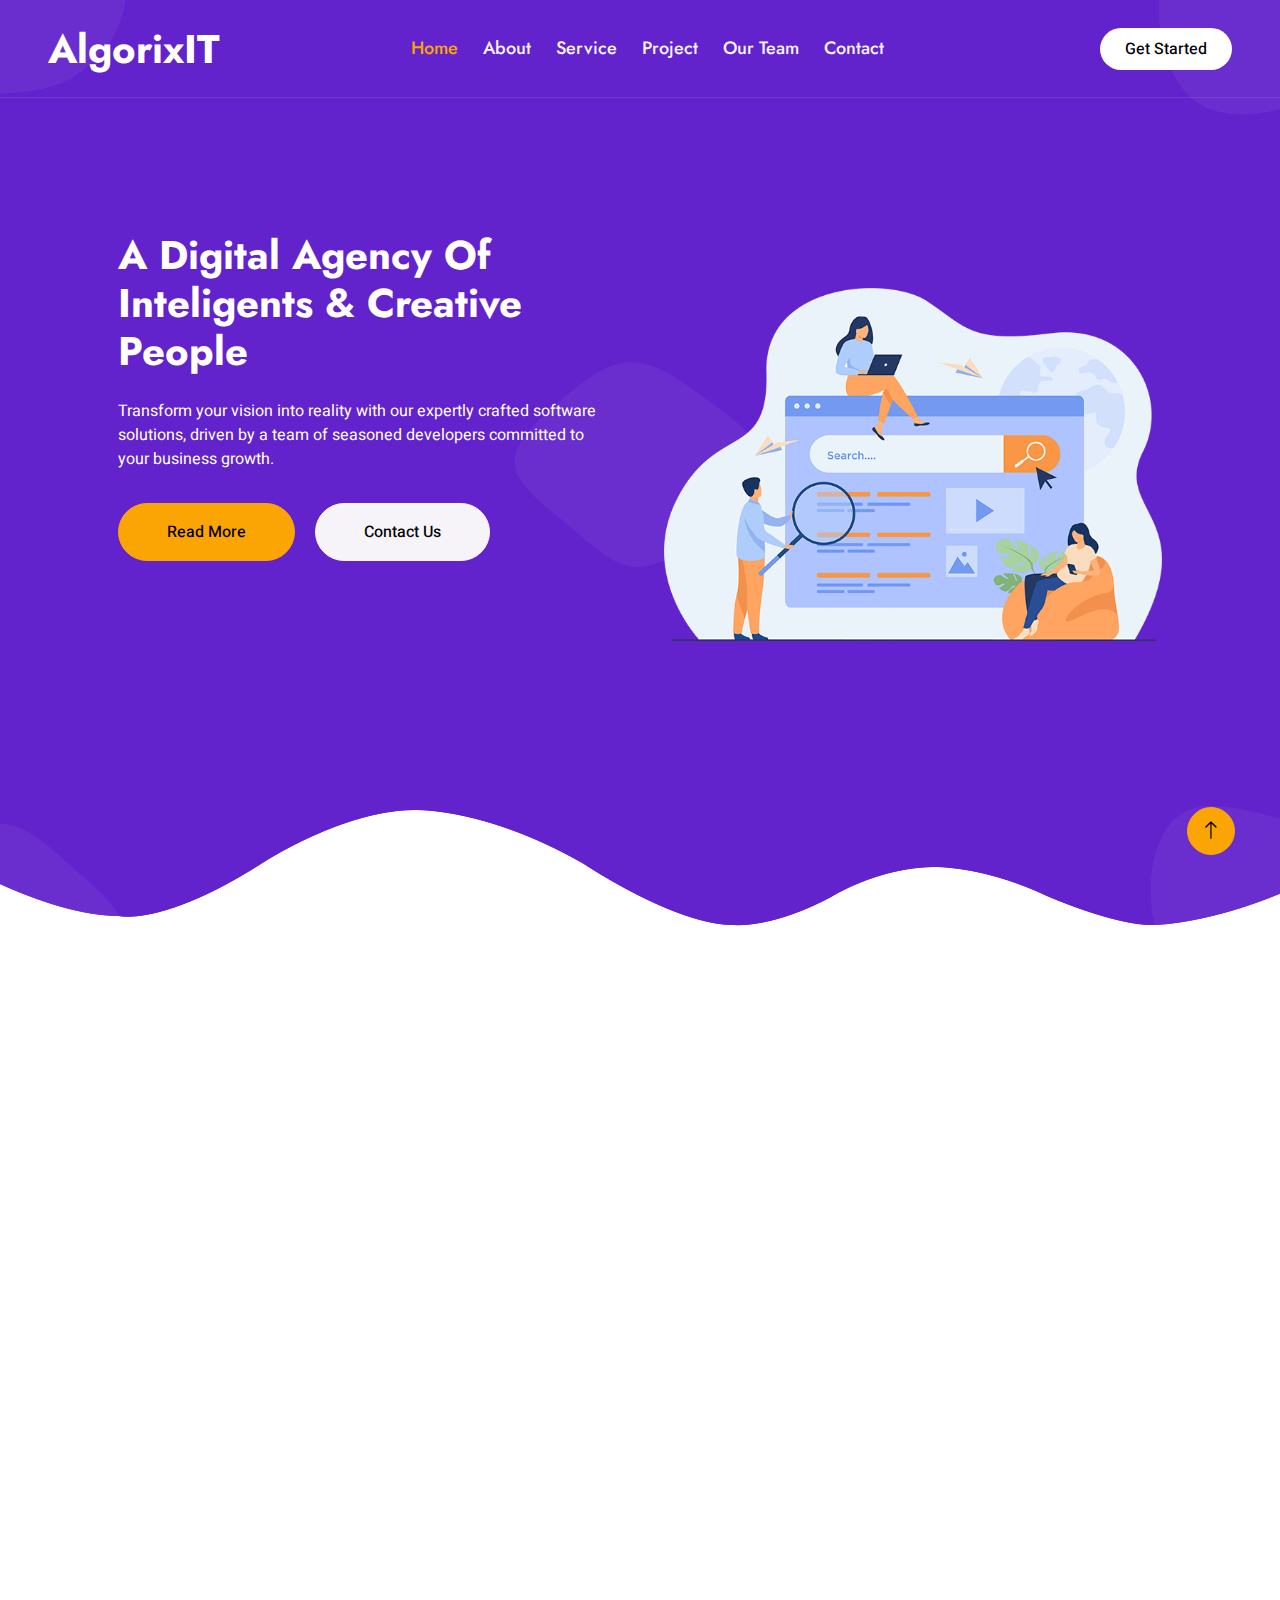
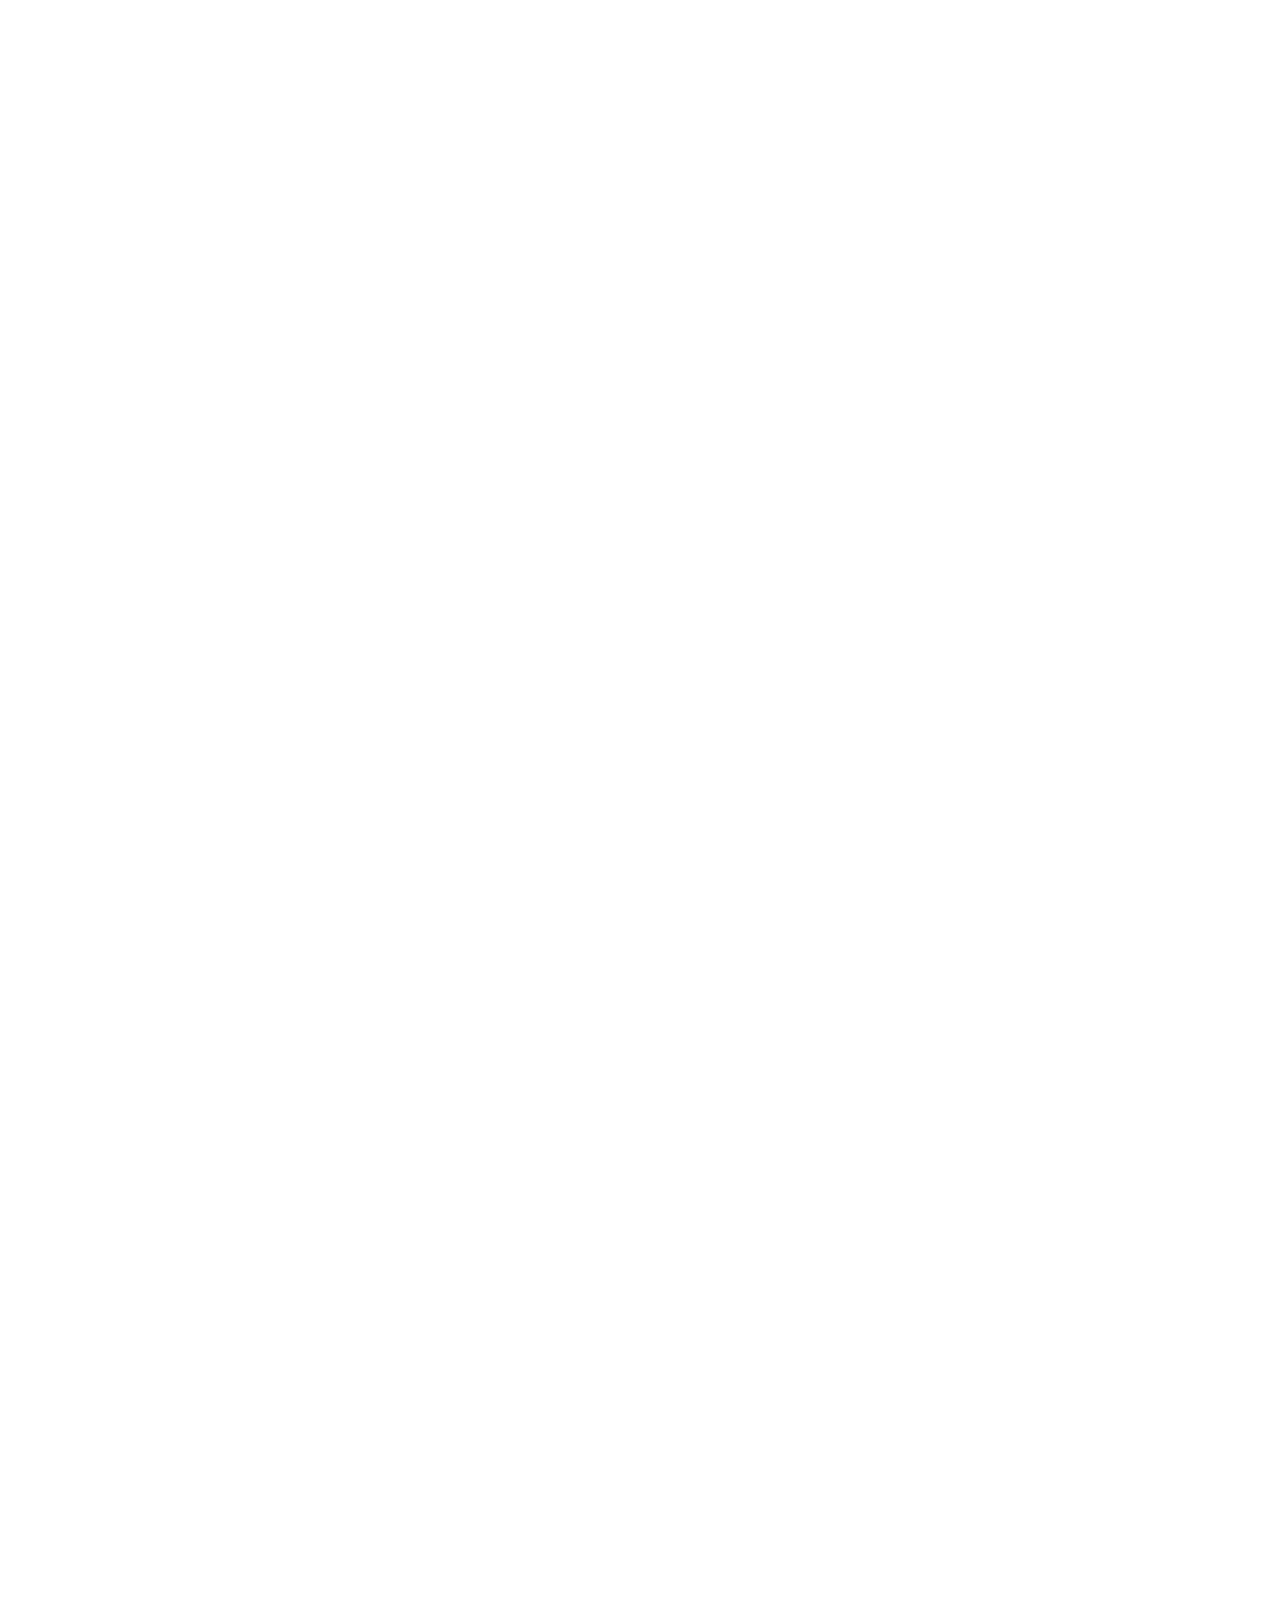
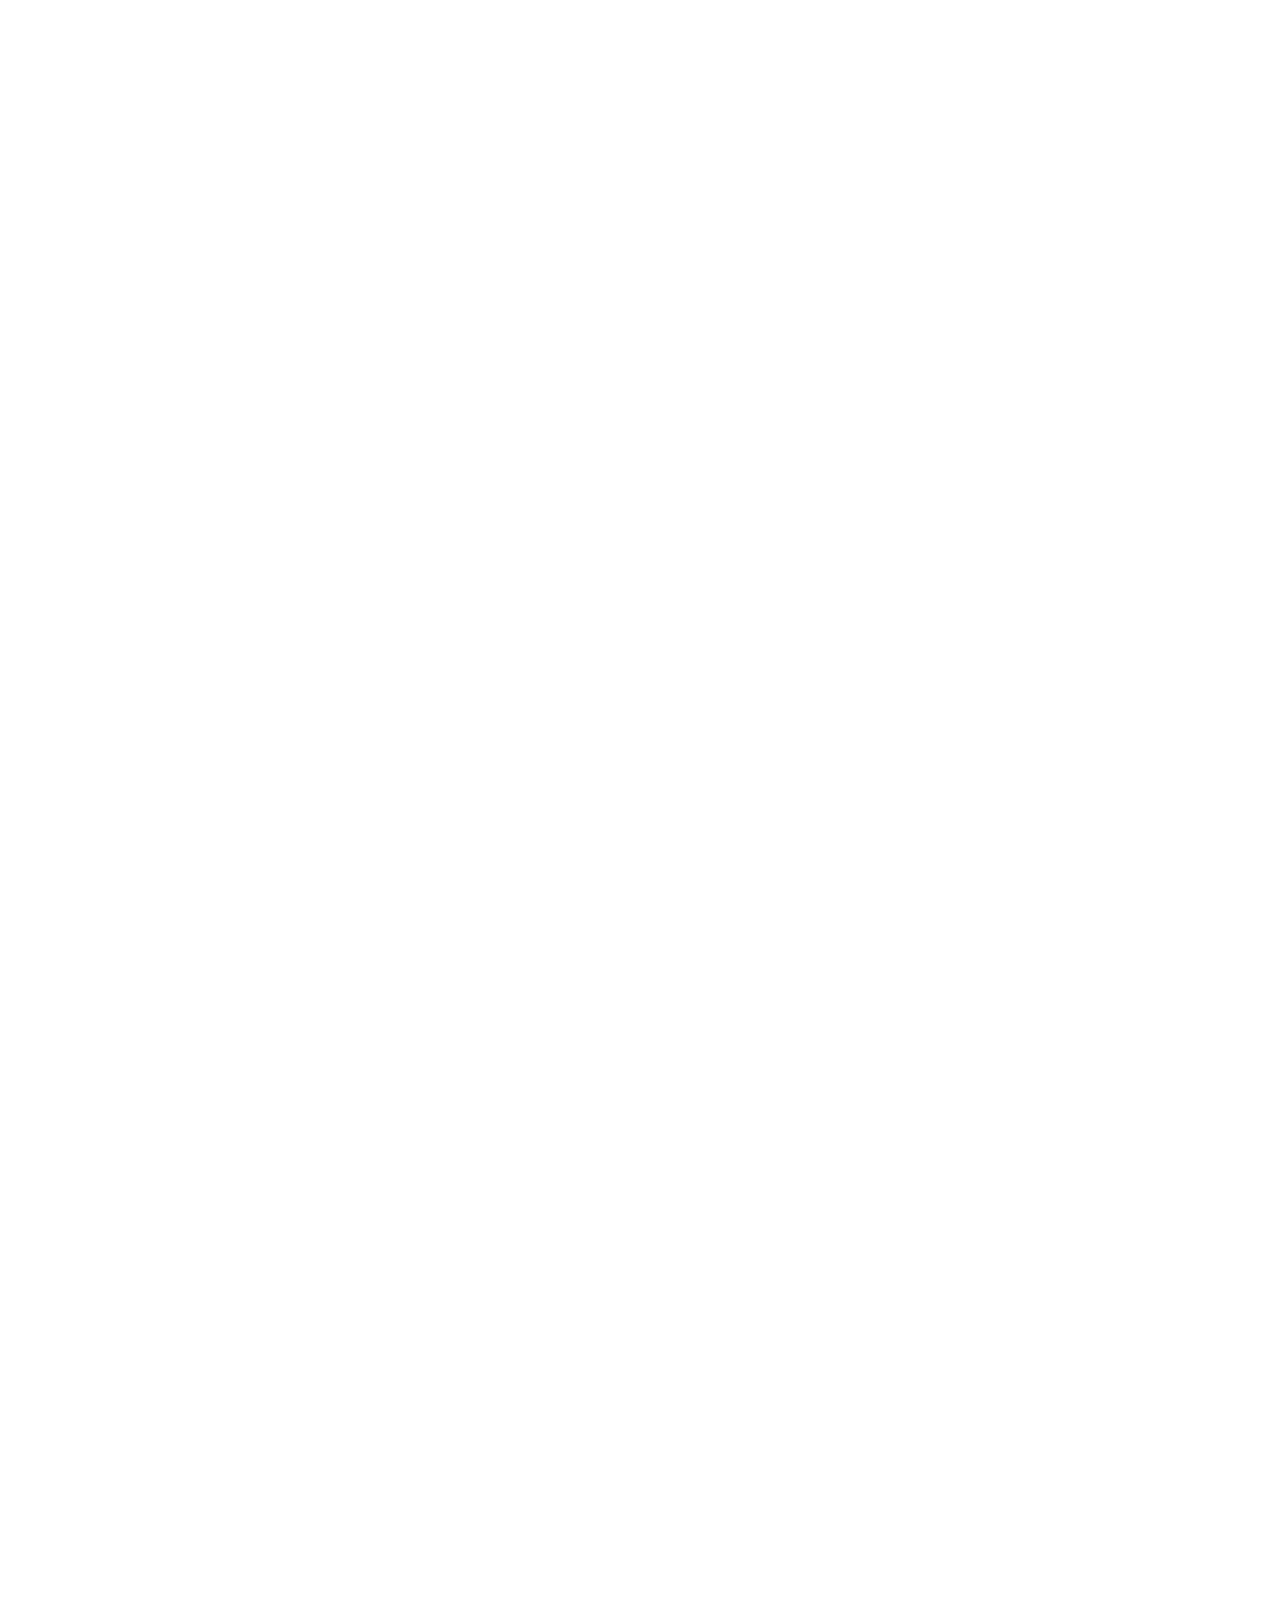
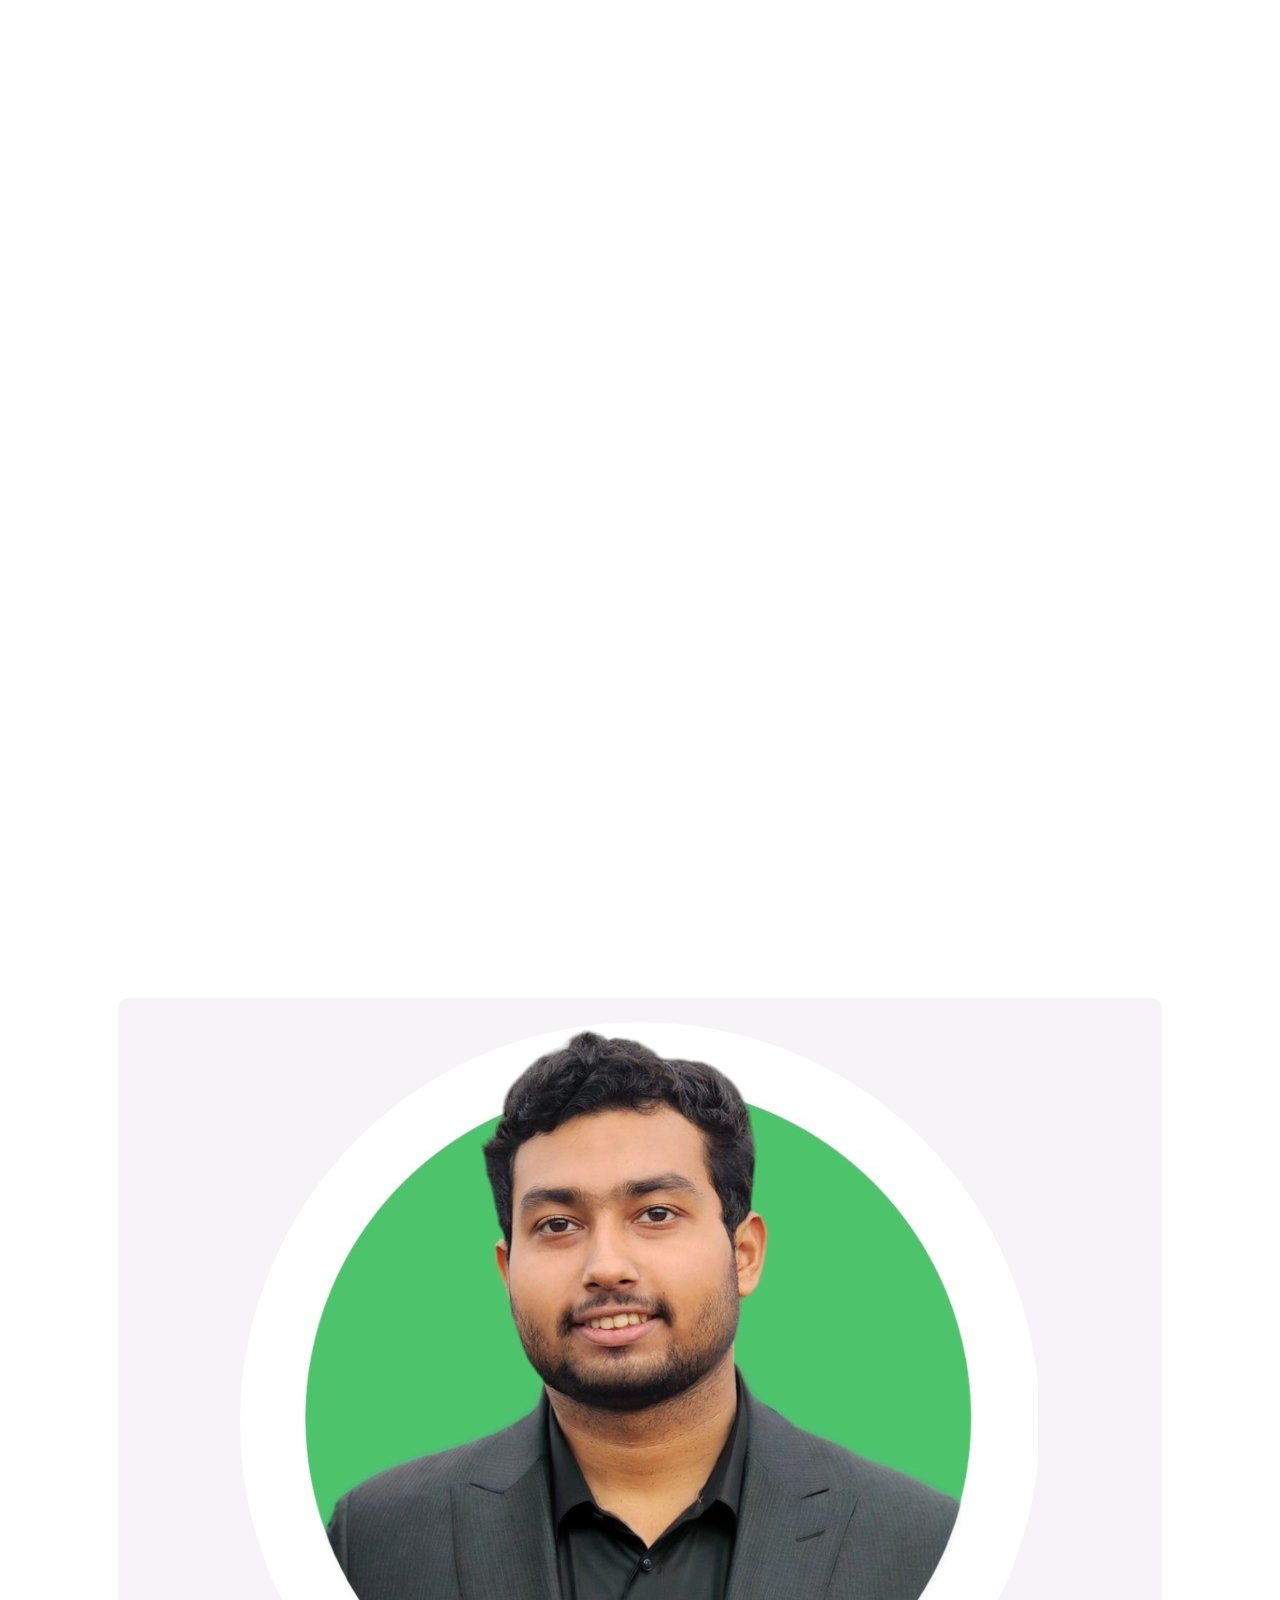
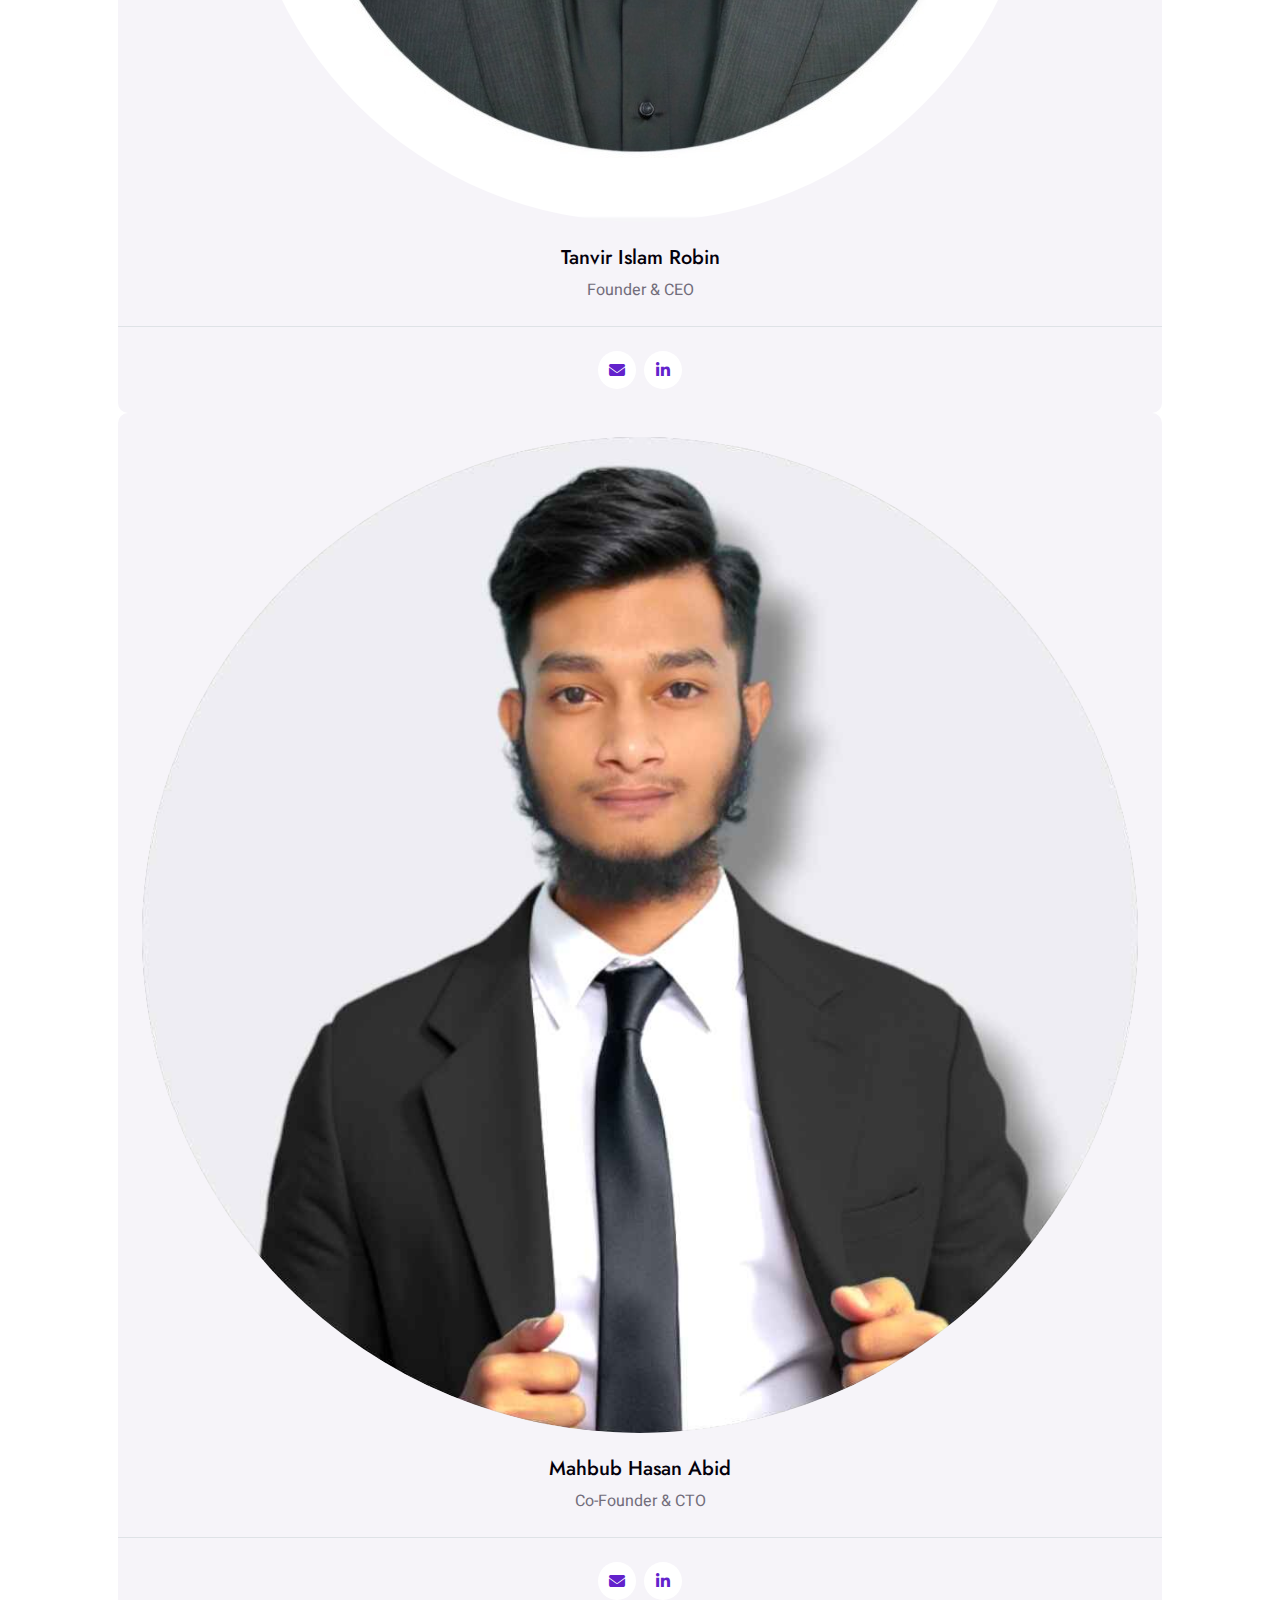
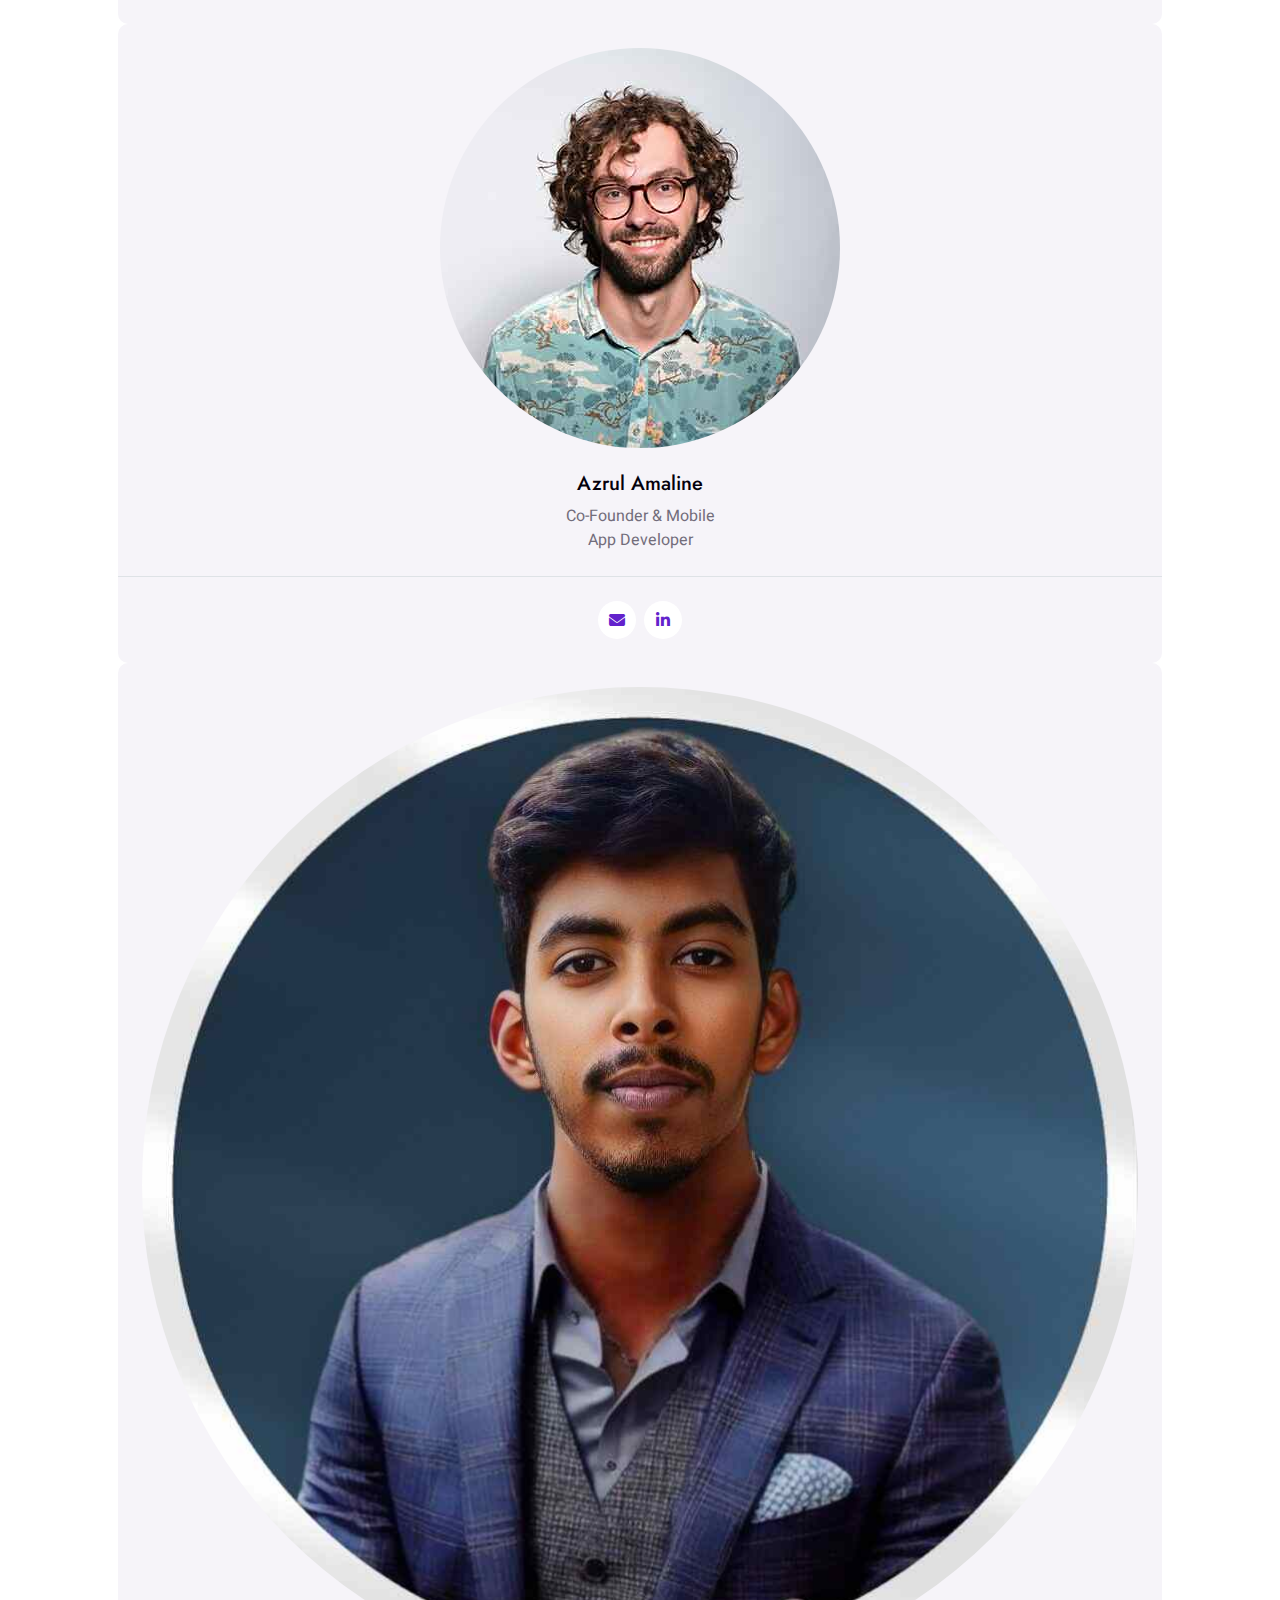
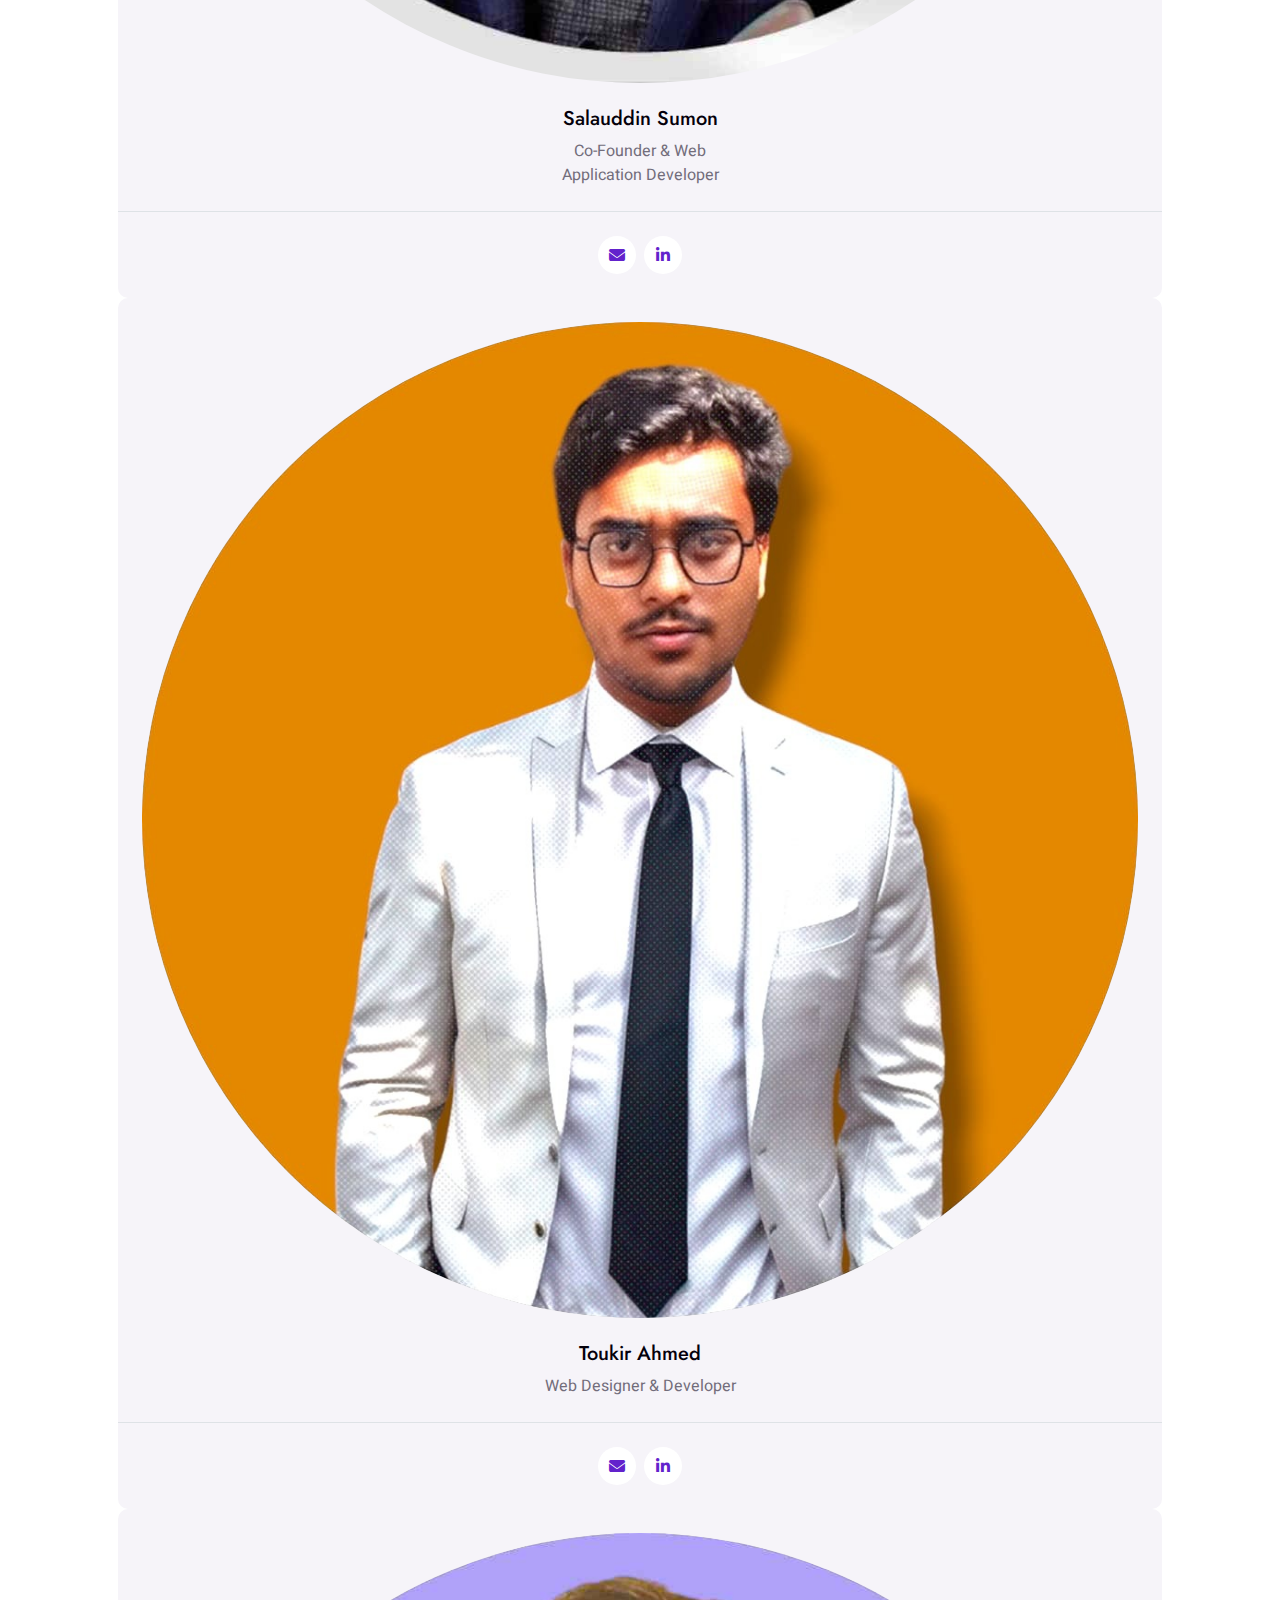
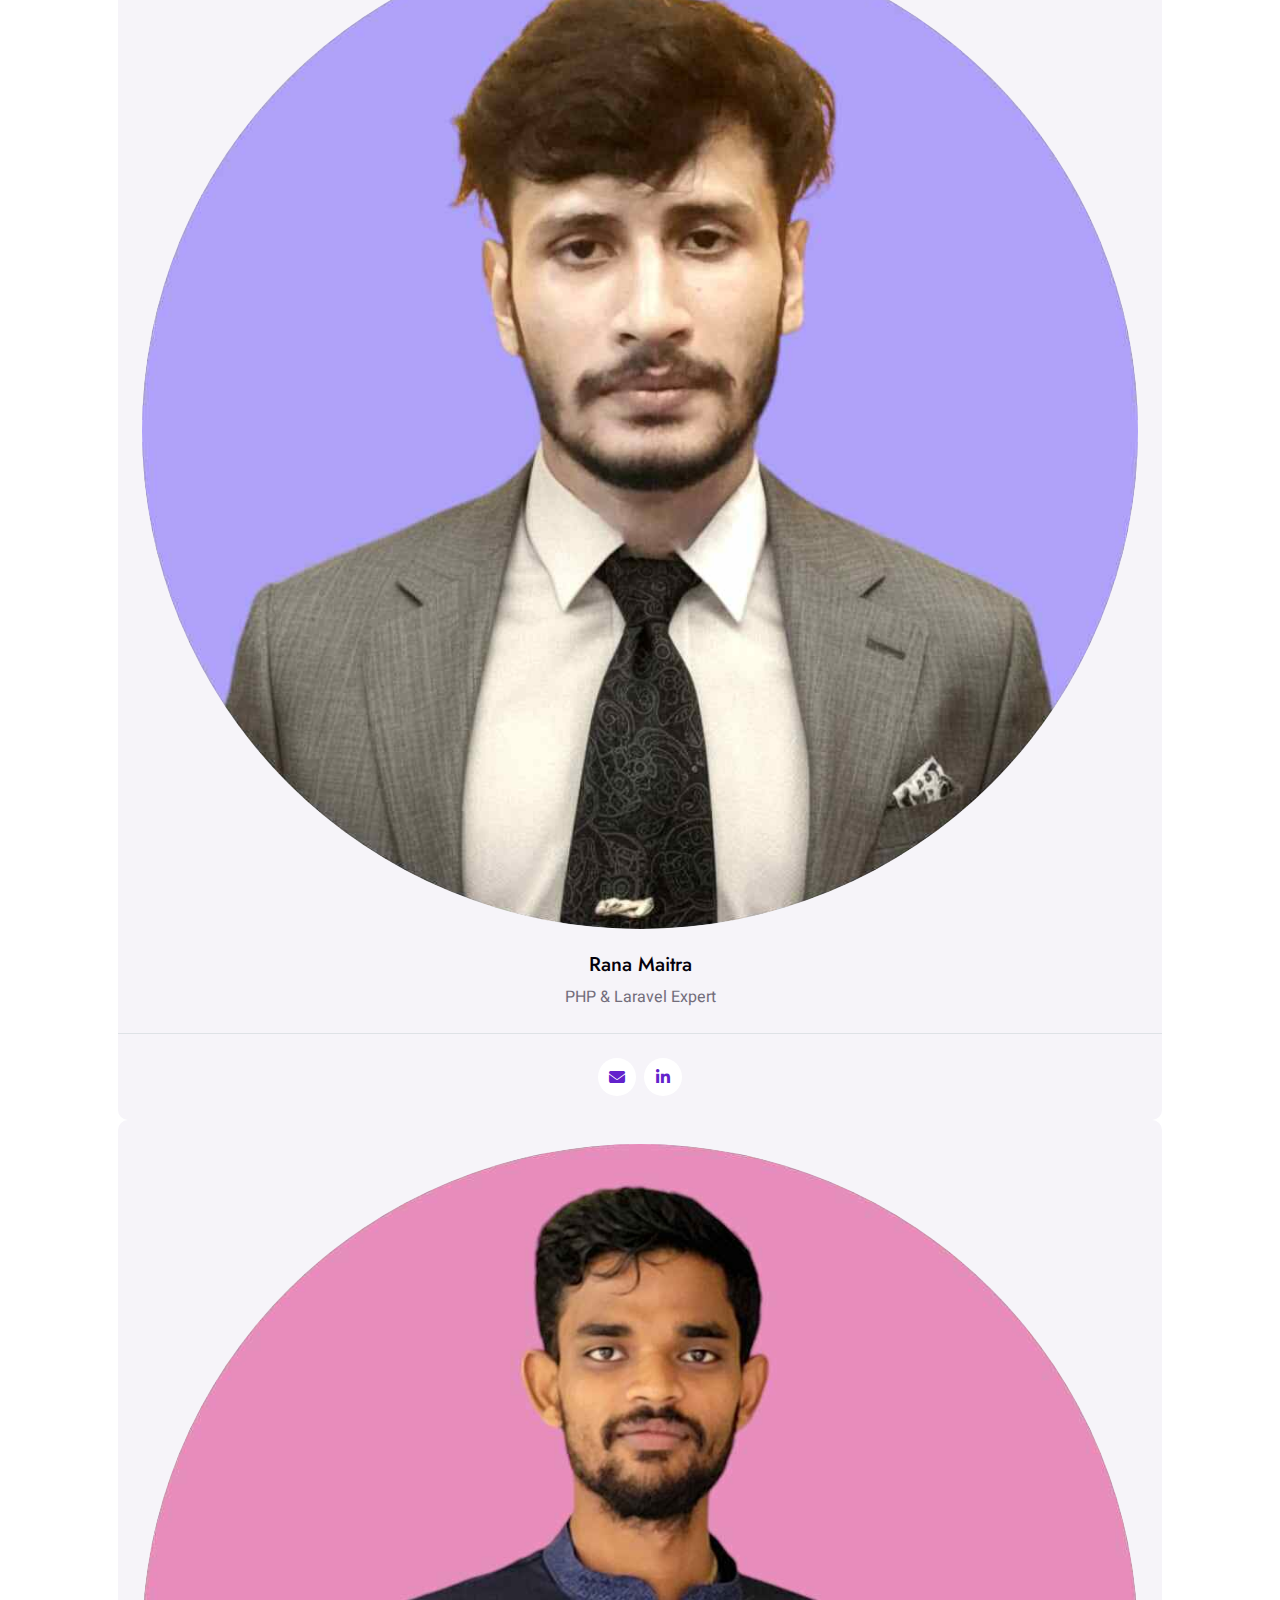
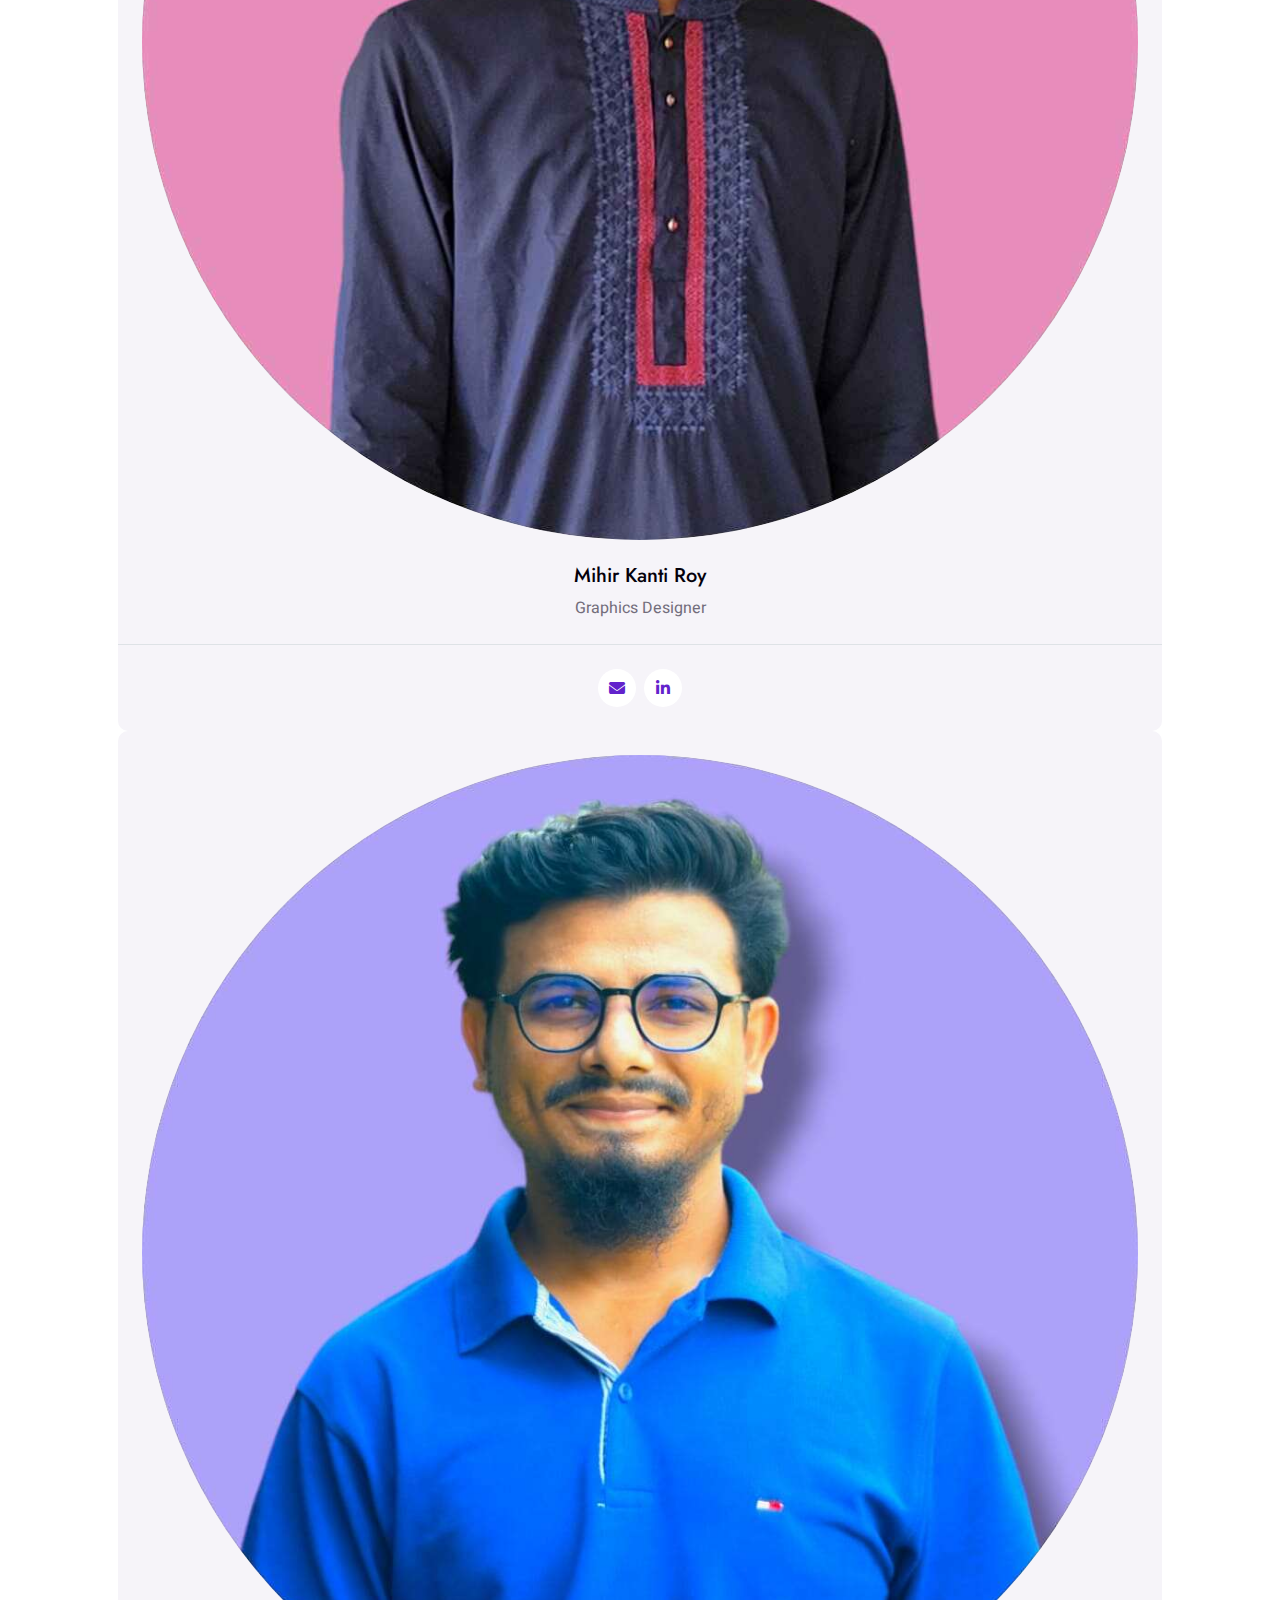
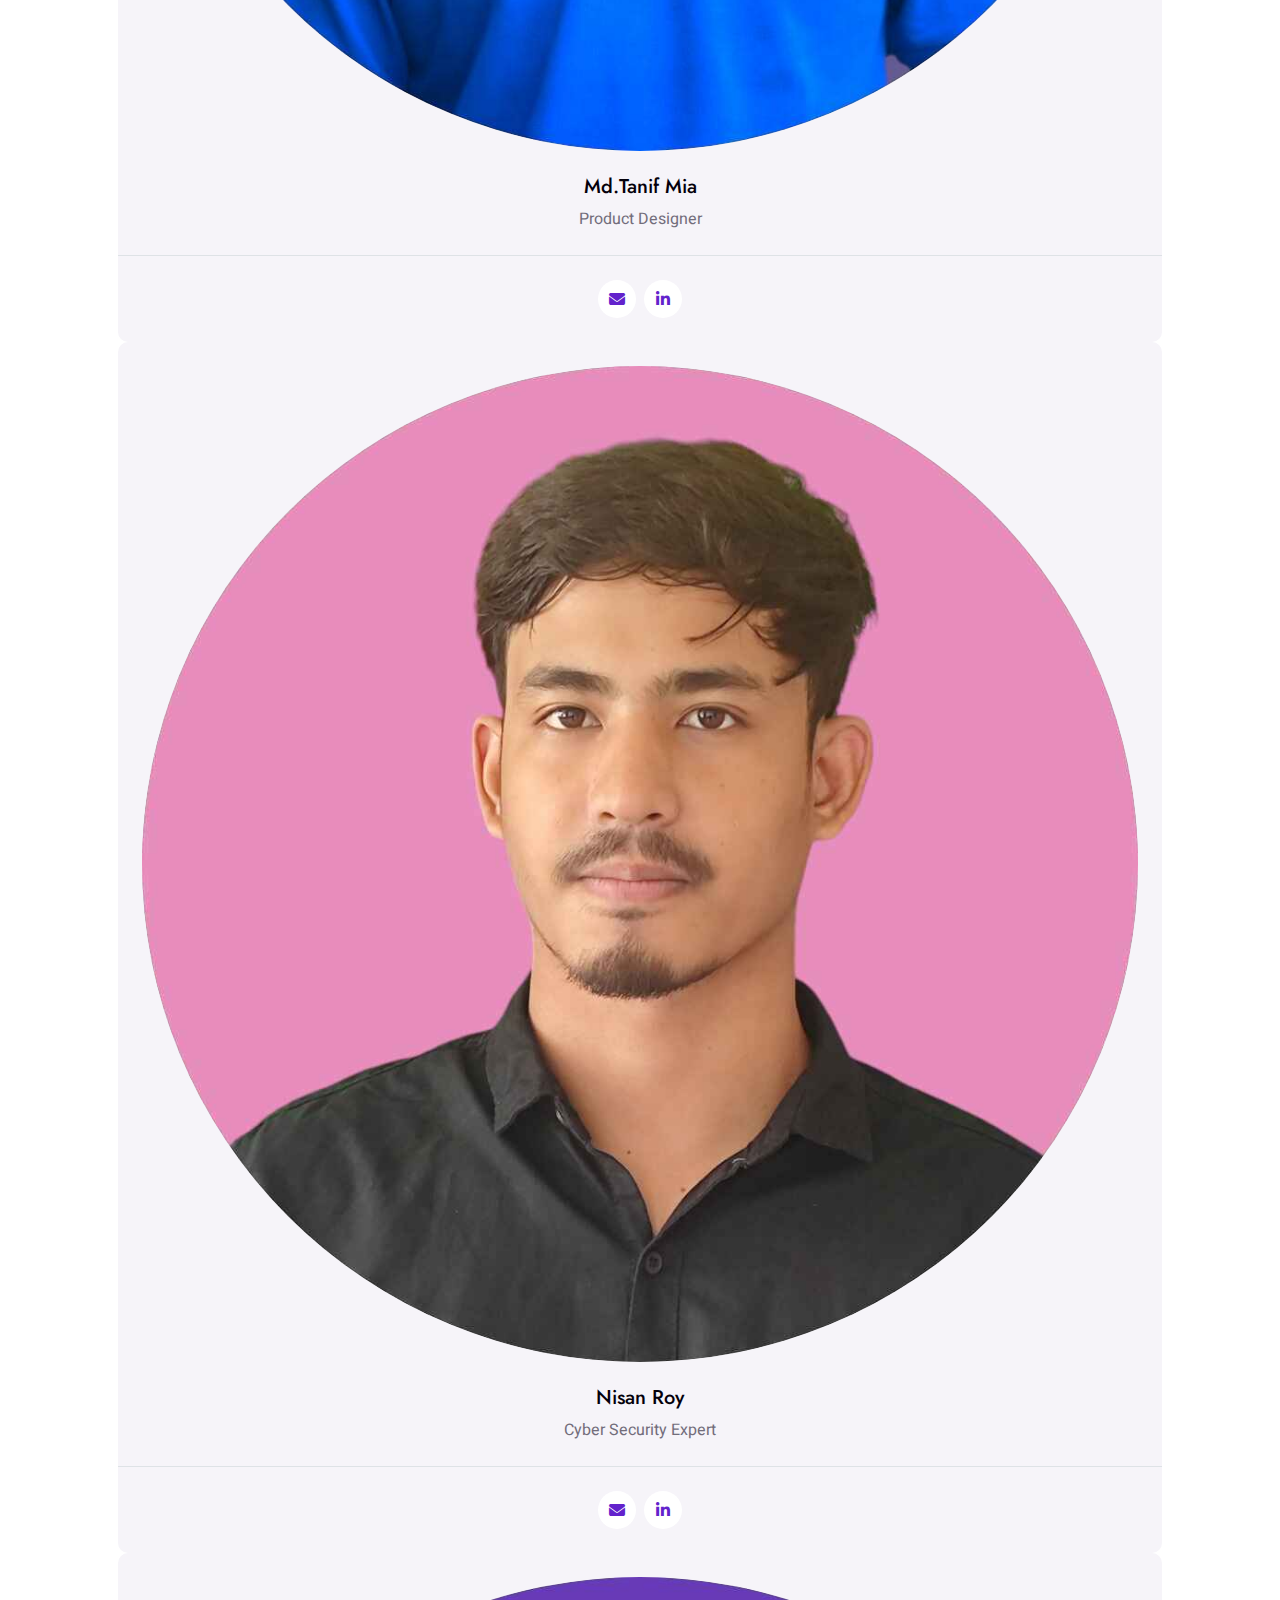
<file: index.html>
<!DOCTYPE html>
<html lang="en">

    <head>
        <meta charset="utf-8">
        <title>AlgoriXit</title>
        <meta content="width=device-width, initial-scale=1.0" name="viewport">
        <meta content name="keywords">
        <meta content name="description">

        <!-- Favicon -->
        <!-- <link href="img/favicon.png" rel="icon"> -->

        <!-- Google Web Fonts -->
        <link rel="preconnect" href="https://fonts.googleapis.com">
        <link rel="preconnect" href="https://fonts.gstatic.com" crossorigin>
        <link
            href="https://fonts.googleapis.com/css2?family=Heebo:wght@400;500&family=Jost:wght@500;600;700&display=swap"
            rel="stylesheet">

        <!-- Icon Font Stylesheet -->
        <link
            href="https://cdnjs.cloudflare.com/ajax/libs/font-awesome/5.10.0/css/all.min.css"
            rel="stylesheet">
        <link
            href="https://cdn.jsdelivr.net/npm/bootstrap-icons@1.4.1/font/bootstrap-icons.css"
            rel="stylesheet">
        <link rel="stylesheet"
            href="https://cdnjs.cloudflare.com/ajax/libs/font-awesome/6.0.0-beta3/css/all.min.css">
            <link rel="stylesheet" href="https://cdnjs.cloudflare.com/ajax/libs/font-awesome/6.6.0/css/all.min.css">

        <!-- Libraries Stylesheet -->
        <link href="lib/animate/animate.min.css" rel="stylesheet">
        <link href="lib/owlcarousel/assets/owl.carousel.min.css"
            rel="stylesheet">
        <link href="lib/lightbox/css/lightbox.min.css" rel="stylesheet">

        <!-- Customized Bootstrap Stylesheet -->
        <link href="css/bootstrap.min.css" rel="stylesheet">

        <!-- Template Stylesheet -->
        <link href="css/style.css" rel="stylesheet">
    </head>

    <body>
        <div class="container-xxl bg-white p-0">
            <!-- Spinner Start -->
            <div id="spinner"
                class="show bg-white position-fixed translate-middle w-100 vh-100 top-50 start-50 d-flex align-items-center justify-content-center">
                <div class="spinner-grow text-primary"
                    style="width: 3rem; height: 3rem;" role="status">
                    <span class="sr-only">Loading...</span>
                </div>
            </div>
            <!-- Spinner End -->

            <!-- Navbar & Hero Start -->
            <div class="container-xxl position-relative p-0">
                <nav
                    class="navbar navbar-expand-lg navbar-light px-4 px-lg-5 py-3 py-lg-0">
                    <a href class="navbar-brand p-0">
                        <h1 class="m-0">AlgorixIT</h1>
                        <!-- <img src="img/logo.png" alt="Logo"> -->
                    </a>
                    <button class="navbar-toggler" type="button"
                        data-bs-toggle="collapse"
                        data-bs-target="#navbarCollapse">
                        <span class="fa fa-bars"></span>
                    </button>
                    <div class="collapse navbar-collapse" id="navbarCollapse">
                        <div class="navbar-nav mx-auto py-0">
                            <a href="index.html"
                                class="nav-item nav-link active">Home</a>
                            <a href="about.html"
                                class="nav-item nav-link">About</a>
                            <a href="service.html"
                                class="nav-item nav-link">Service</a>
                            <a href="project.html"
                                class="nav-item nav-link">Project</a>
                            <a href="team.html"
                                class="nav-item nav-link">Our Team</a>
                            <!-- <div class="nav-item dropdown">
                                <a href="#" class="nav-link dropdown-toggle"
                                    data-bs-toggle="dropdown">Pages</a>
                                <div class="dropdown-menu m-0">
                                    <a href="team.html"
                                        class="dropdown-item">Our Team</a>
                                    <a href="testimonial.html"
                                        class="dropdown-item">Testimonial</a>
                                    
                                </div>
                            </div> -->
                            <!-- <a href="404.html" class="dropdown-item">404
                                        Page</a> -->
                            <a href="contact.html"
                                class="nav-item nav-link">Contact</a>
                        </div>
                        <a href
                            class="btn rounded-pill py-2 px-4 ms-3 d-none d-lg-block">Get
                            Started</a>
                    </div>
                </nav>

                <div class="container-xxl bg-primary hero-header">
                    <div class="container px-lg-5">
                        <div class="row g-5 align-items-end">
                            <div class="col-lg-6 text-center text-lg-start"
                                style="position: relative; top: -5rem;">
                                <h1
                                    class="text-white mb-4 animated slideInDown">A
                                    Digital Agency Of Inteligents & Creative
                                    People</h1>
                                <p
                                    class="text-white pb-3 animated slideInDown">Transform
                                    your vision into reality with our expertly
                                    crafted software solutions, driven by a team
                                    of seasoned developers committed to your
                                    business growth.</p>
                                <a href
                                    class="btn btn-secondary py-sm-3 px-sm-5 rounded-pill me-3 animated slideInLeft">Read
                                    More</a>
                                <a href
                                    class="btn btn-light py-sm-3 px-sm-5 rounded-pill animated slideInRight">Contact
                                    Us</a>
                            </div>
                            <div class="col-lg-6 text-center text-lg-start">
                                <img class="img-fluid animated zoomIn"
                                    src="img/hero.png" alt>
                            </div>
                        </div>
                    </div>
                </div>
            </div>
            <!-- Navbar & Hero End -->

            <!-- Feature Start -->
            <div class="container-xxl py-5">
                <div class="container py-5 px-lg-5">
                    <div class="row g-4">
                        <div class="col-lg-4 wow fadeInUp"
                            data-wow-delay="0.5s">
                            <div
                                class="feature-item bg-light rounded text-center p-4">
                                <!-- <i class="fa-solid fa-mobile  ></i> -->
                                <i class="fa-solid fa-mobile-screen fa-3x text-primary mb-4"></i>
                                <h5 class="mb-3">Mobile App Development
                                </h5>
                                <p class="m-0">Empowering Your Business with Cutting-Edge Mobile Apps!</p>
                            </div>
                        </div>
                        <div class="col-lg-4 wow fadeInUp"
                            data-wow-delay="0.1s">
                            <div
                                class="feature-item bg-light rounded text-center p-4">
                                <i
                                    class="fa fa-3x fa-laptop-code text-primary mb-4"></i>
                                <h5 class="mb-3">Web Design & Development</h5>
                                <p class="m-0">Create stunning, user-friendly
                                    websites that drive conversions.</p>
                            </div>
                        </div>
                        <div class="col-lg-4 wow fadeInUp"
                            data-wow-delay="0.3s">
                            <div
                                class="feature-item bg-light rounded text-center p-4">
                                
                                <i class="fa-solid fa-truck-ramp-box fa-3x text-primary mb-4"></i>
                                <!-- <i class="fa-regular fa-truck "></i> -->
                                
                                <h5 class="mb-3">On Demand Service
                                </h5>
                                <p class="m-0">Bringing Your Digital Dreams to Life with Custom Solutions!</p>
                            </div>
                        </div>
                    </div>
                </div>
            </div>
            <!-- Feature End -->

            <!-- About Start -->
            <div class="container-xxl py-5">
                <div class="container py-5 px-lg-5">
                    <div class="row g-5 align-items-center">
                        <div class="col-lg-6 wow fadeInUp"
                            data-wow-delay="0.1s">
                            <p class="section-title text-secondary">About
                                Us<span></span></p>
                            <h1 class="mb-5">#Innovating Next-Gen
                                Solutions</h1>
                            <p class="mb-4">We're dedicated to delivering
                                cutting-edge digital solutions that drive your
                                business forward.Leveraging innovative
                                strategies to reach your target audience and
                                boost brand visibility.Optimizing your website
                                for search engines to improve organic traffic
                                and rankings.Creating visually stunning and
                                user-friendly websites that captivate your
                                customers.</p>
                            <div class="skill mb-4">
                                <div class="d-flex justify-content-between">
                                    <p class="mb-2">Mobile App Development</p>
                                    <p class="mb-2"></p>
                                </div>
                                <div class="progress">
                                    <div class="progress-bar bg-primary"
                                        role="progressbar" aria-valuenow="100"
                                        aria-valuemin="0"
                                        aria-valuemax="100"></div>
                                </div>
                            </div>
                            <div class="skill mb-4">
                                <div class="d-flex justify-content-between">
                                    <p class="mb-2">On Demand Service</p>
                                    <p class="mb-2"></p>
                                </div>
                                <div class="progress">
                                    <div class="progress-bar bg-secondary"
                                        role="progressbar" aria-valuenow="100"
                                        aria-valuemin="0"
                                        aria-valuemax="100"></div>
                                </div>
                            </div>
                            <div class="skill mb-4">
                                <div class="d-flex justify-content-between">
                                    <p class="mb-2">Web Design & Development</p>
                                    <p class="mb-2"></p>
                                </div>
                                <div class="progress">
                                    <div class="progress-bar bg-dark"
                                        role="progressbar" aria-valuenow="100"
                                        aria-valuemin="0"
                                        aria-valuemax="100"></div>
                                </div>
                            </div>
                            <a href
                                class="btn btn-primary py-sm-3 px-sm-5 rounded-pill mt-3">Read
                                More</a>
                        </div>
                        <div class="col-lg-6">
                            <img class="img-fluid wow zoomIn"
                                data-wow-delay="0.5s" src="img/about.png">
                        </div>
                    </div>
                </div>
            </div>
            <!-- About End -->

            <!-- Facts Start -->
            <div class="container-xxl bg-primary fact py-5 wow fadeInUp"
                data-wow-delay="0.1s">
                <div class="container py-5 px-lg-5">
                    <div class="row g-4">
                        <div class="col-md-6 col-lg-3 text-center wow fadeIn"
                            data-wow-delay="0.1s">
                            <i
                                class="fa fa-certificate fa-3x text-secondary mb-3"></i>
                            <h1 class="text-white mb-2"
                                data-toggle="counter-up">1.5</h1>
                            <p class="text-white mb-0">Years Experience</p>
                        </div>
                        <div class="col-md-6 col-lg-3 text-center wow fadeIn"
                            data-wow-delay="0.3s">
                            <i
                                class="fa fa-users-cog fa-3x text-secondary mb-3"></i>
                            <h1 class="text-white mb-2"
                                data-toggle="counter-up">12</h1>
                            <p class="text-white mb-0">Team Members</p>
                        </div>
                        <div class="col-md-6 col-lg-3 text-center wow fadeIn"
                            data-wow-delay="0.5s">
                            <i
                                class="fa fa-users fa-3x text-secondary mb-3"></i>
                            <h1 class="text-white mb-2"
                                data-toggle="counter-up">17</h1>
                            <p class="text-white mb-0">Satisfied Clients</p>
                        </div>
                        <div class="col-md-6 col-lg-3 text-center wow fadeIn"
                            data-wow-delay="0.7s">
                            <i
                                class="fa fa-check fa-3x text-secondary mb-3"></i>
                            <h1 class="text-white mb-2"
                                data-toggle="counter-up">23</h1>
                            <p class="text-white mb-0">Compleate Projects</p>
                        </div>
                    </div>
                </div>
            </div>
            <!-- Facts End -->

            <!-- Service Start -->
            <div class="container-xxl py-5">
                <div class="container py-5 px-lg-5">
                    <div class="wow fadeInUp" data-wow-delay="0.1s">
                        <p
                            class="section-title text-secondary justify-content-center"><span></span>Our
                            Services<span></span></p>
                        <h1 class="text-center mb-5">What Solutions We
                            Provide</h1>
                    </div>
                    <div class="row g-4">
                        <div class="col-lg-4 col-md-6 wow fadeInUp"
                            data-wow-delay="0.1s">
                            <div
                                class="service-item d-flex flex-column text-center rounded">
                                <div class="service-icon flex-shrink-0">
                                    <i class="fab fa-android fa-2x"></i>
                                </div>
                                <h5 class="mb-3">Hybrid App Development</h5>
                                <p class="m-0">Create innovative mobile apps
                                    tailored to your business goals.</p>
                                <a class="btn btn-square" href><i
                                        class="fa fa-arrow-right"></i></a>
                            </div>
                        </div>
                        <div class="col-lg-4 col-md-6 wow fadeInUp"
                            data-wow-delay="0.3s">
                            <div
                                class="service-item d-flex flex-column text-center rounded">
                                <div class="service-icon flex-shrink-0">
                                    <i class="fa fa-laptop-code fa-2x"></i>
                                </div>
                                <h5 class="mb-3">Web Design and Development</h5>
                                <p class="m-0">Build stunning and functional
                                    websites that leave a lasting
                                    impression.</p>
                                <a class="btn btn-square" href><i
                                        class="fa fa-arrow-right"></i></a>
                            </div>
                        </div>
                        <div class="col-lg-4 col-md-6 wow fadeInUp"
                            data-wow-delay="0.5s">
                            <div
                                class="service-item d-flex flex-column text-center rounded">
                                <div class="service-icon flex-shrink-0">
                                    <!-- <i class="fab fa-facebook-f fa-2x"></i> -->
                                    <i class="fa-solid fa-users-gear fa-2x"></i>
                                </div>
                                <h5 class="mb-3">System Automations</h5>
                                <p class="m-0">Unlock Efficiency with Seamless System Automation Solutions!</p>
                                <a class="btn btn-square" href><i
                                        class="fa fa-arrow-right"></i></a>
                            </div>
                        </div>
                        <div class="col-lg-4 col-md-6 wow fadeInUp"
                            data-wow-delay="0.1s">
                            <div
                                class="service-item d-flex flex-column text-center rounded">
                                <div class="service-icon flex-shrink-0">
                                    <!-- <i class="fa fa-mail-bulk fa-2x"></i> -->
                                    <i class="fa-brands fa-superpowers fa-2x"></i>
                                </div>
                                <h5 class="mb-3">ERP Solutions</h5>
                                <p class="m-0">Enhance Your Business Agility with Flexible and Robust ERP Solutions!</p>
                                <a class="btn btn-square" href>
                                    <i class="fa fa-arrow-right"></i></a>
                            </div>
                        </div>
                        <div class="col-lg-4 col-md-6 wow fadeInUp"
                            data-wow-delay="0.3s">
                            <div
                                class="service-item d-flex flex-column text-center rounded">
                                <div class="service-icon flex-shrink-0">
                                    <i class="fa-brands fa-uikit fa-2x"></i>
                                </div>
                                <h5 class="mb-3">UI/UX Design</h5>
                                <p class="m-0">Deliver exceptional user
                                    experiences with intuitive and visually
                                    appealing designs.</p>
                                <a class="btn btn-square" href><i
                                        class="fa fa-arrow-right"></i></a>
                            </div>
                        </div>
                        <div class="col-lg-4 col-md-6 wow fadeInUp"
                            data-wow-delay="0.5s">
                            <div
                                class="service-item d-flex flex-column text-center rounded">
                                <div class="service-icon flex-shrink-0">
                                    <!-- <i class="fa fa-search fa-2x"></i> -->
                                    <i class="fa-solid fa-truck-ramp-box fa-2x"></i>

                                </div>
                                <h5 class="mb-3">On-Demand Services</h5>
                                <p class="m-0">Your Demand, Our Drive: Swift Solutions for a Fast-Paced World!</p>
                                <a class="btn btn-square" href><i
                                        class="fa fa-arrow-right"></i></a>
                            </div>
                        </div>
                    </div>
                </div>
            </div>
            <!-- Service End -->

            <!-- Newsletter Start -->
            <div class="container-xxl bg-primary newsletter py-5 wow fadeInUp"
                data-wow-delay="0.1s">
                <div class="container py-5 px-lg-5">
                    <div class="row justify-content-center">
                        <div class="col-lg-7 text-center">
                            <p
                                class="section-title text-white justify-content-center"><span></span>Newsletter<span></span></p>
                            <h1 class="text-center text-white mb-4">Stay Always
                                In Touch</h1>
                            <p class="text-white mb-4">Join our community and
                                stay informed about our latest projects,
                                events, and initiatives.</p>
                            <div class="position-relative w-100 mt-3">
                                <input
                                    class="form-control border-0 rounded-pill w-100 ps-4 pe-5"
                                    type="text" placeholder="Enter Your Email"
                                    style="height: 48px;">
                                <button type="button"
                                    class="btn shadow-none position-absolute top-0 end-0 mt-1 me-2"><i
                                        class="fa fa-paper-plane text-primary fs-4"></i></button>
                            </div>
                        </div>
                    </div>
                </div>
            </div>
            <!-- Newsletter End -->

            <!-- Projects Start -->
            <div class="container-xxl py-5">
                <div class="container py-5 px-lg-5">
                    <div class="wow fadeInUp" data-wow-delay="0.1s">
                        <p
                            class="section-title text-secondary justify-content-center"><span></span>Our
                            Projects<span></span></p>
                        <h1 class="text-center mb-5">Recently Completed
                            Projects</h1>
                    </div>
                    <div class="row mt-n2 wow fadeInUp" data-wow-delay="0.3s">
                        <div class="col-12 text-center">
                            <ul class="list-inline mb-5" id="portfolio-flters">
                                <li class="mx-2 active" data-filter="*">All</li>
                                <li class="mx-2" data-filter=".first">App
                                    Development</li>
                                <li class="mx-2" data-filter=".second">Web
                                    Development</li>
                            </ul>
                        </div>
                    </div>
                    <div class="row g-4 portfolio-container">
                        <div class="col-lg-4 col-md-6 portfolio-item first wow fadeInUp" data-wow-delay="0.1s">
                            <div class="rounded overflow-hidden">
                                <div class="position-relative overflow-hidden">
                                    <img class="img-fluid w-100"
                                        src="img/resturent.png" alt>
                                    <div class="portfolio-overlay">
                                        <!-- <a
                                            class="btn btn-square btn-outline-light mx-1"
                                            href="img/portfolio-1.jpg"
                                            data-lightbox="portfolio"><i
                                                class="fa fa-eye"></i></a> -->
                                        <!-- <a
                                            class="btn btn-square btn-outline-light mx-1"
                                            href><i class="fa fa-link"></i></a> -->
                                    </div>
                                </div>
                                <div class="bg-light p-4">
                                    <p class="text-primary fw-medium mb-2">Mobile Application</p>
                                    <h5 class="lh-base mb-0">Restaurant Management & Billing</a>
                                </div>
                            </div>
                        </div>
                        <div
                            class="col-lg-4 col-md-6 portfolio-item second wow fadeInUp"
                            data-wow-delay="0.3s">
                            <div class="rounded overflow-hidden">
                                <div class="position-relative overflow-hidden">
                                    <img class="img-fluid w-100"
                                        src="img/web1.jpg" alt>
                                    <div class="portfolio-overlay">
                                        <!-- <a
                                            class="btn btn-square btn-outline-light mx-1"
                                            href="img/portfolio-2.jpg"
                                            data-lightbox="portfolio"><i
                                                class="fa fa-eye"></i></a> -->
                                        <!-- <a
                                            class="btn btn-square btn-outline-light mx-1"
                                            href><i class="fa fa-link"></i></a> -->
                                    </div>
                                </div>
                                <div class="bg-light p-4">
                                    <p class="text-primary fw-medium mb-2">Web Development</p>
                                    <h5 class="lh-base mb-0">E-commerce Solution</a>
                                </div>
                            </div>
                        </div>
                        <div
                            class="col-lg-4 col-md-6 portfolio-item first wow fadeInUp"
                            data-wow-delay="0.5s">
                            <div class="rounded overflow-hidden">
                                <div class="position-relative overflow-hidden">
                                    <img class="img-fluid w-100"
                                        src="img/erp.png" alt>
                                    <div class="portfolio-overlay">
                                         <!-- <a
                                            class="btn btn-square btn-outline-light mx-1"
                                            href="img/portfolio-3.jpg"
                                            data-lightbox="portfolio"><i
                                                class="fa fa-eye"></i></a>
                                         <a
                                            class="btn btn-square btn-outline-light mx-1"
                                            href><i class="fa fa-link"></i></a>  -->
                                    </div>
                                </div>
                                <div class="bg-light p-4">
                                    <p class="text-primary fw-medium mb-2">Mobile Application</p>
                                    <h5 class="lh-base mb-0">E-Health</a>
                                </div>
                            </div>
                        </div>
                        <div
                            class="col-lg-4 col-md-6 portfolio-item second wow fadeInUp"
                            data-wow-delay="0.1s">
                            <div class="rounded overflow-hidden">
                                <div class="position-relative overflow-hidden">
                                    <img class="img-fluid w-100"
                                        src="img/check.png" alt>
                                    <div class="portfolio-overlay">
                                        <!-- <a
                                            class="btn btn-square btn-outline-light mx-1"
                                            href="img/portfolio-4.jpg"
                                            data-lightbox="portfolio"><i
                                                class="fa fa-eye"></i></a> -->
                                        <!-- <a
                                            class="btn btn-square btn-outline-light mx-1"
                                            href><i class="fa fa-link"></i></a> -->
                                    </div>
                                </div>
                                <div class="bg-light p-4">
                                    <p class="text-primary fw-medium mb-2">Web Development</p>
                                    <h5 class="lh-base mb-0">Web Based ERP Solution</a>
                                </div>
                            </div>
                        </div>
                        <div
                            class="col-lg-4 col-md-6 portfolio-item first wow fadeInUp"
                            data-wow-delay="0.3s">
                            <div class="rounded overflow-hidden">
                                <div class="position-relative overflow-hidden">
                                    <img class="img-fluid w-100"
                                        src="img/car.png" alt>
                                    <div class="portfolio-overlay">
                                        <!-- <a
                                            class="btn btn-square btn-outline-light mx-1"
                                            href="img/portfolio-5.jpg"
                                            data-lightbox="portfolio"><i
                                                class="fa fa-eye"></i></a> -->
                                        <!-- <a
                                            class="btn btn-square btn-outline-light mx-1"
                                            href><i class="fa fa-link"></i></a> -->
                                    </div>
                                </div>
                                <div class="bg-light p-4">
                                    <p class="text-primary fw-medium mb-2">Mobile Application</p>
                                    <h5 class="lh-base mb-0">Smart Transportation system</a>
                                </div>
                            </div>
                        </div>
                        <div
                            class="col-lg-4 col-md-6 portfolio-item second wow fadeInUp"
                            data-wow-delay="0.5s">
                            <div class="rounded overflow-hidden">
                                <div class="position-relative overflow-hidden">
                                    <img class="img-fluid w-100"
                                        src="img/web.jpg" alt>
                                    <div class="portfolio-overlay">
                                        <!-- <a
                                            class="btn btn-square btn-outline-light mx-1"
                                            href="img/portfolio-6.jpg"
                                            data-lightbox="portfolio"><i
                                                class="fa fa-eye"></i></a> -->
                                        <!-- <a
                                            class="btn btn-square btn-outline-light mx-1"
                                            href><i class="fa fa-link"></i></a> -->
                                    </div>
                                </div>
                                <div class="bg-light p-4">
                                    <p class="text-primary fw-medium mb-2">Web Development</p>
                                    <h5 class="lh-base mb-0">IT Company Website</a>
                                </div>
                            </div>
                        </div>
                    </div>
                </div>
            </div>
            <!-- Projects End -->

            <!-- Testimonial Start -->
            <!-- <div class="container-xxl py-5 wow fadeInUp" data-wow-delay="0.1s">
                <div class="container py-5 px-lg-5">
                    <p
                        class="section-title text-secondary justify-content-center"><span></span>Testimonial<span></span></p>
                    <h1 class="text-center mb-5">What Say Our Clients!</h1>
                    <div class="owl-carousel testimonial-carousel">
                        <div class="testimonial-item bg-light rounded my-4">
                            <p class="fs-5"><i
                                    class="fa fa-quote-left fa-4x text-primary mt-n4 me-3"></i>Working
                                with AlgoriXit was a breeze.
                                They exceeded our expectations and delivered
                                excellent results.</p>
                            <div class="d-flex align-items-center">
                                <img
                                    class="img-fluid flex-shrink-0 rounded-circle"
                                    src="img/testimonial-1.jpg"
                                    style="width: 65px; height: 65px;">
                                <div class="ps-4">
                                    <h5 class="mb-1">Angelo Joseph</h5>
                                    <span>Profession</span>
                                </div>
                            </div>
                        </div>
                        <div class="testimonial-item bg-light rounded my-4">
                            <p class="fs-5"><i
                                    class="fa fa-quote-left fa-4x text-primary mt-n4 me-3"></i>AlgoriXit
                                provided exceptional customer service and went
                                above and beyond to ensure our needs were
                                met.</p>
                            <div class="d-flex align-items-center">
                                <img
                                    class="img-fluid flex-shrink-0 rounded-circle"
                                    src="img/testimonial-2.jpg"
                                    style="width: 65px; height: 65px;">
                                <div class="ps-4">
                                    <h5 class="mb-1">Nicolo Moin</h5>
                                    <span>Profession</span>
                                </div>
                            </div>
                        </div>
                        <div class="testimonial-item bg-light rounded my-4">
                            <p class="fs-5"><i
                                    class="fa fa-quote-left fa-4x text-primary mt-n4 me-3"></i>We've
                                been incredibly impressed with the quality of
                                work and professionalism from AlgoriXit</p>
                            <div class="d-flex align-items-center">
                                <img
                                    class="img-fluid flex-shrink-0 rounded-circle"
                                    src="img/testimonial-3.jpg"
                                    style="width: 65px; height: 65px;">
                                <div class="ps-4">
                                    <h5 class="mb-1">Aarav Finch</h5>
                                    <span>Profession</span>
                                </div>
                            </div>
                        </div>
                    </div>
                </div>
            </div> -->
            <!-- Testimonial End -->

            <!-- Team Start -->
            <div class="container-xxl py-5">
                <div class="container py-5 px-lg-5">
                    <div class="wow fadeInUp" data-wow-delay="0.1s">
                        <p
                            class="section-title text-secondary justify-content-center"><span></span>Our
                            Team<span></span></p>
                        <h1 class="text-center mb-5">Our Team Members</h1>
                    </div>
                    <div class="team-container">
                        <div class="team-item bg-light rounded">
                            <div class="text-center border-bottom p-4">
                                <img class="img-fluid rounded-circle mb-4" src="img/team-1.jpg" alt>
                                <h5>Tanvir Islam Robin</h5>
                                <span>Founder & CEO</span>
                            </div>
                            <div class="d-flex justify-content-center p-4">
                                <a class="btn btn-square mx-1"
                                    href=mailto:tanvir.rrrabin@gmail.com><i
                                        class="fas fa-envelope"></i>
                                </a>

                                <a class="btn btn-square mx-1"
                                    href="https://www.linkedin.com/in/tanvir-robin/"><i
                                        class="fab fa-linkedin-in"></i></a>
                            </div>
                        </div>
                        <div class="team-item bg-light rounded">
                            <div class="text-center border-bottom p-4">
                                <img class="img-fluid rounded-circle mb-4"
                                    src="img/team-2.jpg" alt>
                                <h5>Mahbub Hasan Abid</h5>
                                <span>Co-Founder & CTO</span>
                            </div>
                            <div class="d-flex justify-content-center p-4">
                                <a class="btn btn-square mx-1"
                                    href="mailto:mahbubhasanabid00@gmail.com"><i
                                        class="fas fa-envelope"></i>
                                </a>

                                <a class="btn btn-square mx-1"
                                    href="https://www.linkedin.com/in/mahbub-hasan-abid/"><i
                                        class="fab fa-linkedin-in"></i></a>
                            </div>
                        </div>
                        <div class="team-item bg-light rounded">
                            <div class="text-center border-bottom p-4">
                                <img class="img-fluid rounded-circle mb-4"
                                    src="img/team-3.jpg" alt>
                                <h5>Azrul Amaline</h5>
                                <span>Co-Founder & Mobile <br>App Developer</span>
                            </div>
                            <div class="d-flex justify-content-center p-4">
                                <a class="btn btn-square mx-1"
                                    href="mailto:azrul.amailne16@gmail.com"><i
                                        class="fas fa-envelope"></i>
                                </a>

                                <a class="btn btn-square mx-1"
                                    href="https://www.linkedin.com/in/azrul-amaline"><i
                                        class="fab fa-linkedin-in"></i></a>
                            </div>
                        </div>
                        <div class="team-item bg-light rounded">
                            <div class="text-center border-bottom p-4">
                                <img class="img-fluid rounded-circle mb-4"
                                    src="img/team-4.jpg" alt>
                                <h5>Salauddin Sumon</h5>
                                <span>Co-Founder & Web <br> Application Developer</span>
                            </div>
                            <div class="d-flex justify-content-center p-4">
                                <a class="btn btn-square mx-1"
                                    href="mailto:sstosumon78@gmail.com"><i
                                        class="fas fa-envelope"></i>
                                </a>

                                <a class="btn btn-square mx-1"
                                    href="https://www.linkedin.com/in/salauddin-ahammed-626043278/"><i
                                        class="fab fa-linkedin-in"></i></a>
                            </div>
                        </div>
                        <div class="team-item bg-light rounded">
                            <div class="text-center border-bottom p-4">
                                <img class="img-fluid rounded-circle mb-4"
                                    src="img/team-5.jpg" alt>
                                <h5>Toukir Ahmed</h5>
                                <span>Web Designer & Developer</span>
                            </div>
                            <div class="d-flex justify-content-center p-4">
                                <a class="btn btn-square mx-1"
                                    href="mailto:toukir.jibon22gmail.com"><i
                                        class="fas fa-envelope"></i>
                                </a>

                                <a class="btn btn-square mx-1"
                                    href="https://www.linkedin.com/in/toukir-ahmed-102749275/"><i
                                        class="fab fa-linkedin-in"></i></a>
                            </div>
                        </div>
                        <div class="team-item bg-light rounded">
                            <div class="text-center border-bottom p-4">
                                <img class="img-fluid rounded-circle mb-4"
                                    src="img/team-6.jpg" alt>
                                <h5>Rana Maitra</h5>
                                <span>PHP & Laravel Expert</span>
                            </div>
                            <div class="d-flex justify-content-center p-4">
                                <a class="btn btn-square mx-1"
                                    href="mailto:ranamaitra09@gmail.com"><i
                                        class="fas fa-envelope"></i>
                                </a>

                                <a class="btn btn-square mx-1"
                                    href="https://www.linkedin.com/in/rana-maitra?utm_source=share&utm_campaign=share_via&utm_content=profile&utm_medium=android_app"><i
                                        class="fab fa-linkedin-in"></i></a>
                            </div>
                        </div>
                        <div class="team-item bg-light rounded">
                            <div class="text-center border-bottom p-4">
                                <img class="img-fluid rounded-circle mb-4"
                                    src="img/team-7.jpg" alt>
                                <h5>Mihir Kanti Roy</h5>
                                <span>Graphics Designer</span>
                            </div>
                            <div class="d-flex justify-content-center p-4">
                                <a class="btn btn-square mx-1"
                                    href="mailto:mihirkantiroy939@gmail.com"><i
                                        class="fas fa-envelope"></i>
                                </a>

                                <a class="btn btn-square mx-1"
                                    href="https://www.linkedin.com/in/mihir-kanti-roy-423074279/"><i
                                        class="fab fa-linkedin-in"></i></a>
                            </div>
                        </div>
                        <div class="team-item bg-light rounded">
                            <div class="text-center border-bottom p-4">
                                <img class="img-fluid rounded-circle mb-4"
                                    src="img/team-8.jpg" alt>
                                <h5>Md.Tanif Mia</h5>
                                <span>Product Designer</span>
                            </div>
                            <div class="d-flex justify-content-center p-4">
                                <a class="btn btn-square mx-1"
                                    href="mailto:mdtanif0091@gmail.com"><i
                                        class="fas fa-envelope"></i>
                                </a>

                                <a class="btn btn-square mx-1"
                                    href="https://www.linkedin.com/in/md-tanif-8bb1882bb/"><i
                                        class="fab fa-linkedin-in"></i></a>
                            </div>
                        </div>
                        <div class="team-item bg-light rounded">
                            <div class="text-center border-bottom p-4">
                                <img class="img-fluid rounded-circle mb-4"
                                    src="img/team-9.jpg" alt>
                                <h5>Nisan Roy</h5>
                                <span>Cyber Security Expert</span>
                            </div>
                            <div class="d-flex justify-content-center p-4">
                                <a class="btn btn-square mx-1"
                                    href="mailto:nisanray2018@gmail.com"><i
                                        class="fas fa-envelope"></i>
                                </a>

                                <a class="btn btn-square mx-1"
                                    href="http://www.linkedin.com/in/nisan-ray"><i
                                        class="fab fa-linkedin-in"></i></a>
                            </div>
                        </div>
                        <div class="team-item bg-light rounded">
                            <div class="text-center border-bottom p-4">
                                <img class="img-fluid rounded-circle mb-4"
                                    src="img/team-10.jpg" alt>
                                <h5>Maksodor Rahman</h5>
                                <span>SEO & Digital Marketing Strategist</span>
                            </div>
                            <div class="d-flex justify-content-center p-4">
                                <a class="btn btn-square mx-1"
                                    href="mailto:maksudorroman2052@gmail.com"><i
                                        class="fas fa-envelope"></i>
                                </a>

                                <a class="btn btn-square mx-1"
                                    href="https://www.linkedin.com/in/maksudorrahmanroman?utm_source=share&utm_campaign=share_via&utm_content=profile&utm_medium=android_app"><i
                                        class="fab fa-linkedin-in"></i></a>
                            </div>
                        </div>
                        <div class="team-item bg-light rounded">
                            <div class="text-center border-bottom p-4">
                                <img class="img-fluid rounded-circle mb-4"
                                    src="img/team-11.jpg" alt>
                                <h5>Tanvir Hasan</h5>
                                <span>UI/UX Designer</span>
                            </div>
                            <div class="d-flex justify-content-center p-4">
                                <a class="btn btn-square mx-1"
                                    href="mailto:tanvir16211821@gmail.com"><i
                                        class="fas fa-envelope"></i>
                                </a>

                                <a class="btn btn-square mx-1"
                                    href="https://www.linkedin.com/in/md-tanvir-hasan16"><i
                                        class="fab fa-linkedin-in"></i></a>
                            </div>
                        </div>
                        <div class="team-item bg-light rounded">
                            <div class="text-center border-bottom p-4">
                                <img class="img-fluid rounded-circle mb-4"
                                    src="img/team-12.jpg" alt>
                                <h5>Fahim Faisal Masrur</h5>
                                <span>Business System Analyst</span>
                            </div>
                            <div class="d-flex justify-content-center p-4">
                                <a class="btn btn-square mx-1"
                                    href="mailto:iamfahimfaisal39@gmail.com"><i
                                        class="fas fa-envelope"></i></a>
                                <a class="btn btn-square mx-1"
                                    href="https://www.linkedin.com/in/fahim-faisal-masrur-083722297?utm_source=share&utm_campaign=share_via&utm_content=profile&utm_medium=android_app"><i
                                        class="fab fa-linkedin-in"></i></a>
                            </div>
                        </div>
                        <!-- Add more team items here -->
                    </div>
                </div>
            </div>
            <!-- <div class="container-xxl py-5">
            <div class="container py-5 px-lg-5">
                <div class="wow fadeInUp" data-wow-delay="0.1s">
                    <p class="section-title text-secondary justify-content-center"><span></span>Our Team<span></span></p>
                    <h1 class="text-center mb-5">Our Team Members</h1>
                </div>
                <div class="row g-4">
                    <div class="col-lg-4 col-md-6 wow fadeInUp" data-wow-delay="0.1s">
                        <div class="team-item bg-light rounded">
                            <div class="text-center border-bottom p-4">
                                <img class="img-fluid rounded-circle mb-4" src="img/team-1.jpg" alt="">
                                <h5>John Doe</h5>
                                <span>CEO & Founder</span>
                            </div>
                            <div class="d-flex justify-content-center p-4">
                                <a class="btn btn-square mx-1" href=""><i class="fas fa-envelope"></i>
</a>
                                <a class="btn btn-square mx-1" href=""><i class="fab fa-twitter"></i></a>
                                <a class="btn btn-square mx-1" href=""><i class="fab fa-instagram"></i></a>
                                <a class="btn btn-square mx-1" href=""><i class="fab fa-linkedin-in"></i></a>
                            </div>
                        </div>
                    </div>
                    <div class="col-lg-4 col-md-6 wow fadeInUp" data-wow-delay="0.3s">
                        <div class="team-item bg-light rounded">
                            <div class="text-center border-bottom p-4">
                                <img class="img-fluid rounded-circle mb-4" src="img/team-2.jpg" alt="">
                                <h5>Jessica Brown</h5>
                                <span>Web Designer</span>
                            </div>
                            <div class="d-flex justify-content-center p-4">
                                <a class="btn btn-square mx-1" href=""><i class="fas fa-envelope"></i>
</a>
                                <a class="btn btn-square mx-1" href=""><i class="fab fa-twitter"></i></a>
                                <a class="btn btn-square mx-1" href=""><i class="fab fa-instagram"></i></a>
                                <a class="btn btn-square mx-1" href=""><i class="fab fa-linkedin-in"></i></a>
                            </div>
                        </div>
                    </div>
                    <div class="col-lg-4 col-md-6 wow fadeInUp" data-wow-delay="0.5s">
                        <div class="team-item bg-light rounded">
                            <div class="text-center border-bottom p-4">
                                <img class="img-fluid rounded-circle mb-4" src="img/team-3.jpg" alt="">
                                <h5>Tony Johnson</h5>
                                <span>SEO Expert</span>
                            </div>
                            <div class="d-flex justify-content-center p-4">
                                <a class="btn btn-square mx-1" href=""><i class="fas fa-envelope"></i>
</a>
                                <a class="btn btn-square mx-1" href=""><i class="fab fa-twitter"></i></a>
                                <a class="btn btn-square mx-1" href=""><i class="fab fa-instagram"></i></a>
                                <a class="btn btn-square mx-1" href=""><i class="fab fa-linkedin-in"></i></a>
                            </div>
                        </div>
                    </div>
                    
                </div>
                <br>
                <div class="row g-4">
                    <div class="col-lg-4 col-md-6 wow fadeInUp" data-wow-delay="0.1s">
                        <div class="team-item bg-light rounded">
                            <div class="text-center border-bottom p-4">
                                <img class="img-fluid rounded-circle mb-4" src="img/team-1.jpg" alt="">
                                <h5>John Doe</h5>
                                <span>CEO & Founder</span>
                            </div>
                            <div class="d-flex justify-content-center p-4">
                                <a class="btn btn-square mx-1" href=""><i class="fas fa-envelope"></i>
</a>
                                <a class="btn btn-square mx-1" href=""><i class="fab fa-twitter"></i></a>
                                <a class="btn btn-square mx-1" href=""><i class="fab fa-instagram"></i></a>
                                <a class="btn btn-square mx-1" href=""><i class="fab fa-linkedin-in"></i></a>
                            </div>
                        </div>
                    </div>
                    <div class="col-lg-4 col-md-6 wow fadeInUp" data-wow-delay="0.3s">
                        <div class="team-item bg-light rounded">
                            <div class="text-center border-bottom p-4">
                                <img class="img-fluid rounded-circle mb-4" src="img/team-2.jpg" alt="">
                                <h5>Jessica Brown</h5>
                                <span>Web Designer</span>
                            </div>
                            <div class="d-flex justify-content-center p-4">
                                <a class="btn btn-square mx-1" href=""><i class="fas fa-envelope"></i>
</a>
                                <a class="btn btn-square mx-1" href=""><i class="fab fa-twitter"></i></a>
                                <a class="btn btn-square mx-1" href=""><i class="fab fa-instagram"></i></a>
                                <a class="btn btn-square mx-1" href=""><i class="fab fa-linkedin-in"></i></a>
                            </div>
                        </div>
                    </div>
                    <div class="col-lg-4 col-md-6 wow fadeInUp" data-wow-delay="0.5s">
                        <div class="team-item bg-light rounded">
                            <div class="text-center border-bottom p-4">
                                <img class="img-fluid rounded-circle mb-4" src="img/team-3.jpg" alt="">
                                <h5>Tony Johnson</h5>
                                <span>SEO Expert</span>
                            </div>
                            <div class="d-flex justify-content-center p-4">
                                <a class="btn btn-square mx-1" href=""><i class="fas fa-envelope"></i>
</a>
                                <a class="btn btn-square mx-1" href=""><i class="fab fa-twitter"></i></a>
                                <a class="btn btn-square mx-1" href=""><i class="fab fa-instagram"></i></a>
                                <a class="btn btn-square mx-1" href=""><i class="fab fa-linkedin-in"></i></a>
                            </div>
                        </div>
                    </div>
                    
                </div>
                
            </div>
        </div> -->
            <!-- Team End -->

            <!-- Footer Start -->
            <div class="container-fluid bg-primary text-light footer wow fadeIn"
                data-wow-delay="0.1s">
                <div class="container py-5 px-lg-5">
                    <div class="row g-5">
                        <div class="col-md-6 col-lg-3">
                            <p
                                class="section-title text-white h5 mb-4">Address<span></span></p>
                            <p><i class="fa fa-map-marker-alt me-3"></i>7/A, Dhanmondi, Dhaka-1209, Bangladesh</p>
                            <p><i
                                    class="fa fa-phone-alt me-3"></i>+8801845861764
                            </p>
                            <p><i
                                class="fa fa-phone-alt me-3"></i>+8801897708395
                            </p>
                            
                            <p><i
                                    class="fa fa-envelope me-3"></i>support@algorixit.com</p>
                            <div class="d-flex pt-2">
                                <a class="btn btn-outline-light btn-social"
                                    href><i class="fab fa-twitter"></i></a>
                                <a class="btn btn-outline-light btn-social"
                                    href><i class="fab fa-facebook-f"></i></a>
                                <a class="btn btn-outline-light btn-social"
                                    href><i class="fab fa-instagram"></i></a>
                                <a class="btn btn-outline-light btn-social"
                                    href><i class="fab fa-linkedin-in"></i></a>
                            </div>
                        </div>
                        <div class="col-md-6 col-lg-3">
                            <p class="section-title text-white h5 mb-4">Quick
                                Link<span></span></p>
                            <a class="btn btn-link" href="about.html">About Us</a>
                            <a class="btn btn-link" href="contact.html">Contact Us</a>
                            <a class="btn btn-link" href=>Privacy Policy</a>
                            <a class="btn btn-link" href>Terms & Condition</a>
                            <a class="btn btn-link" href>Career</a>
                        </div>
                        <div class="col-md-6 col-lg-3">
                            <p
                                class="section-title text-white h5 mb-4">Gallery<span></span></p>
                            <div class="row g-2">
                                <div class="col-4">
                                    <img class="img-fluid"
                                        src="img/car.png" alt="Image">
                                </div>
                                <div class="col-4">
                                    <img class="img-fluid"
                                        src="img/resturent.png" alt="Image">
                                </div>
                                <div class="col-4">
                                    <img class="img-fluid"
                                        src="img/web.jpg" alt="Image">
                                </div>
                                <div class="col-4">
                                    <img class="img-fluid"
                                        src="img/web1.jpg" alt="Image">
                                </div>
                                <div class="col-4">
                                    <img class="img-fluid"
                                        src="img/erp.png" alt="Image">
                                </div>
                                <div class="col-4">
                                    <img class="img-fluid"
                                        src="img/check.png" alt="Image">
                                </div>
                            </div>
                        </div>
                        <div class="col-md-6 col-lg-3">
                            <p
                                class="section-title text-white h5 mb-4">Newsletter<span></span></p>
                            <p>Join our community and stay informed about our
                                latest projects, events, and initiatives.</p>
                            <div class="position-relative w-100 mt-3">
                                <input
                                    class="form-control border-0 rounded-pill w-100 ps-4 pe-5"
                                    type="text" placeholder="Your Email"
                                    style="height: 48px;">
                                <button type="button"
                                    class="btn shadow-none position-absolute top-0 end-0 mt-1 me-2"><i
                                        class="fa fa-paper-plane text-primary fs-4"></i></button>
                            </div>
                        </div>
                    </div>
                </div>
                <div class="container px-lg-5">
                    <div class="copyright">
                        <div class="row">
                            <div
                                class="col-md-6 text-center text-md-start mb-3 mb-md-0">
                                &copy; <a class="border-bottom"
                                    href="#">AlgoriXit - 2024</a>, All Right Reserved.

                                <!--/*** This template is free as long as you keep the footer author’s credit link/attribution link/backlink. If you'd like to use the template without the footer author’s credit link/attribution link/backlink, you can purchase the Credit Removal License from "https://algorixit.com/credit-removal". Thank you for your support. ***/-->
                                Designed By <a class="border-bottom"
                                    href="https://algorixit.com">AlgoriXit</a>
                            </div>
                            <div class="col-md-6 text-center text-md-end">
                                <div class="footer-menu">
                                    <a href="#">Home</a>
                                    <a href>Cookies</a>
                                    <a href>Help</a>
                                    <a href>FQAs</a>
                                </div>
                            </div>
                        </div>
                    </div>
                </div>
            </div>
            <!-- Footer End -->

            <!-- Back to Top -->
            <a href="#"
                class="btn btn-lg btn-secondary btn-lg-square back-to-top"><i
                    class="bi bi-arrow-up"></i></a>
        </div>

        <!-- JavaScript Libraries -->
        <script src="https://code.jquery.com/jquery-3.4.1.min.js"></script>
        <script
            src="https://cdn.jsdelivr.net/npm/bootstrap@5.0.0/dist/js/bootstrap.bundle.min.js"></script>
        <script src="lib/wow/wow.min.js"></script>
        <script src="lib/easing/easing.min.js"></script>
        <script src="lib/waypoints/waypoints.min.js"></script>
        <script src="lib/counterup/counterup.min.js"></script>
        <script src="lib/owlcarousel/owl.carousel.min.js"></script>
        <script src="lib/isotope/isotope.pkgd.min.js"></script>
        <script src="lib/lightbox/js/lightbox.min.js"></script>

        <!-- Template Javascript -->
        <script src="js/main.js"></script>
    </body>

</html>
</file>
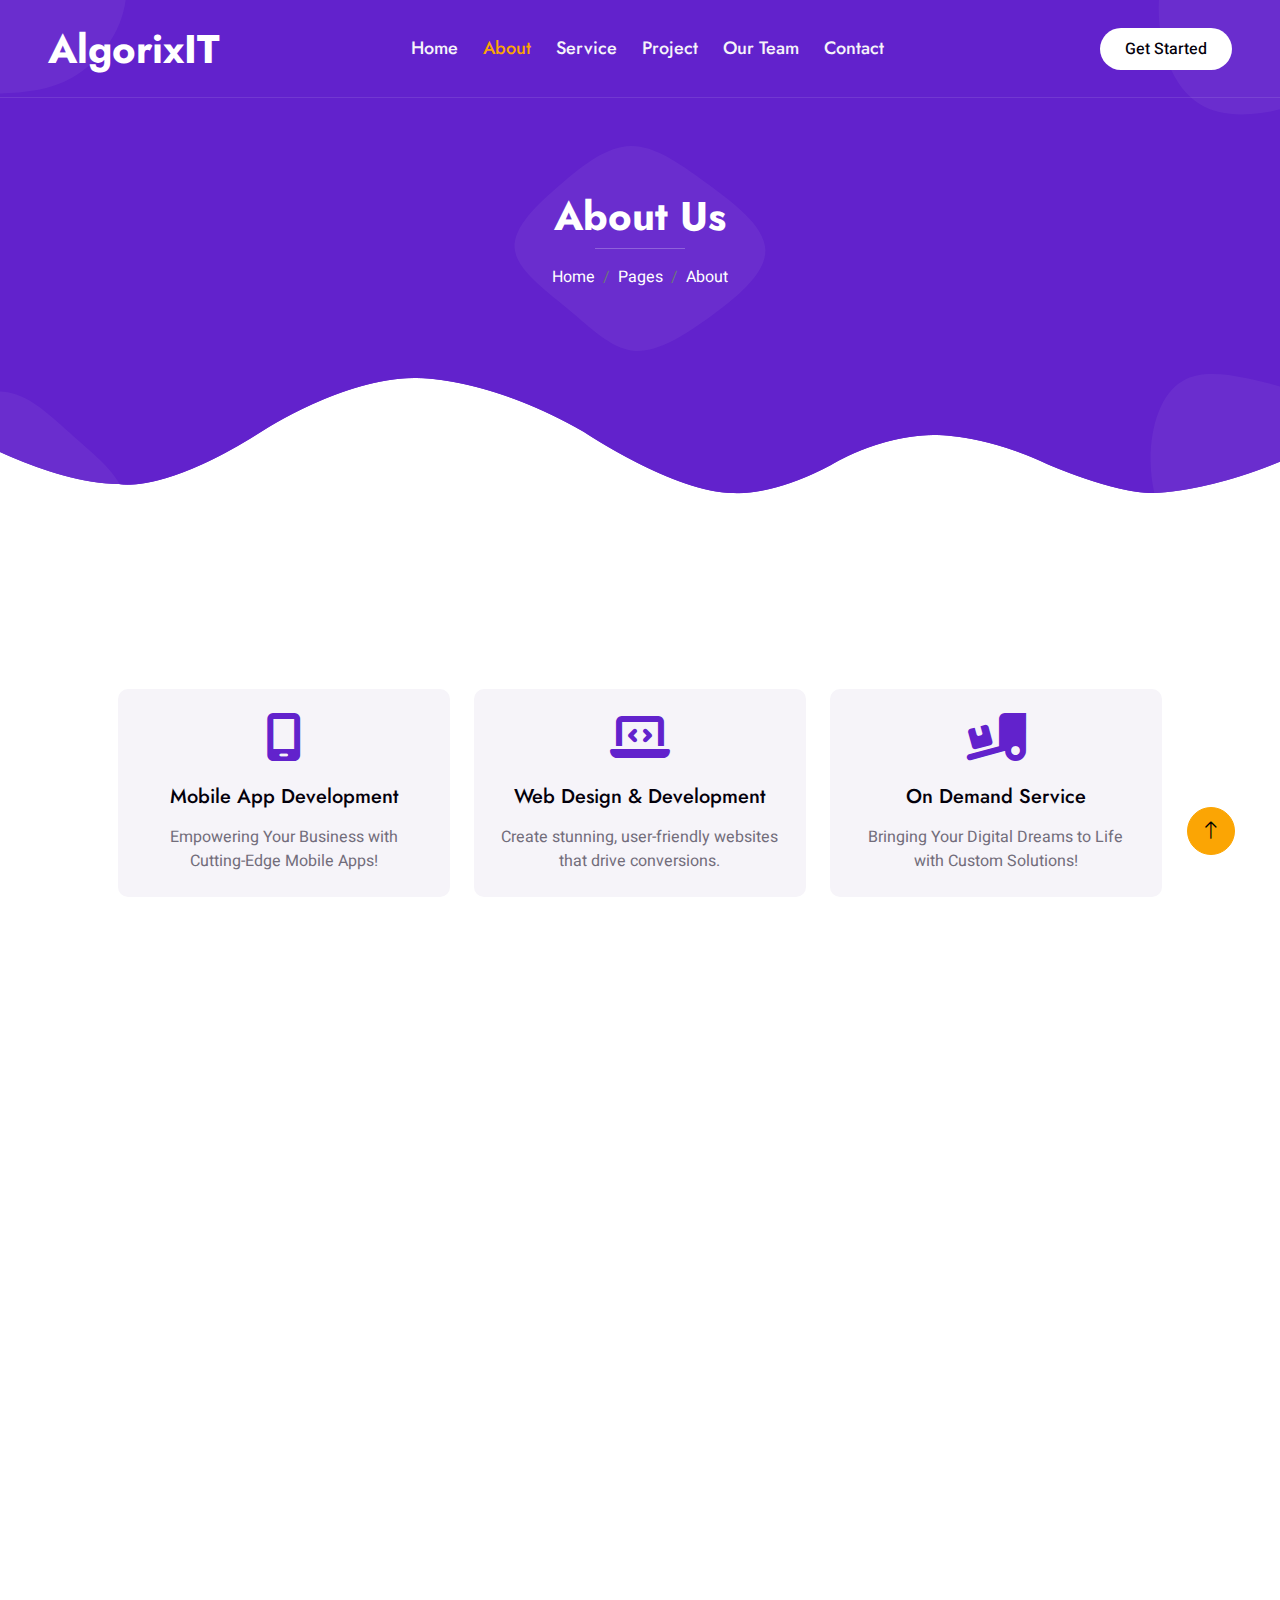
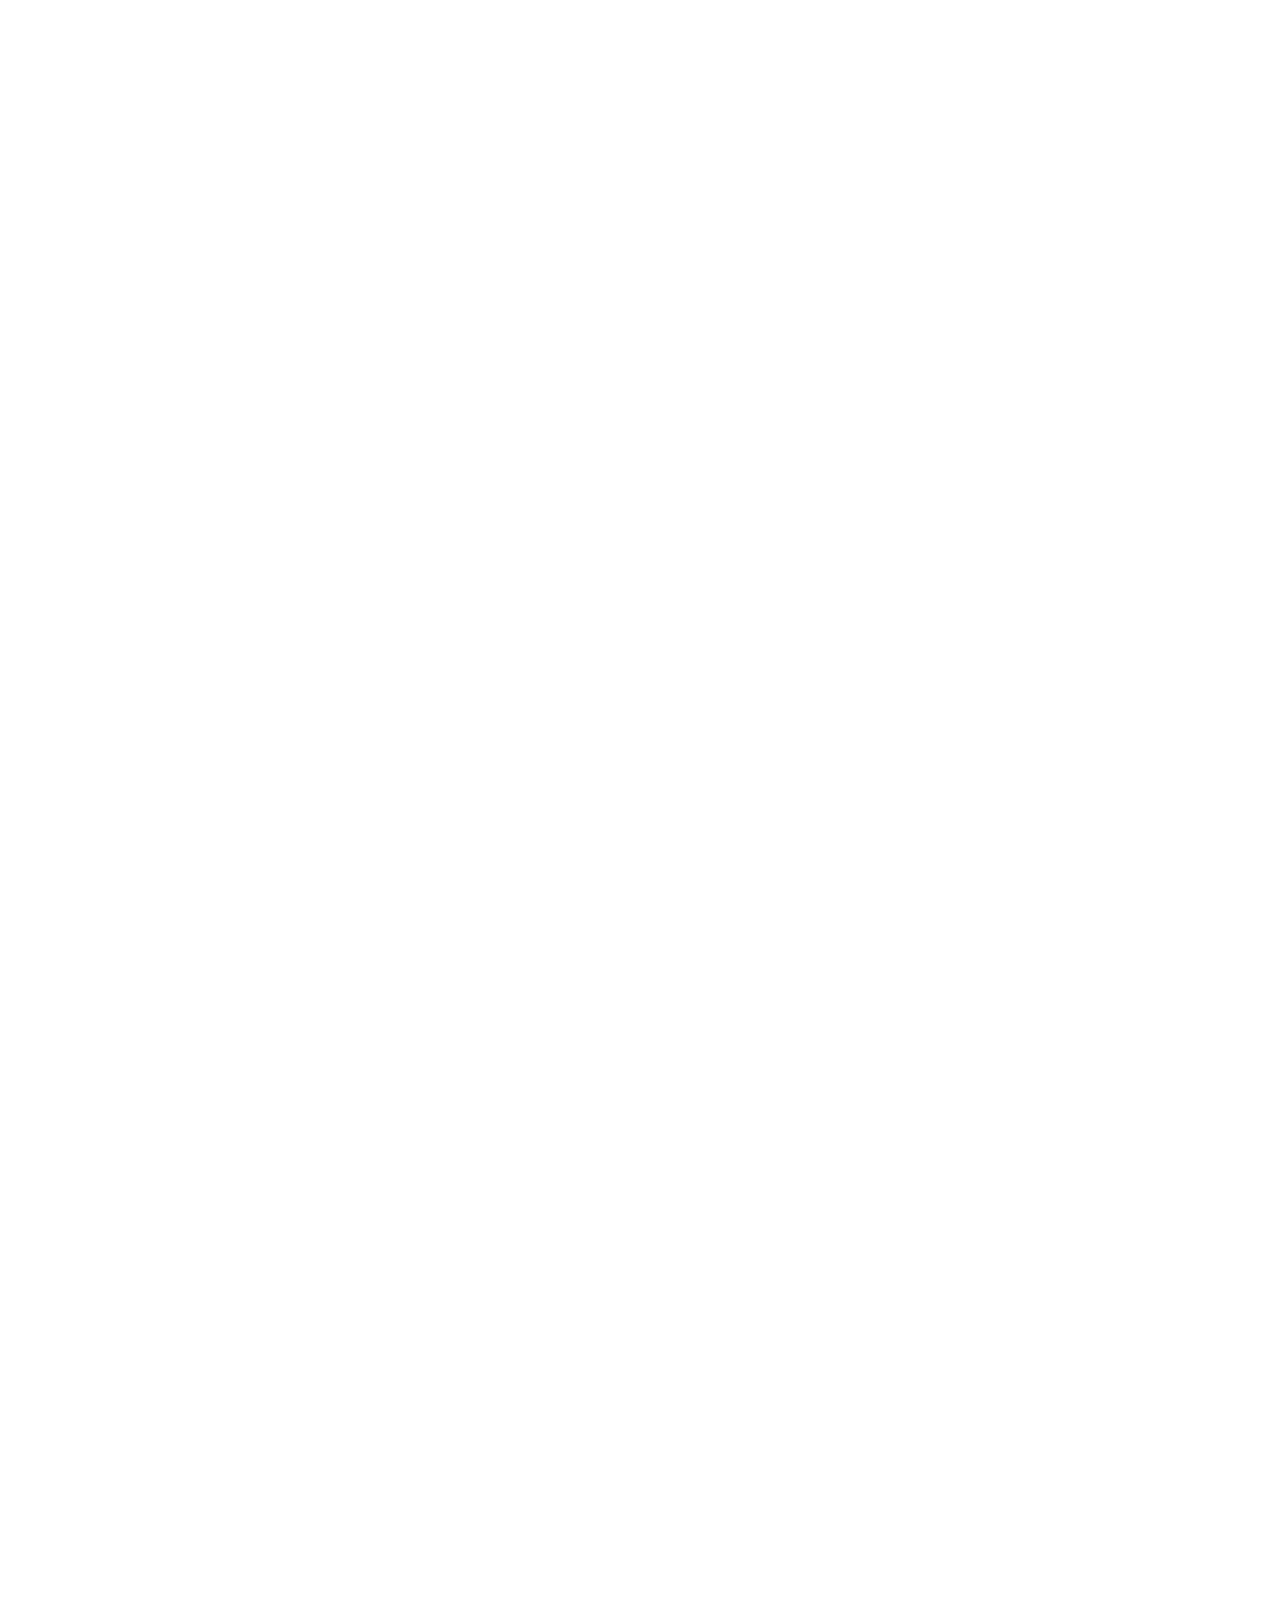
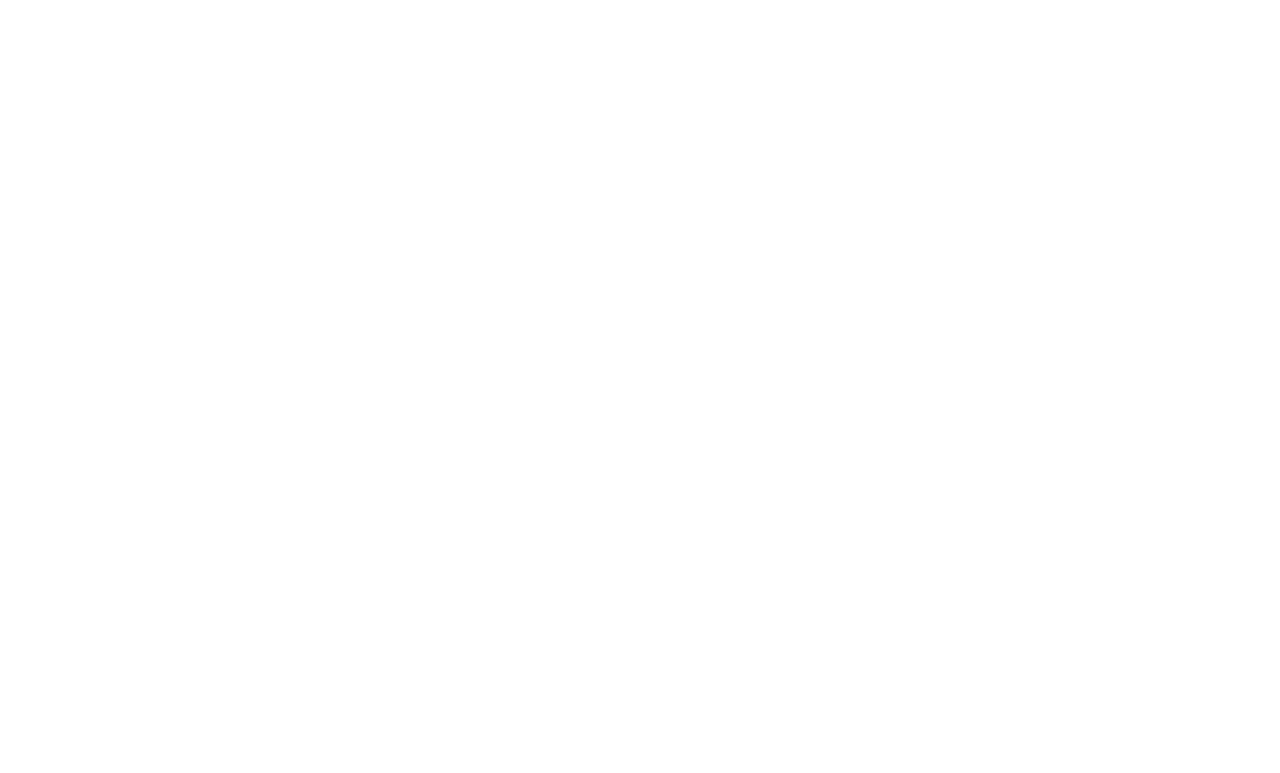
<file: about.html>
<!DOCTYPE html>
<html lang="en">

<head>
    <meta charset="utf-8">
    <title>AlgoriXit</title>
    <meta content="width=device-width, initial-scale=1.0" name="viewport">
    <meta content="" name="keywords">
    <meta content="" name="description">

    <!-- Favicon -->
    <link href="img/favicon.ico" rel="icon">

    <!-- Google Web Fonts -->
    <link rel="preconnect" href="https://fonts.googleapis.com">
    <link rel="preconnect" href="https://fonts.gstatic.com" crossorigin>
    <link href="https://fonts.googleapis.com/css2?family=Heebo:wght@400;500&family=Jost:wght@500;600;700&display=swap" rel="stylesheet"> 

    <!-- Icon Font Stylesheet -->
    <link href="https://cdnjs.cloudflare.com/ajax/libs/font-awesome/5.10.0/css/all.min.css" rel="stylesheet">
    <link rel="stylesheet" href="https://cdnjs.cloudflare.com/ajax/libs/font-awesome/6.6.0/css/all.min.css">

    <link href="https://cdn.jsdelivr.net/npm/bootstrap-icons@1.4.1/font/bootstrap-icons.css" rel="stylesheet">

    <!-- Libraries Stylesheet -->
    <link href="lib/animate/animate.min.css" rel="stylesheet">
    <link href="lib/owlcarousel/assets/owl.carousel.min.css" rel="stylesheet">
    <link href="lib/lightbox/css/lightbox.min.css" rel="stylesheet">

    <!-- Customized Bootstrap Stylesheet -->
    <link href="css/bootstrap.min.css" rel="stylesheet">

    <!-- Template Stylesheet -->
    <link href="css/style.css" rel="stylesheet">
</head>

<body>
    <div class="container-xxl bg-white p-0">
        <!-- Spinner Start -->
        <div id="spinner" class="show bg-white position-fixed translate-middle w-100 vh-100 top-50 start-50 d-flex align-items-center justify-content-center">
            <div class="spinner-grow text-primary" style="width: 3rem; height: 3rem;" role="status">
                <span class="sr-only">Loading...</span>
            </div>
        </div>
        <!-- Spinner End -->


        <!-- Navbar & Hero Start -->
        <div class="container-xxl position-relative p-0">
            <nav class="navbar navbar-expand-lg navbar-light px-4 px-lg-5 py-3 py-lg-0">
                <a href="" class="navbar-brand p-0">
                    <h1 class="m-0">AlgorixIT</h1>
                    <!-- <img src="img/logo.png" alt="Logo"> -->
                </a>
                <button class="navbar-toggler" type="button" data-bs-toggle="collapse" data-bs-target="#navbarCollapse">
                    <span class="fa fa-bars"></span>
                </button>
                <div class="collapse navbar-collapse" id="navbarCollapse">
                    <div class="navbar-nav mx-auto py-0">
                        <a href="index.html" class="nav-item nav-link">Home</a>
                        <a href="about.html" class="nav-item nav-link active">About</a>
                        <a href="service.html" class="nav-item nav-link">Service</a>
                        <a href="project.html" class="nav-item nav-link">Project</a>
                        <a href="team.html" class="nav-item nav-link">Our Team</a>
                        <a href="contact.html" class="nav-item nav-link">Contact</a>
                    </div>
                    <a href="" class="btn rounded-pill py-2 px-4 ms-3 d-none d-lg-block">Get Started</a>
                </div>
            </nav>

            <div class="container-xxl py-5 bg-primary hero-header">
                <div class="container my-5 py-5 px-lg-5">
                    <div class="row g-5 py-5">
                        <div class="col-12 text-center">
                            <h1 class="text-white animated slideInDown">About Us</h1>
                            <hr class="bg-white mx-auto mt-0" style="width: 90px;">
                            <nav aria-label="breadcrumb">
                                <ol class="breadcrumb justify-content-center">
                                    <li class="breadcrumb-item"><a class="text-white" href="#">Home</a></li>
                                    <li class="breadcrumb-item"><a class="text-white" href="#">Pages</a></li>
                                    <li class="breadcrumb-item text-white active" aria-current="page">About</li>
                                </ol>
                            </nav>
                        </div>
                    </div>
                </div>
            </div>
        </div>
        <!-- Navbar & Hero End -->


        <!-- Feature Start -->
        <div class="container-xxl py-5">
            <div class="container py-5 px-lg-5">
                <div class="row g-4">
                    <div class="col-lg-4 wow fadeInUp"
                            data-wow-delay="0.5s">
                            <div
                                class="feature-item bg-light rounded text-center p-4">
                                <!-- <i class="fa-solid fa-mobile  ></i> -->
                                <i class="fa-solid fa-mobile-screen fa-3x text-primary mb-4"></i>
                                <h5 class="mb-3">Mobile App Development
                                </h5>
                                <p class="m-0">Empowering Your Business with Cutting-Edge Mobile Apps!</p>
                            </div>
                        </div>
                    <div class="col-lg-4 wow fadeInUp"
                            data-wow-delay="0.1s">
                            <div
                                class="feature-item bg-light rounded text-center p-4">
                                <i
                                    class="fa fa-3x fa-laptop-code text-primary mb-4"></i>
                                <h5 class="mb-3">Web Design & Development</h5>
                                <p class="m-0">Create stunning, user-friendly
                                    websites that drive conversions.</p>
                            </div>
                        </div>
                        <div class="col-lg-4 wow fadeInUp"
                        data-wow-delay="0.3s">
                        <div
                            class="feature-item bg-light rounded text-center p-4">
                            
                            <i class="fa-solid fa-truck-ramp-box fa-3x text-primary mb-4"></i>
                            <!-- <i class="fa-regular fa-truck "></i> -->
                            
                            <h5 class="mb-3">On Demand Service
                            </h5>
                            <p class="m-0">Bringing Your Digital Dreams to Life with Custom Solutions!</p>
                        </div>
                    </div>
                </div>
            </div>
        </div>
        <!-- Feature End -->


        <!-- About Start -->
        <div class="container-xxl py-5">
            <div class="container py-5 px-lg-5">
                <div class="row g-5 align-items-center">
                    <div class="col-lg-4 col-md-6 wow fadeInUp" data-wow-delay="0.1s">
                        <div class="team-item bg-light rounded">
                            <div class="text-center border-bottom p-4">
                                <img class="img-fluid rounded-circle mb-4" src="img/team-1.jpg" alt="">
                                <h5>Tanvir Islam Robin</h5>
                                <span>Founder & CEO</span>
                            </div>
                            <div class="d-flex justify-content-center p-4">
                                <a class="btn btn-square mx-1" href="mailto:tanvir.rrrabin@gmail.com"><i class="fas fa-envelope"></i></a>
                                <a class="btn btn-square mx-1" href="https://www.linkedin.com/in/tanvir-robin/"><i class="fab fa-linkedin-in"></i></a>
                            </div>
                        </div>
                    </div>
                    <div class="col-lg-4 col-md-6 wow fadeInUp" data-wow-delay="0.1s">
                        <div class="team-item bg-light rounded">
                            <div class="text-center border-bottom p-4">
                                <img class="img-fluid rounded-circle mb-4" src="img/team-2.jpg" alt="">
                                <h5>Mahbub Hasan Abid</h5>
                                <span>Co-Founder & CTO</span>
                            </div>
                            <div class="d-flex justify-content-center p-4">
                                <a class="btn btn-square mx-1" href="mailto:mahbubhasanabid00@gmail.com"><i class="fas fa-envelope"></i></a>
                                <a class="btn btn-square mx-1" href="https://www.linkedin.com/in/mahbub-hasan-abid/"><i class="fab fa-linkedin-in"></i></a>
                            </div>
                        </div>
                    </div>
                    <div class="col-lg-4 col-md-6 wow fadeInUp" data-wow-delay="0.1s">
                        <div class="team-item bg-light rounded">
                            <div class="text-center border-bottom p-4">
                                <img class="img-fluid rounded-circle mb-4" src="img/team-3.jpg" alt="">
                                <h5>Azrul Amaline</h5>
                                <span>Co-Founder & Mobile App Developer</span>
                            </div>
                            <div class="d-flex justify-content-center p-4">
                                <a class="btn btn-square mx-1" href="mailto:azrul.amailne16@gmail.com"><i class="fas fa-envelope"></i></a>
                                <a class="btn btn-square mx-1" href="https://www.linkedin.com/in/azrul-amaline"><i class="fab fa-linkedin-in"></i></a>
                            </div>
                        </div>
                    </div>
                    <div class="col-lg-4 col-md-6 wow fadeInUp" data-wow-delay="0.1s">
                        <div class="team-item bg-light rounded">
                            <div class="text-center border-bottom p-4">
                                <img class="img-fluid rounded-circle mb-4" src="img/team-4.jpg" alt="">
                                <h5>Salauddin Sumon</h5>
                                <span>Co-Founder & Web Application Developer</span>
                            </div>
                            <div class="d-flex justify-content-center p-4">
                                <a class="btn btn-square mx-1" href="mailto:sstosumon78@gmail.com"><i class="fas fa-envelope"></i></a>
                                <a class="btn btn-square mx-1" href="https://www.linkedin.com/in/salauddin-ahammed-626043278/"><i class="fab fa-linkedin-in"></i></a>
                            </div>
                        </div>
                    </div>
                    <div class="col-lg-4 col-md-6 wow fadeInUp" data-wow-delay="0.1s">
                        <div class="team-item bg-light rounded">
                            <div class="text-center border-bottom p-4">
                                <img class="img-fluid rounded-circle mb-4" src="img/team-5.jpg" alt="">
                                <h5>Toukir Ahmed</h5>
                                <span>Web Designer & Developer</span>
                            </div>
                            <div class="d-flex justify-content-center p-4">
                                <a class="btn btn-square mx-1" href="mailto:toukir.jibon22gmail.com"><i class="fas fa-envelope"></i></a>
                                <a class="btn btn-square mx-1" href="https://www.linkedin.com/in/toukir-ahmed-102749275/"><i class="fab fa-linkedin-in"></i></a>
                            </div>
                        </div>
                    </div>
                    <div class="col-lg-4 col-md-6 wow fadeInUp" data-wow-delay="0.1s">
                        <div class="team-item bg-light rounded">
                            <div class="text-center border-bottom p-4">
                                <img class="img-fluid rounded-circle mb-4" src="img/team-6.jpg" alt="">
                                <h5>Rana Maitra</h5>
                                <span>PHP & Laravel Expert</span>
                            </div>
                            <div class="d-flex justify-content-center p-4">
                                <a class="btn btn-square mx-1" href="mailto:ranamaitra09@gmail.com"><i class="fas fa-envelope"></i></a>
                                <a class="btn btn-square mx-1" href="https://www.linkedin.com/in/rana-maitra?utm_source=share&utm_campaign=share_via&utm_content=profile&utm_medium=android_app"><i class="fab fa-linkedin-in"></i></a>
                            </div>
                        </div>
                    </div>
                    <div class="col-lg-4 col-md-6 wow fadeInUp" data-wow-delay="0.1s">
                        <div class="team-item bg-light rounded">
                            <div class="text-center border-bottom p-4">
                                <img class="img-fluid rounded-circle mb-4" src="img/team-7.jpg" alt="">
                                <h5>Mihir Kanti Roy</h5>
                                <span>Graphics Designer</span>
                            </div>
                            <div class="d-flex justify-content-center p-4">
                                <a class="btn btn-square mx-1" href="mailto:mihirkantiroy939@gmail.com"><i class="fas fa-envelope"></i></a>
                                <a class="btn btn-square mx-1" href="https://www.linkedin.com/in/mihir-kanti-roy-423074279/"><i class="fab fa-linkedin-in"></i></a>
                            </div>
                        </div>
                    </div>
                    <div class="col-lg-4 col-md-6 wow fadeInUp" data-wow-delay="0.1s">
                        <div class="team-item bg-light rounded">
                            <div class="text-center border-bottom p-4">
                                <img class="img-fluid rounded-circle mb-4" src="img/team-8.jpg" alt="">
                                <h5>Md.Tanif Mia</h5>
                                <span>Product Designer</span>
                            </div>
                            <div class="d-flex justify-content-center p-4">
                                <a class="btn btn-square mx-1" href="mailto:mdtanif0091@gmail.com"><i class="fas fa-envelope"></i></a>
                                <a class="btn btn-square mx-1" href="https://www.linkedin.com/in/md-tanif-8bb1882bb/"><i class="fab fa-linkedin-in"></i></a>
                            </div>
                        </div>
                    </div>
                    <div class="col-lg-4 col-md-6 wow fadeInUp" data-wow-delay="0.1s">
                        <div class="team-item bg-light rounded">
                            <div class="text-center border-bottom p-4">
                                <img class="img-fluid rounded-circle mb-4" src="img/team-9.jpg" alt="">
                                <h5>Nisan Roy</h5>
                                <span>Cyber Security Expert</span>
                            </div>
                            <div class="d-flex justify-content-center p-4">
                                <a class="btn btn-square mx-1" href="mailto:nisanray2018@gmail.com"><i class="fas fa-envelope"></i></a>
                                <a class="btn btn-square mx-1" href="http://www.linkedin.com/in/nisan-ray"><i class="fab fa-linkedin-in"></i></a>
                            </div>
                        </div>
                    </div>
                    <div class="col-lg-4 col-md-6 wow fadeInUp" data-wow-delay="0.1s">
                        <div class="team-item bg-light rounded">
                            <div class="text-center border-bottom p-4">
                                <img class="img-fluid rounded-circle mb-4" src="img/team-10.jpg" alt="">
                                <h5>Maksodor Rahman</h5>
                                <span>SEO & Digital Marketing Strategist</span>
                            </div>
                            <div class="d-flex justify-content-center p-4">
                                <a class="btn btn-square mx-1"
                                    href="mailto:maksudorroman2052@gmail.com"><i
                                        class="fas fa-envelope"></i>
                                </a>
                                <a class="btn btn-square mx-1"
                                href="https://www.linkedin.com/in/maksudorrahmanroman?utm_source=share&utm_campaign=share_via&utm_content=profile&utm_medium=android_app"><i
                                    class="fab fa-linkedin-in"></i></a>                            </div>
                        </div>
                    </div>
                    <div class="col-lg-4 col-md-6 wow fadeInUp" data-wow-delay="0.1s">
                        <div class="team-item bg-light rounded">
                            <div class="text-center border-bottom p-4">
                                <img class="img-fluid rounded-circle mb-4" src="img/team-11.jpg" alt="">
                                <h5>Tanvir Hasan</h5>
                                <span>UI/UX Designer</span>
                            </div>
                            <div class="d-flex justify-content-center p-4">
                                <a class="btn btn-square mx-1"
                                href="mailto:tanvir16211821@gmail.com"><i
                                    class="fas fa-envelope"></i> </a> 
                                 <a class="btn btn-square mx-1" href="https://www.linkedin.com/in/md-tanvir-hasan16"><i class="fab fa-linkedin-in"></i></a>
                            </div>
                        </div>
                    </div>
                    <div class="col-lg-4 col-md-6 wow fadeInUp" data-wow-delay="0.1s">
                        <div class="team-item bg-light rounded">
                            <div class="text-center border-bottom p-4">
                                <img class="img-fluid rounded-circle mb-4" src="img/team-12.jpg" alt="">
                                <h5>Fahim Faisal Masrur</h5>
                                <span>Business System Analyst</span>
                            </div>
                            <div class="d-flex justify-content-center p-4">
                                <a class="btn btn-square mx-1"
                                href="mailto:iamfahimfaisal39@gmail.com"><i
                                    class="fas fa-envelope"></i></a>
                                    <a class="btn btn-square mx-1"
                                    href="https://www.linkedin.com/in/fahim-faisal-masrur-083722297?utm_source=share&utm_campaign=share_via&utm_content=profile&utm_medium=android_app"><i
                                        class="fab fa-linkedin-in"></i></a>
                            </div>
                        </div>
                    </div>
                </div>
            </div>
        </div>
        <!-- Team End -->
        

        <!-- Footer Start -->
        <div class="container-fluid bg-primary text-light footer wow fadeIn" data-wow-delay="0.1s">
            <div class="container py-5 px-lg-5">
                <div class="row g-5">
                    <div class="col-md-6 col-lg-3">
                        <p class="section-title text-white h5 mb-4">Address<span></span></p>
                        <p><i class="fa fa-map-marker-alt me-3"></i>7/A, Dhanmondi, Dhaka-1209, Bangladesh</p>
                        <p><i
                                    class="fa fa-phone-alt me-3"></i>+8801845861764</p>
                                    <p><i
                                        class="fa fa-phone-alt me-3"></i>+8801897708395
                                    </p>
                        <p><i class="fa fa-envelope me-3"></i>support@algorixit.com</p>
                        <div class="d-flex pt-2">
                            <a class="btn btn-outline-light btn-social" href=""><i class="fab fa-twitter"></i></a>
                            <a class="btn btn-outline-light btn-social" href=""><i class="fab fa-facebook-f"></i></a>
                            <a class="btn btn-outline-light btn-social" href=""><i class="fab fa-instagram"></i></a>
                            <a class="btn btn-outline-light btn-social" href=""><i class="fab fa-linkedin-in"></i></a>
                        </div>
                    </div>
                    <div class="col-md-6 col-lg-3">
                        <p class="section-title text-white h5 mb-4">Quick Link<span></span></p>
                        <a class="btn btn-link" href="about.html">About Us</a>
                        <a class="btn btn-link" href="contact.html">Contact Us</a>
                        <a class="btn btn-link" href="">Privacy Policy</a>
                        <a class="btn btn-link" href="">Terms & Condition</a>
                        <a class="btn btn-link" href="">Career</a>
                    </div>
                    <!-- footer gallary start-->
                    <div class="col-md-6 col-lg-3">
                            <p
                                class="section-title text-white h5 mb-4">Gallery<span></span></p>
                            <div class="row g-2">
                                <div class="col-4">
                                    <img class="img-fluid"
                                        src="img/car.png" alt="Image">
                                </div>
                                <div class="col-4">
                                    <img class="img-fluid"
                                        src="img/resturent.png" alt="Image">
                                </div>
                                <div class="col-4">
                                    <img class="img-fluid"
                                        src="img/web.jpg" alt="Image">
                                </div>
                                <div class="col-4">
                                    <img class="img-fluid"
                                        src="img/web1.jpg" alt="Image">
                                </div>
                                <div class="col-4">
                                    <img class="img-fluid"
                                        src="img/erp.png" alt="Image">
                                </div>
                                <div class="col-4">
                                    <img class="img-fluid"
                                        src="img/check.png" alt="Image">
                                </div>
                            </div>
                        </div>
                    <!-- end of gallary footer -->
                    <div class="col-md-6 col-lg-3">
                        <p class="section-title text-white h5 mb-4">Newsletter<span></span></p>
                        <p>Join our community and stay informed about our latest projects, events, and initiatives.</p>
                        <div class="position-relative w-100 mt-3">
                            <input class="form-control border-0 rounded-pill w-100 ps-4 pe-5" type="text" placeholder="Your Email" style="height: 48px;">
                            <button type="button" class="btn shadow-none position-absolute top-0 end-0 mt-1 me-2"><i class="fa fa-paper-plane text-primary fs-4"></i></button>
                        </div>
                    </div>
                </div>
            </div>
            <div class="container px-lg-5">
                <div class="copyright">
                    <div class="row">
                        <div class="col-md-6 text-center text-md-start mb-3 mb-md-0">
                            &copy; <a class="border-bottom" href="#">AlgoriXit - 2024</a>, All Right Reserved. 
							
							<!--/*** This template is free as long as you keep the footer author’s credit link/attribution link/backlink. If you'd like to use the template without the footer author’s credit link/attribution link/backlink, you can purchase the Credit Removal License from "https://algorixit.com/credit-removal". Thank you for your support. ***/-->
							Designed By <a class="border-bottom" href="https://algorixit.com">AlgoriXit</a>
                        </div>
                        <div class="col-md-6 text-center text-md-end">
                            <div class="footer-menu">
                                <a href="index.html">Home</a>
                                <a href="">Cookies</a>
                                <a href="">Help</a>
                                <a href="">FQAs</a>
                            </div>
                        </div>
                    </div>
                </div>
            </div>
        </div>
        <!-- Footer End -->


        <!-- Back to Top -->
        <a href="#" class="btn btn-lg btn-secondary btn-lg-square back-to-top"><i class="bi bi-arrow-up"></i></a>
    </div>

    <!-- JavaScript Libraries -->
    <script src="https://code.jquery.com/jquery-3.4.1.min.js"></script>
    <script src="https://cdn.jsdelivr.net/npm/bootstrap@5.0.0/dist/js/bootstrap.bundle.min.js"></script>
    <script src="lib/wow/wow.min.js"></script>
    <script src="lib/easing/easing.min.js"></script>
    <script src="lib/waypoints/waypoints.min.js"></script>
    <script src="lib/counterup/counterup.min.js"></script>
    <script src="lib/owlcarousel/owl.carousel.min.js"></script>
    <script src="lib/isotope/isotope.pkgd.min.js"></script>
    <script src="lib/lightbox/js/lightbox.min.js"></script>

    <!-- Template Javascript -->
    <script src="js/main.js"></script>
</body>

</html>
</file>
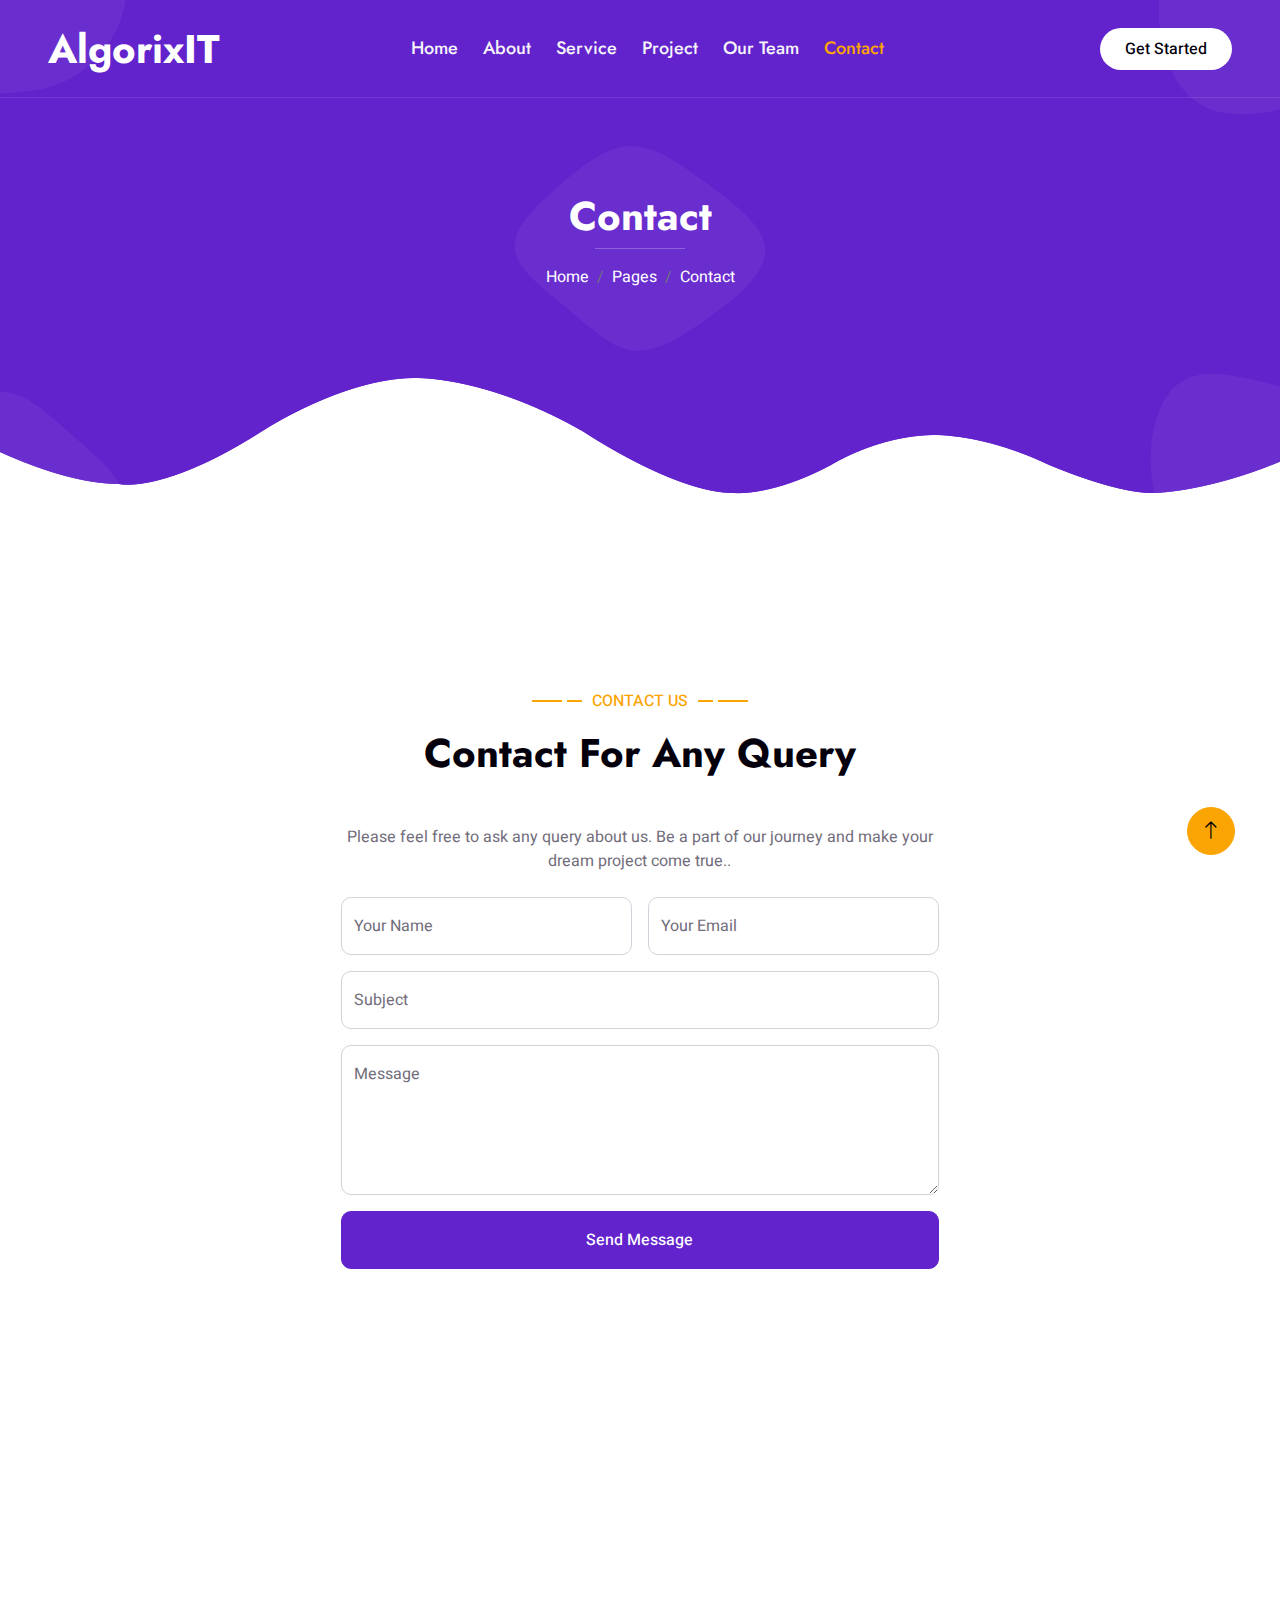
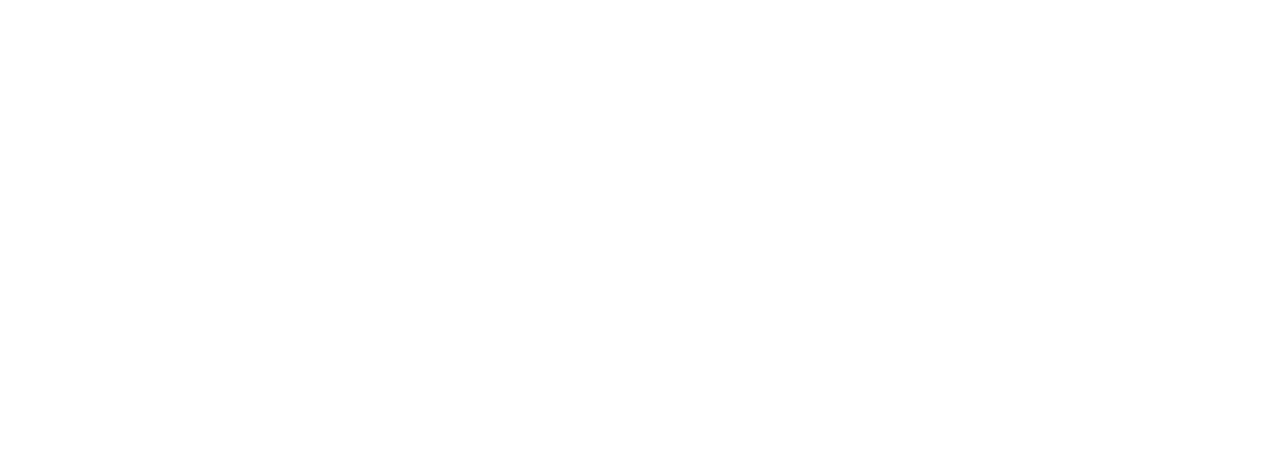
<file: contact.html>
<!DOCTYPE html>
<html lang="en">

<head>
    <meta charset="utf-8">
    <title>AlgoriXit</title>
    <meta content="width=device-width, initial-scale=1.0" name="viewport">
    <meta content="" name="keywords">
    <meta content="" name="description">

    <!-- Favicon -->
    <link href="img/favicon.ico" rel="icon">

    <!-- Google Web Fonts -->
    <link rel="preconnect" href="https://fonts.googleapis.com">
    <link rel="preconnect" href="https://fonts.gstatic.com" crossorigin>
    <link href="https://fonts.googleapis.com/css2?family=Heebo:wght@400;500&family=Jost:wght@500;600;700&display=swap" rel="stylesheet"> 

    <!-- Icon Font Stylesheet -->
    <link href="https://cdnjs.cloudflare.com/ajax/libs/font-awesome/5.10.0/css/all.min.css" rel="stylesheet">
    <link href="https://cdn.jsdelivr.net/npm/bootstrap-icons@1.4.1/font/bootstrap-icons.css" rel="stylesheet">

    <!-- Libraries Stylesheet -->
    <link href="lib/animate/animate.min.css" rel="stylesheet">
    <link href="lib/owlcarousel/assets/owl.carousel.min.css" rel="stylesheet">
    <link href="lib/lightbox/css/lightbox.min.css" rel="stylesheet">

    <!-- Customized Bootstrap Stylesheet -->
    <link href="css/bootstrap.min.css" rel="stylesheet">

    <!-- Template Stylesheet -->
    <link href="css/style.css" rel="stylesheet">
</head>

<body>
    <div class="container-xxl bg-white p-0">
        <!-- Spinner Start -->
        <div id="spinner" class="show bg-white position-fixed translate-middle w-100 vh-100 top-50 start-50 d-flex align-items-center justify-content-center">
            <div class="spinner-grow text-primary" style="width: 3rem; height: 3rem;" role="status">
                <span class="sr-only">Loading...</span>
            </div>
        </div>
        <!-- Spinner End -->


        <!-- Navbar & Hero Start -->
        <div class="container-xxl position-relative p-0">
            <nav class="navbar navbar-expand-lg navbar-light px-4 px-lg-5 py-3 py-lg-0">
                <a href="" class="navbar-brand p-0">
                    <h1 class="m-0">AlgorixIT</h1>
                    <!-- <img src="img/logo.png" alt="Logo"> -->
                </a>
                <button class="navbar-toggler" type="button" data-bs-toggle="collapse" data-bs-target="#navbarCollapse">
                    <span class="fa fa-bars"></span>
                </button>
                <div class="collapse navbar-collapse" id="navbarCollapse">
                    <div class="navbar-nav mx-auto py-0">
                        <a href="index.html" class="nav-item nav-link">Home</a>
                        <a href="about.html" class="nav-item nav-link">About</a>
                        <a href="service.html" class="nav-item nav-link">Service</a>
                        <a href="project.html" class="nav-item nav-link">Project</a>
                        <a href="team.html" class="nav-item nav-link">Our Team</a>
                        <a href="contact.html" class="nav-item nav-link active">Contact</a>
                    </div>
                    <a href="" class="btn rounded-pill py-2 px-4 ms-3 d-none d-lg-block">Get Started</a>
                </div>
            </nav>

            <div class="container-xxl py-5 bg-primary hero-header">
                <div class="container my-5 py-5 px-lg-5">
                    <div class="row g-5 py-5">
                        <div class="col-12 text-center">
                            <h1 class="text-white animated slideInDown">Contact</h1>
                            <hr class="bg-white mx-auto mt-0" style="width: 90px;">
                            <nav aria-label="breadcrumb">
                                <ol class="breadcrumb justify-content-center">
                                    <li class="breadcrumb-item"><a class="text-white" href="#">Home</a></li>
                                    <li class="breadcrumb-item"><a class="text-white" href="#">Pages</a></li>
                                    <li class="breadcrumb-item text-white active" aria-current="page">Contact</li>
                                </ol>
                            </nav>
                        </div>
                    </div>
                </div>
            </div>
        </div>
        <!-- Navbar & Hero End -->


        <!-- Contact Start -->
        <div class="container-xxl py-5">
            <div class="container py-5 px-lg-5">
                <div class="wow fadeInUp" data-wow-delay="0.1s">
                    <p class="section-title text-secondary justify-content-center"><span></span>Contact Us<span></span></p>
                    <h1 class="text-center mb-5">Contact For Any Query</h1>
                </div>
                <div class="row justify-content-center">
                    <div class="col-lg-7">
                        <div class="wow fadeInUp" data-wow-delay="0.3s">
                            <p class="text-center mb-4">Please feel free to ask any query about us. Be a part of our journey and make your dream project come true..</p>
                            <form>
                                <div class="row g-3">
                                    <div class="col-md-6">
                                        <div class="form-floating">
                                            <input type="text" class="form-control" id="name" placeholder="Your Name">
                                            <label for="name">Your Name</label>
                                        </div>
                                    </div>
                                    <div class="col-md-6">
                                        <div class="form-floating">
                                            <input type="email" class="form-control" id="email" placeholder="Your Email">
                                            <label for="email">Your Email</label>
                                        </div>
                                    </div>
                                    <div class="col-12">
                                        <div class="form-floating">
                                            <input type="text" class="form-control" id="subject" placeholder="Subject">
                                            <label for="subject">Subject</label>
                                        </div>
                                    </div>
                                    <div class="col-12">
                                        <div class="form-floating">
                                            <textarea class="form-control" placeholder="Leave a message here" id="message" style="height: 150px"></textarea>
                                            <label for="message">Message</label>
                                        </div>
                                    </div>
                                    <div class="col-12">
                                        <button class="btn btn-primary w-100 py-3" type="submit">Send Message</button>
                                    </div>
                                </div>
                            </form>
                        </div>
                    </div>
                </div>
            </div>
        </div>
        <!-- Contact End -->
        

        <!-- Footer Start -->
        <div class="container-fluid bg-primary text-light footer wow fadeIn" data-wow-delay="0.1s">
            <div class="container py-5 px-lg-5">
                <div class="row g-5">
                    <div class="col-md-6 col-lg-3">
                        <p class="section-title text-white h5 mb-4">Address<span></span></p>
                        <p><i class="fa fa-map-marker-alt me-3"></i>7/A, Dhanmondi, Dhaka-1209, Bangladesh</p>
                        <p><i class="fa fa-phone-alt me-3"></i>+8801845861764</p>
                        <p><i
                            class="fa fa-phone-alt me-3"></i>+8801897708395
                        </p>
                        <p><i class="fa fa-envelope me-3"></i>support@algorixit.com</p>
                        <div class="d-flex pt-2">
                            <a class="btn btn-outline-light btn-social" href=""><i class="fab fa-twitter"></i></a>
                            <a class="btn btn-outline-light btn-social" href=""><i class="fab fa-facebook-f"></i></a>
                            <a class="btn btn-outline-light btn-social" href=""><i class="fab fa-instagram"></i></a>
                            <a class="btn btn-outline-light btn-social" href=""><i class="fab fa-linkedin-in"></i></a>
                        </div>
                    </div>
                    <div class="col-md-6 col-lg-3">
                        <p class="section-title text-white h5 mb-4">Quick Link<span></span></p>
                        <a class="btn btn-link" href="about.html">About Us</a>
                        <a class="btn btn-link" href="contact.html">Contact Us</a>
                        <a class="btn btn-link" href="">Privacy Policy</a>
                        <a class="btn btn-link" href="">Terms & Condition</a>
                        <a class="btn btn-link" href="">Career</a>
                    </div>
                    <div class="col-md-6 col-lg-3">
                            <p
                                class="section-title text-white h5 mb-4">Gallery<span></span></p>
                            <div class="row g-2">
                                <div class="col-4">
                                    <img class="img-fluid"
                                        src="img/car.png" alt="Image">
                                </div>
                                <div class="col-4">
                                    <img class="img-fluid"
                                        src="img/resturent.png" alt="Image">
                                </div>
                                <div class="col-4">
                                    <img class="img-fluid"
                                        src="img/web.jpg" alt="Image">
                                </div>
                                <div class="col-4">
                                    <img class="img-fluid"
                                        src="img/web1.jpg" alt="Image">
                                </div>
                                <div class="col-4">
                                    <img class="img-fluid"
                                        src="img/erp.png" alt="Image">
                                </div>
                                <div class="col-4">
                                    <img class="img-fluid"
                                        src="img/check.png" alt="Image">
                                </div>
                            </div>
                        </div>
                    <div class="col-md-6 col-lg-3">
                        <p class="section-title text-white h5 mb-4">Newsletter<span></span></p>
                        <p>Join our community and stay informed about our latest projects, events, and initiatives.</p>
                        <div class="position-relative w-100 mt-3">
                            <input class="form-control border-0 rounded-pill w-100 ps-4 pe-5" type="text" placeholder="Your Email" style="height: 48px;">
                            <button type="button" class="btn shadow-none position-absolute top-0 end-0 mt-1 me-2"><i class="fa fa-paper-plane text-primary fs-4"></i></button>
                        </div>
                    </div>
                </div>
            </div>
            <div class="container px-lg-5">
                <div class="copyright">
                    <div class="row">
                        <div class="col-md-6 text-center text-md-start mb-3 mb-md-0">
                            &copy; <a class="border-bottom" href="#">AlgoriXit - 2024</a>, All Right Reserved. 
							
							<!--/*** This template is free as long as you keep the footer author’s credit link/attribution link/backlink. If you'd like to use the template without the footer author’s credit link/attribution link/backlink, you can purchase the Credit Removal License from "https://algorixit.com/credit-removal". Thank you for your support. ***/-->
							Designed By <a class="border-bottom" href="https://algorixit.com">AlgoriXit</a>
                        </div>
                        <div class="col-md-6 text-center text-md-end">
                            <div class="footer-menu">
                                <a href="index.html">Home</a>
                                <a href="">Cookies</a>
                                <a href="">Help</a>
                                <a href="">FQAs</a>
                            </div>
                        </div>
                    </div>
                </div>
            </div>
        </div>
        <!-- Footer End -->


        <!-- Back to Top -->
        <a href="#" class="btn btn-lg btn-secondary btn-lg-square back-to-top"><i class="bi bi-arrow-up"></i></a>
    </div>

    <!-- JavaScript Libraries -->
    <script src="https://code.jquery.com/jquery-3.4.1.min.js"></script>
    <script src="https://cdn.jsdelivr.net/npm/bootstrap@5.0.0/dist/js/bootstrap.bundle.min.js"></script>
    <script src="lib/wow/wow.min.js"></script>
    <script src="lib/easing/easing.min.js"></script>
    <script src="lib/waypoints/waypoints.min.js"></script>
    <script src="lib/counterup/counterup.min.js"></script>
    <script src="lib/owlcarousel/owl.carousel.min.js"></script>
    <script src="lib/isotope/isotope.pkgd.min.js"></script>
    <script src="lib/lightbox/js/lightbox.min.js"></script>

    <!-- Template Javascript -->
    <script src="js/main.js"></script>
</body>

</html>
</file>
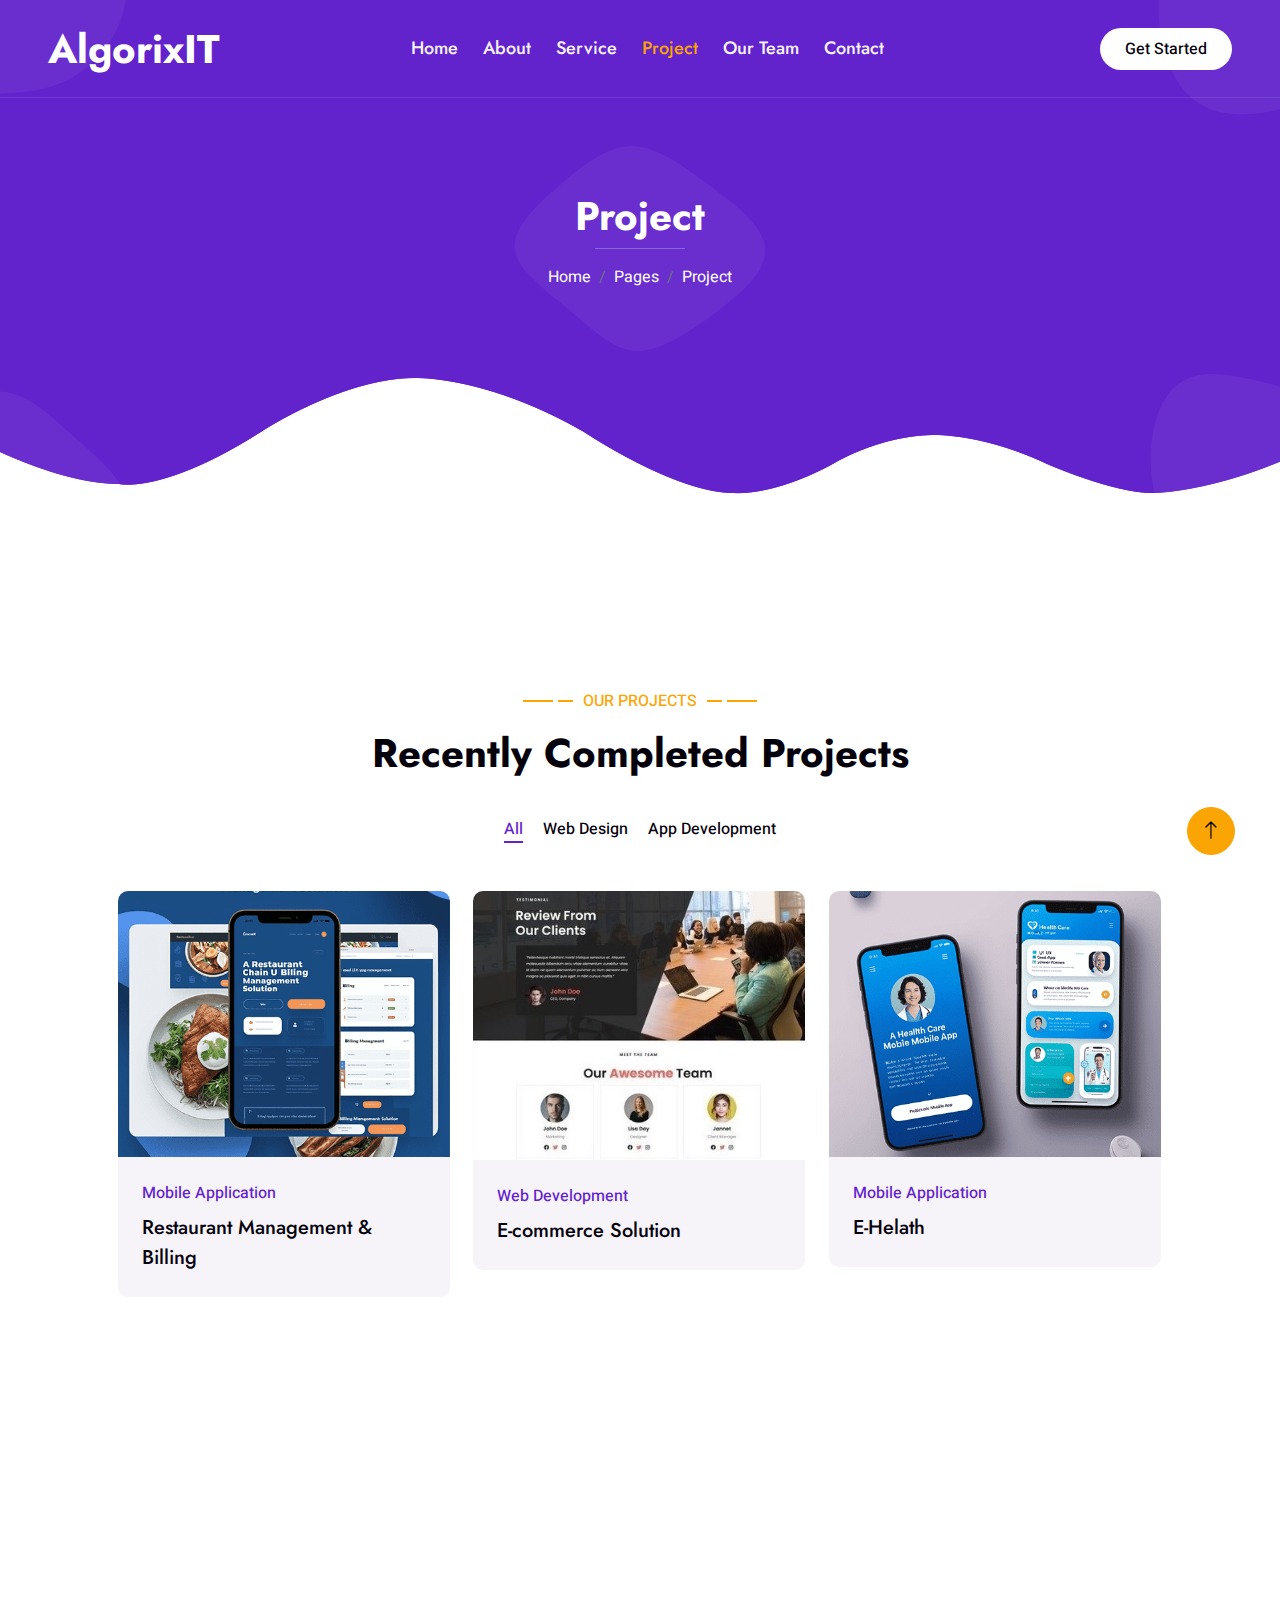
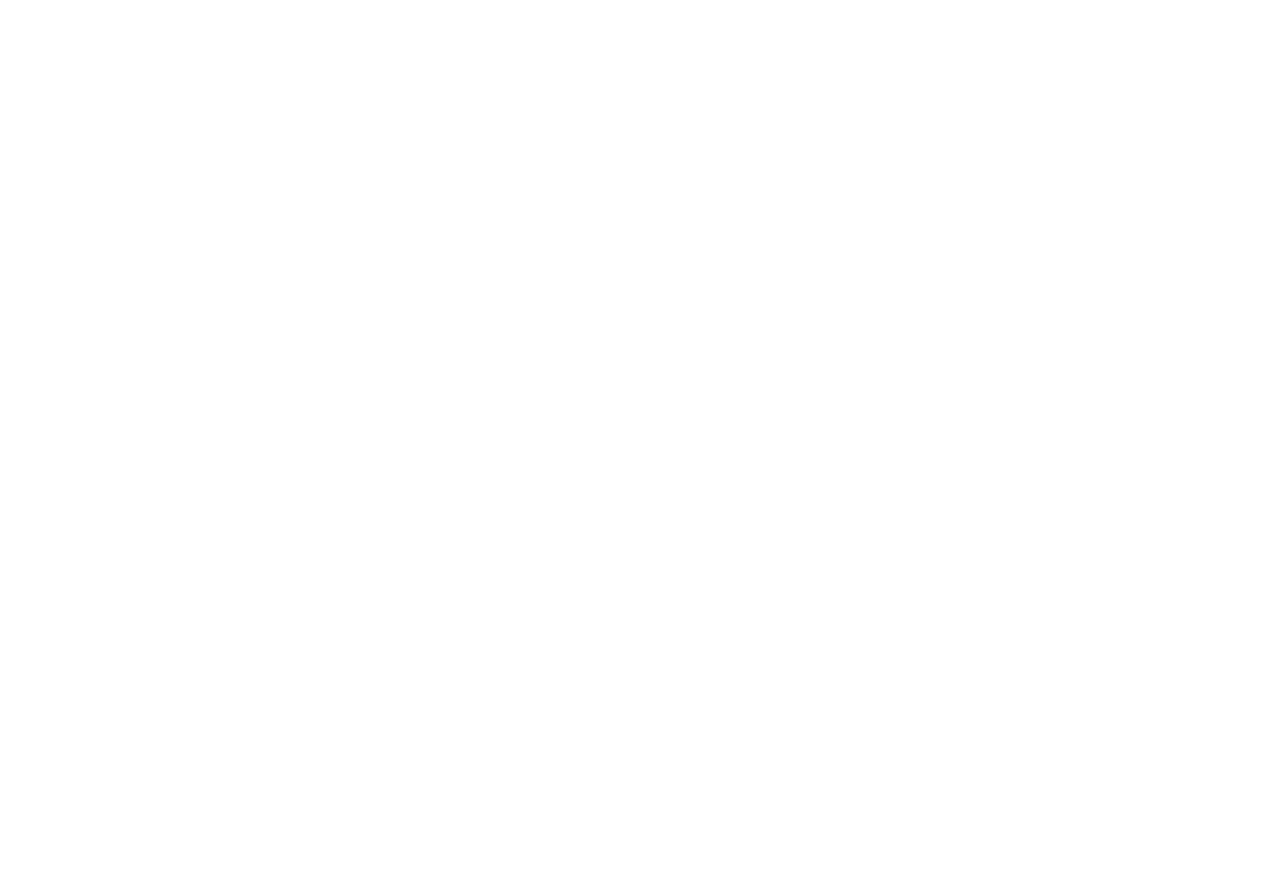
<file: project.html>
<!DOCTYPE html>
<html lang="en">

<head>
    <meta charset="utf-8">
    <title>AlgoriXit</title>
    <meta content="width=device-width, initial-scale=1.0" name="viewport">
    <meta content="" name="keywords">
    <meta content="" name="description">

    <!-- Favicon -->
    <link href="img/favicon.ico" rel="icon">

    <!-- Google Web Fonts -->
    <link rel="preconnect" href="https://fonts.googleapis.com">
    <link rel="preconnect" href="https://fonts.gstatic.com" crossorigin>
    <link href="https://fonts.googleapis.com/css2?family=Heebo:wght@400;500&family=Jost:wght@500;600;700&display=swap" rel="stylesheet"> 

    <!-- Icon Font Stylesheet -->
    <link href="https://cdnjs.cloudflare.com/ajax/libs/font-awesome/5.10.0/css/all.min.css" rel="stylesheet">
    <link href="https://cdn.jsdelivr.net/npm/bootstrap-icons@1.4.1/font/bootstrap-icons.css" rel="stylesheet">

    <!-- Libraries Stylesheet -->
    <link href="lib/animate/animate.min.css" rel="stylesheet">
    <link href="lib/owlcarousel/assets/owl.carousel.min.css" rel="stylesheet">
    <link href="lib/lightbox/css/lightbox.min.css" rel="stylesheet">

    <!-- Customized Bootstrap Stylesheet -->
    <link href="css/bootstrap.min.css" rel="stylesheet">

    <!-- Template Stylesheet -->
    <link href="css/style.css" rel="stylesheet">
</head>

<body>
    <div class="container-xxl bg-white p-0">
        <!-- Spinner Start -->
        <div id="spinner" class="show bg-white position-fixed translate-middle w-100 vh-100 top-50 start-50 d-flex align-items-center justify-content-center">
            <div class="spinner-grow text-primary" style="width: 3rem; height: 3rem;" role="status">
                <span class="sr-only">Loading...</span>
            </div>
        </div>
        <!-- Spinner End -->


        <!-- Navbar & Hero Start -->
        <div class="container-xxl position-relative p-0">
            <nav class="navbar navbar-expand-lg navbar-light px-4 px-lg-5 py-3 py-lg-0">
                <a href="" class="navbar-brand p-0">
                    <h1 class="m-0">AlgorixIT</h1>
                    <!-- <img src="img/logo.png" alt="Logo"> -->
                </a>
                <button class="navbar-toggler" type="button" data-bs-toggle="collapse" data-bs-target="#navbarCollapse">
                    <span class="fa fa-bars"></span>
                </button>
                <div class="collapse navbar-collapse" id="navbarCollapse">
                    <div class="navbar-nav mx-auto py-0">
                        <a href="index.html" class="nav-item nav-link">Home</a>
                        <a href="about.html" class="nav-item nav-link">About</a>
                        <a href="service.html" class="nav-item nav-link">Service</a>
                        <a href="project.html" class="nav-item nav-link active">Project</a>
                        <a href="team.html" class="nav-item nav-link">Our Team</a>
                        <a href="contact.html" class="nav-item nav-link">Contact</a>
                    </div>
                    <a href="" class="btn rounded-pill py-2 px-4 ms-3 d-none d-lg-block">Get Started</a>
                </div>
            </nav>

            <div class="container-xxl py-5 bg-primary hero-header">
                <div class="container my-5 py-5 px-lg-5">
                    <div class="row g-5 py-5">
                        <div class="col-12 text-center">
                            <h1 class="text-white animated slideInDown">Project</h1>
                            <hr class="bg-white mx-auto mt-0" style="width: 90px;">
                            <nav aria-label="breadcrumb">
                                <ol class="breadcrumb justify-content-center">
                                    <li class="breadcrumb-item"><a class="text-white" href="#">Home</a></li>
                                    <li class="breadcrumb-item"><a class="text-white" href="#">Pages</a></li>
                                    <li class="breadcrumb-item text-white active" aria-current="page">Project</li>
                                </ol>
                            </nav>
                        </div>
                    </div>
                </div>
            </div>
        </div>
        <!-- Navbar & Hero End -->


        <!-- Projects Start -->
        <div class="container-xxl py-5">
            <div class="container py-5 px-lg-5">
                <div class="wow fadeInUp" data-wow-delay="0.1s">
                    <p class="section-title text-secondary justify-content-center"><span></span>Our Projects<span></span></p>
                    <h1 class="text-center mb-5">Recently Completed Projects</h1>
                </div>
                <div class="row mt-n2 wow fadeInUp" data-wow-delay="0.3s">
                    <div class="col-12 text-center">
                        <ul class="list-inline mb-5" id="portfolio-flters">
                            <li class="mx-2 active" data-filter="*">All</li>
                            <li class="mx-2" data-filter=".first">Web Design</li>
                            <li class="mx-2" data-filter=".second">App Development</li>
                        </ul>
                    </div>
                </div>
                <div class="row g-4 portfolio-container">
                    <div class="col-lg-4 col-md-6 portfolio-item first wow fadeInUp" data-wow-delay="0.1s">
                        <div class="rounded overflow-hidden">
                            <div class="position-relative overflow-hidden">
                                <img class="img-fluid w-100" src="img/resturent.png" alt="">
                                <div class="portfolio-overlay">
                                    <!-- <a class="btn btn-square btn-outline-light mx-1" href="img/portfolio-1.jpg" data-lightbox="portfolio"><i class="fa fa-eye"></i></a>
                                    <a class="btn btn-square btn-outline-light mx-1" href=""><i class="fa fa-link"></i></a> -->
                                </div>
                            </div>
                            <div class="bg-light p-4">
                                <p class="text-primary fw-medium mb-2">Mobile Application</p>
                                <h5 class="lh-base mb-0">Restaurant Management & Billing</a>
                            </div>
                        </div>
                    </div>
                    <div class="col-lg-4 col-md-6 portfolio-item second wow fadeInUp" data-wow-delay="0.3s">
                        <div class="rounded overflow-hidden">
                            <div class="position-relative overflow-hidden">
                                <img class="img-fluid w-100" src="img/web1.jpg" alt="">
                                <div class="portfolio-overlay">
                                    <!-- <a class="btn btn-square btn-outline-light mx-1" href="img/portfolio-2.jpg" data-lightbox="portfolio"><i class="fa fa-eye"></i></a>
                                    <a class="btn btn-square btn-outline-light mx-1" href=""><i class="fa fa-link"></i></a> -->
                                </div>
                            </div>
                            <div class="bg-light p-4">
                                <p class="text-primary fw-medium mb-2">Web Development</p>
                                <h5 class="lh-base mb-0">E-commerce Solution</a>
                            </div>
                        </div>
                    </div>
                    <div class="col-lg-4 col-md-6 portfolio-item first wow fadeInUp" data-wow-delay="0.5s">
                        <div class="rounded overflow-hidden">
                            <div class="position-relative overflow-hidden">
                                <img class="img-fluid w-100" src="img/erp.png" alt="">
                                <div class="portfolio-overlay">
                                    <!-- <a class="btn btn-square btn-outline-light mx-1" href="img/portfolio-3.jpg" data-lightbox="portfolio"><i class="fa fa-eye"></i></a>
                                    <a class="btn btn-square btn-outline-light mx-1" href=""><i class="fa fa-link"></i></a> -->
                                </div>
                            </div>
                            <div class="bg-light p-4">
                                <p class="text-primary fw-medium mb-2">Mobile Application</p>
                                <h5 class="lh-base mb-0">E-Helath</a>
                            </div>
                        </div>
                    </div>
                    <div class="col-lg-4 col-md-6 portfolio-item second wow fadeInUp" data-wow-delay="0.1s">
                        <div class="rounded overflow-hidden">
                            <div class="position-relative overflow-hidden">
                                <img class="img-fluid w-100" src="img/check.png" alt="">
                                <div class="portfolio-overlay">
                                    <!-- <a class="btn btn-square btn-outline-light mx-1" href="img/portfolio-4.jpg" data-lightbox="portfolio"><i class="fa fa-eye"></i></a>
                                    <a class="btn btn-square btn-outline-light mx-1" href=""><i class="fa fa-link"></i></a> -->
                                </div>
                            </div>
                            <div class="bg-light p-4">
                                <p class="text-primary fw-medium mb-2">Web Development</p>
                                <h5 class="lh-base mb-0">Web Based ERP Solution</a>
                            </div>
                        </div>
                    </div>
                    <div class="col-lg-4 col-md-6 portfolio-item first wow fadeInUp" data-wow-delay="0.3s">
                        <div class="rounded overflow-hidden">
                            <div class="position-relative overflow-hidden">
                                <img class="img-fluid w-100" src="img/car.png" alt="">
                                <div class="portfolio-overlay">
                                    <!-- <a class="btn btn-square btn-outline-light mx-1" href="img/portfolio-5.jpg" data-lightbox="portfolio"><i class="fa fa-eye"></i></a>
                                    <a class="btn btn-square btn-outline-light mx-1" href=""><i class="fa fa-link"></i></a> -->
                                </div>
                            </div>
                            <div class="bg-light p-4">
                                <p class="text-primary fw-medium mb-2">Mobile Application</p>
                                <h5 class="lh-base mb-0">Smart Transportation system</a>
                            </div>
                        </div>
                    </div>
                    <div class="col-lg-4 col-md-6 portfolio-item second wow fadeInUp" data-wow-delay="0.5s">
                        <div class="rounded overflow-hidden">
                            <div class="position-relative overflow-hidden">
                                <img class="img-fluid w-100" src="img/web.jpg" alt="">
                                <div class="portfolio-overlay">
                                    <!-- <a class="btn btn-square btn-outline-light mx-1" href="img/portfolio-6.jpg" data-lightbox="portfolio"><i class="fa fa-eye"></i></a>
                                    <a class="btn btn-square btn-outline-light mx-1" href=""><i class="fa fa-link"></i></a> -->
                                </div>
                            </div>
                            <div class="bg-light p-4">
                                <p class="text-primary fw-medium mb-2">Web Development</p>
                                <h5 class="lh-base mb-0">IT Company Website</a>
                            </div>
                        </div>
                    </div>
                </div>
            </div>
        </div>
        <!-- Projects End -->
        

        <!-- Footer Start -->
        <div class="container-fluid bg-primary text-light footer wow fadeIn" data-wow-delay="0.1s">
            <div class="container py-5 px-lg-5">
                <div class="row g-5">
                    <div class="col-md-6 col-lg-3">
                        <p class="section-title text-white h5 mb-4">Address<span></span></p>
                        <p><i class="fa fa-map-marker-alt me-3"></i>7/A, Dhanmondi, Dhaka-1209, Bangladesh</p>
                        <p><i class="fa fa-phone-alt me-3"></i>+8801845861764</p>
                        <p><i
                            class="fa fa-phone-alt me-3"></i>+8801897708395
                        </p>
                        <p><i class="fa fa-envelope me-3"></i>support@algorixit.com</p>
                        <div class="d-flex pt-2">
                            <a class="btn btn-outline-light btn-social" href=""><i class="fab fa-twitter"></i></a>
                            <a class="btn btn-outline-light btn-social" href=""><i class="fab fa-facebook-f"></i></a>
                            <a class="btn btn-outline-light btn-social" href=""><i class="fab fa-instagram"></i></a>
                            <a class="btn btn-outline-light btn-social" href=""><i class="fab fa-linkedin-in"></i></a>
                        </div>
                    </div>
                    <div class="col-md-6 col-lg-3">
                        <p class="section-title text-white h5 mb-4">Quick Link<span></span></p>
                        <a class="btn btn-link" href="about.html">About Us</a>
                        <a class="btn btn-link" href="contact.html">Contact Us</a>
                        <a class="btn btn-link" href="">Privacy Policy</a>
                        <a class="btn btn-link" href="">Terms & Condition</a>
                        <a class="btn btn-link" href="">Career</a>
                    </div>
                    <div class="col-md-6 col-lg-3">
                            <p
                                class="section-title text-white h5 mb-4">Gallery<span></span></p>
                            <div class="row g-2">
                                <div class="col-4">
                                    <img class="img-fluid"
                                        src="img/car.png" alt="Image">
                                </div>
                                <div class="col-4">
                                    <img class="img-fluid"
                                        src="img/resturent.png" alt="Image">
                                </div>
                                <div class="col-4">
                                    <img class="img-fluid"
                                        src="img/web.jpg" alt="Image">
                                </div>
                                <div class="col-4">
                                    <img class="img-fluid"
                                        src="img/web1.jpg" alt="Image">
                                </div>
                                <div class="col-4">
                                    <img class="img-fluid"
                                        src="img/erp.png" alt="Image">
                                </div>
                                <div class="col-4">
                                    <img class="img-fluid"
                                        src="img/check.png" alt="Image">
                                </div>
                            </div>
                        </div>
                    <div class="col-md-6 col-lg-3">
                        <p class="section-title text-white h5 mb-4">Newsletter<span></span></p>
                        <p>Join our community and stay informed about our latest projects, events, and initiatives.</p>
                        <div class="position-relative w-100 mt-3">
                            <input class="form-control border-0 rounded-pill w-100 ps-4 pe-5" type="text" placeholder="Your Email" style="height: 48px;">
                            <button type="button" class="btn shadow-none position-absolute top-0 end-0 mt-1 me-2"><i class="fa fa-paper-plane text-primary fs-4"></i></button>
                        </div>
                    </div>
                </div>
            </div>
            <div class="container px-lg-5">
                <div class="copyright">
                    <div class="row">
                        <div class="col-md-6 text-center text-md-start mb-3 mb-md-0">
                            &copy; <a class="border-bottom" href="#">AlgoriXit - 2024</a>, All Right Reserved. 
							
							<!--/*** This template is free as long as you keep the footer author’s credit link/attribution link/backlink. If you'd like to use the template without the footer author’s credit link/attribution link/backlink, you can purchase the Credit Removal License from "https://algorixit.com/credit-removal". Thank you for your support. ***/-->
							Designed By <a class="border-bottom" href="https://algorixit.com">AlgoriXit</a>
                        </div>
                        <div class="col-md-6 text-center text-md-end">
                            <div class="footer-menu">
                                <a href="index.html">Home</a>
                                <a href="">Cookies</a>
                                <a href="">Help</a>
                                <a href="">FQAs</a>
                            </div>
                        </div>
                    </div>
                </div>
            </div>
        </div>
        <!-- Footer End -->


        <!-- Back to Top -->
        <a href="#" class="btn btn-lg btn-secondary btn-lg-square back-to-top"><i class="bi bi-arrow-up"></i></a>
    </div>

    <!-- JavaScript Libraries -->
    <script src="https://code.jquery.com/jquery-3.4.1.min.js"></script>
    <script src="https://cdn.jsdelivr.net/npm/bootstrap@5.0.0/dist/js/bootstrap.bundle.min.js"></script>
    <script src="lib/wow/wow.min.js"></script>
    <script src="lib/easing/easing.min.js"></script>
    <script src="lib/waypoints/waypoints.min.js"></script>
    <script src="lib/counterup/counterup.min.js"></script>
    <script src="lib/owlcarousel/owl.carousel.min.js"></script>
    <script src="lib/isotope/isotope.pkgd.min.js"></script>
    <script src="lib/lightbox/js/lightbox.min.js"></script>

    <!-- Template Javascript -->
    <script src="js/main.js"></script>
</body>

</html>
</file>
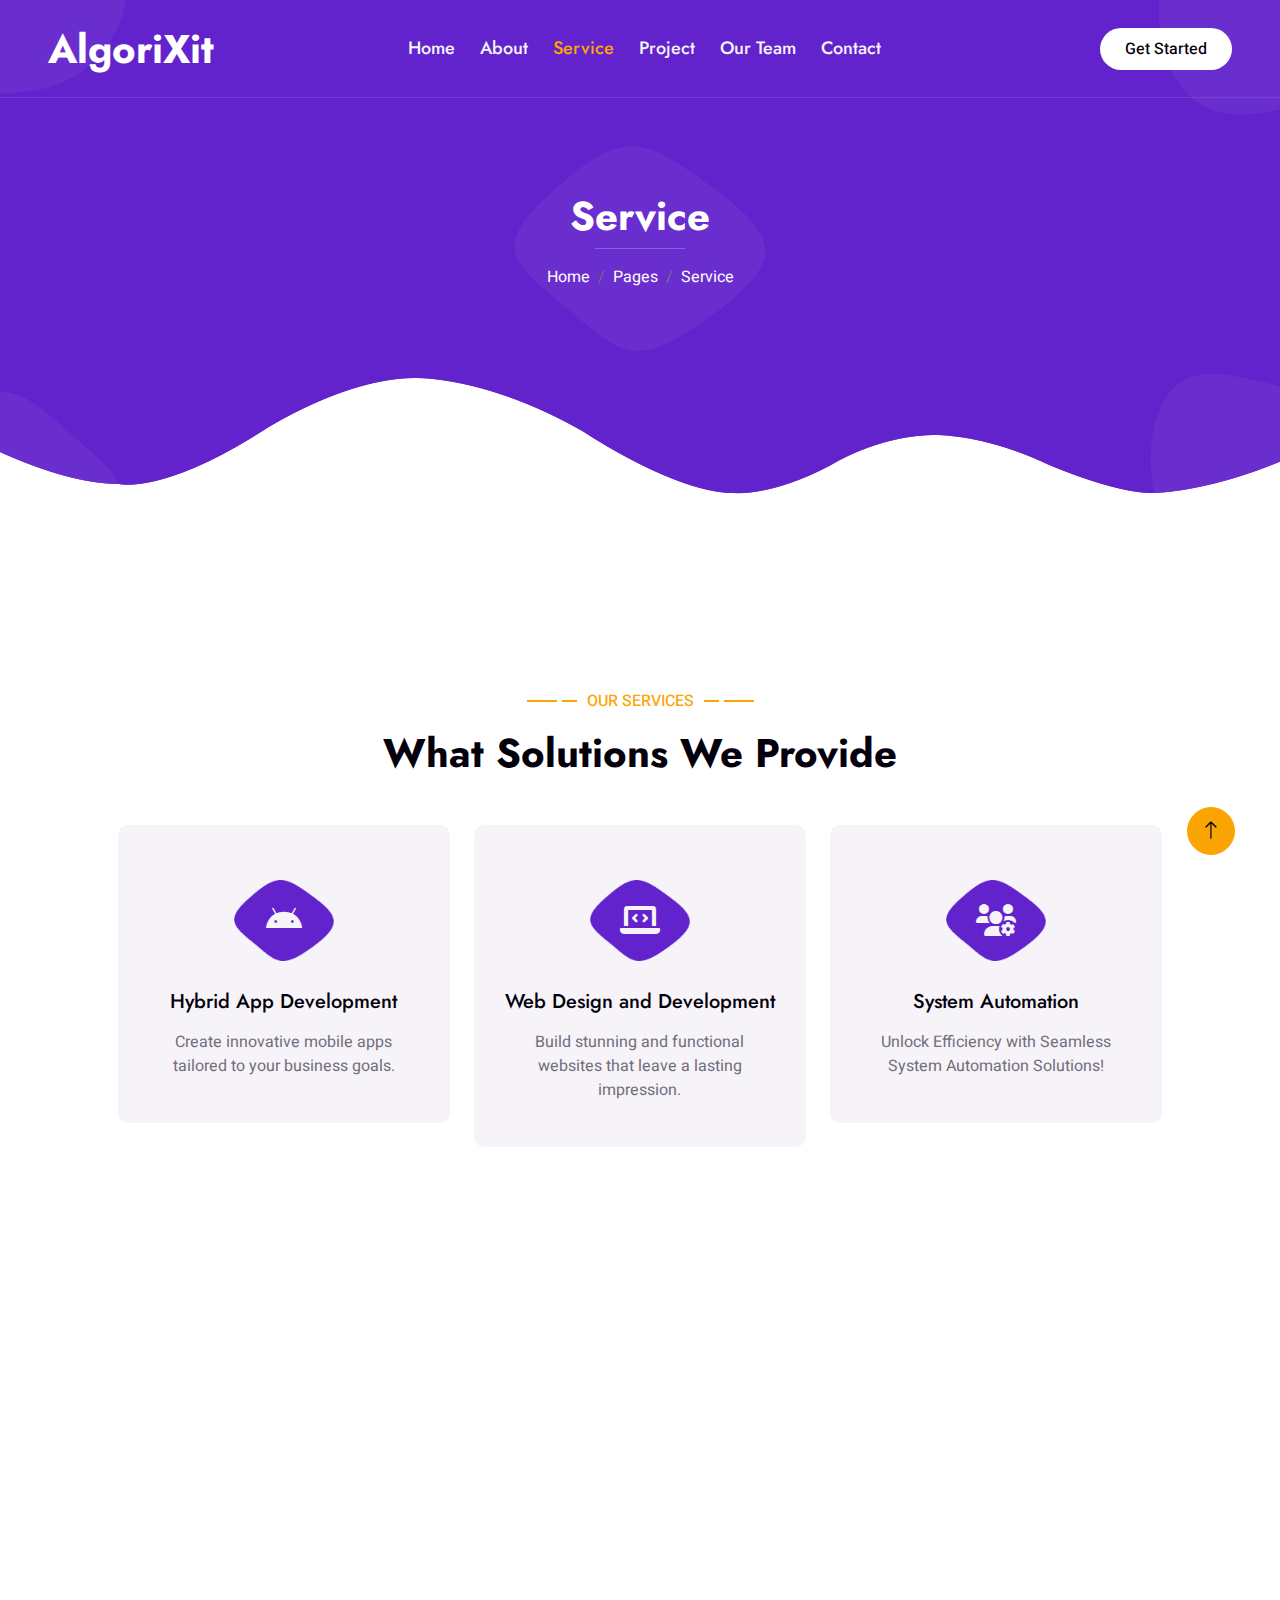
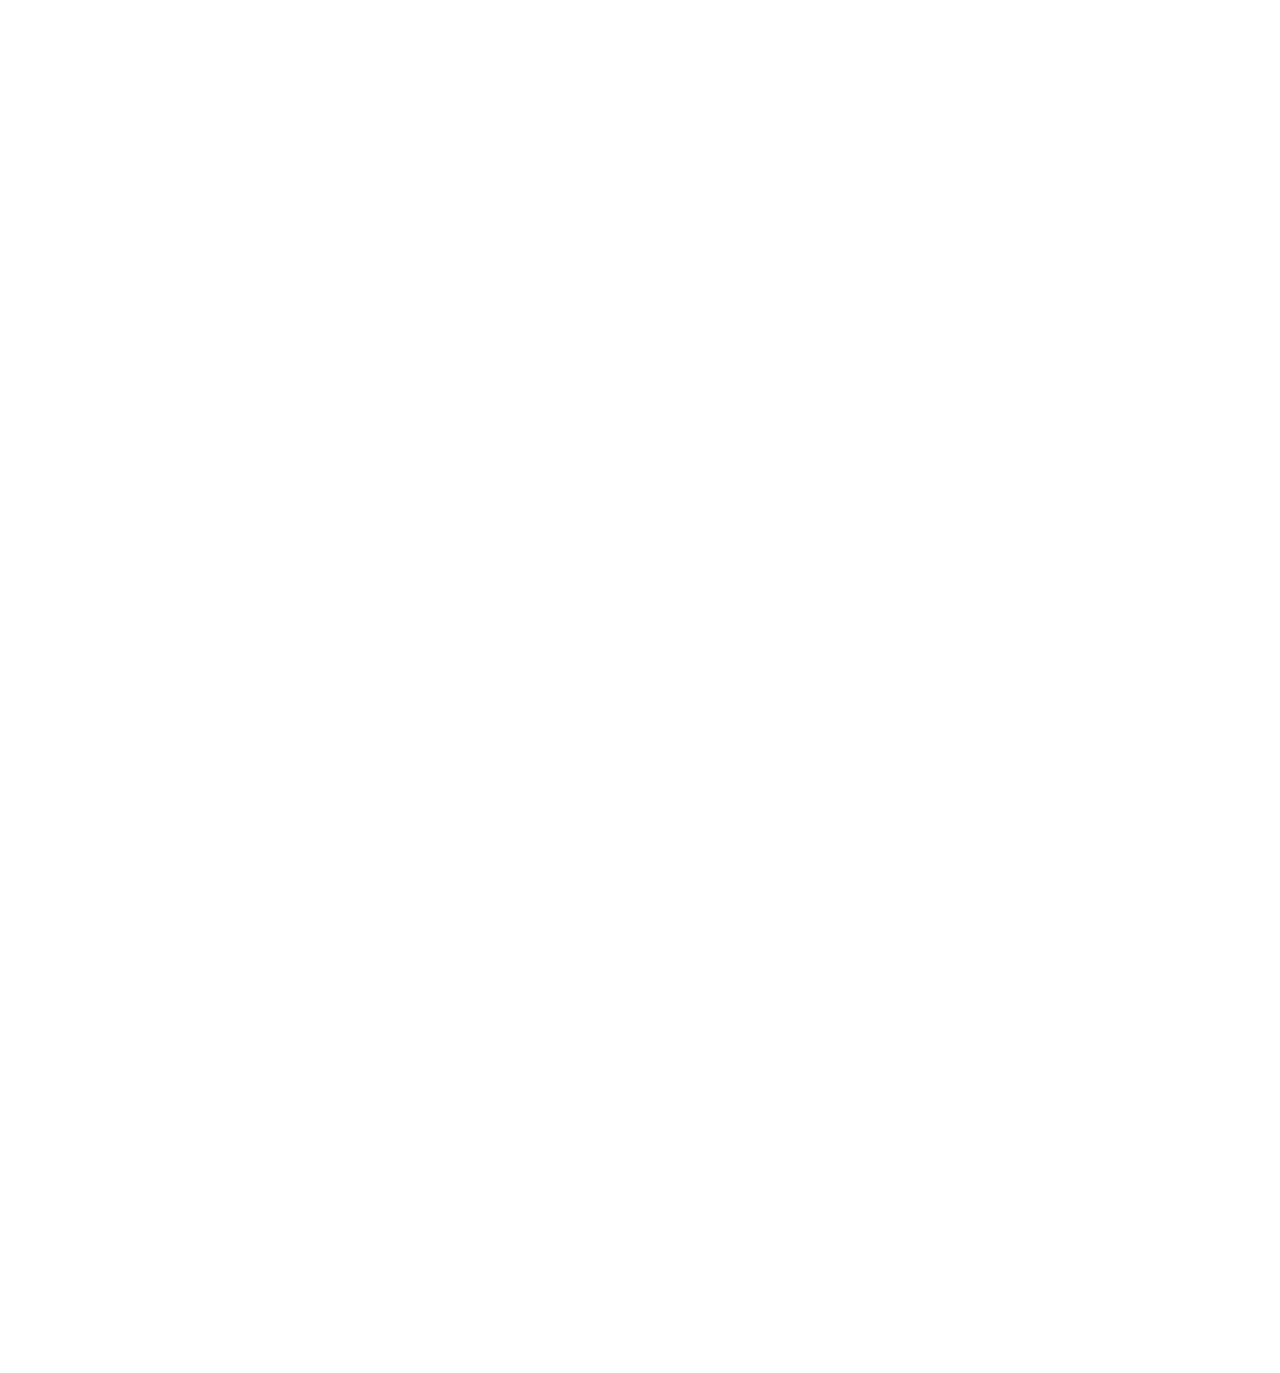
<file: service.html>
<!DOCTYPE html>
<html lang="en">

<head>
    <meta charset="utf-8">
    <title>AlgoriXit</title>
    <meta content="width=device-width, initial-scale=1.0" name="viewport">
    <meta content="" name="keywords">
    <meta content="" name="description">

    <!-- Favicon -->
    <link href="img/favicon.ico" rel="icon">

    <!-- Google Web Fonts -->
    <link rel="preconnect" href="https://fonts.googleapis.com">
    <link rel="preconnect" href="https://fonts.gstatic.com" crossorigin>
    <link href="https://fonts.googleapis.com/css2?family=Heebo:wght@400;500&family=Jost:wght@500;600;700&display=swap" rel="stylesheet"> 

    <!-- Icon Font Stylesheet -->
    <link href="https://cdnjs.cloudflare.com/ajax/libs/font-awesome/5.10.0/css/all.min.css" rel="stylesheet">
    <link href="https://cdn.jsdelivr.net/npm/bootstrap-icons@1.4.1/font/bootstrap-icons.css" rel="stylesheet">
    <link rel="stylesheet" href="https://cdnjs.cloudflare.com/ajax/libs/font-awesome/6.0.0-beta3/css/all.min.css">


    <!-- Libraries Stylesheet -->
    <link href="lib/animate/animate.min.css" rel="stylesheet">
    <link href="lib/owlcarousel/assets/owl.carousel.min.css" rel="stylesheet">
    <link href="lib/lightbox/css/lightbox.min.css" rel="stylesheet">

    <!-- Customized Bootstrap Stylesheet -->
    <link href="css/bootstrap.min.css" rel="stylesheet">

    <!-- Template Stylesheet -->
    <link href="css/style.css" rel="stylesheet">
</head>

<body>
    <div class="container-xxl bg-white p-0">
        <!-- Spinner Start -->
        <div id="spinner" class="show bg-white position-fixed translate-middle w-100 vh-100 top-50 start-50 d-flex align-items-center justify-content-center">
            <div class="spinner-grow text-primary" style="width: 3rem; height: 3rem;" role="status">
                <span class="sr-only">Loading...</span>
            </div>
        </div>
        <!-- Spinner End -->


        <!-- Navbar & Hero Start -->
        <div class="container-xxl position-relative p-0">
            <nav class="navbar navbar-expand-lg navbar-light px-4 px-lg-5 py-3 py-lg-0">
                <a href="" class="navbar-brand p-0">
                    <h1 class="m-0">AlgoriXit</h1>
                    <!-- <img src="img/logo.png" alt="Logo"> -->
                </a>
                <button class="navbar-toggler" type="button" data-bs-toggle="collapse" data-bs-target="#navbarCollapse">
                    <span class="fa fa-bars"></span>
                </button>
                <div class="collapse navbar-collapse" id="navbarCollapse">
                    <div class="navbar-nav mx-auto py-0">
                        <a href="index.html" class="nav-item nav-link">Home</a>
                        <a href="about.html" class="nav-item nav-link">About</a>
                        <a href="service.html" class="nav-item nav-link active">Service</a>
                        <a href="project.html" class="nav-item nav-link">Project</a>
                        <a href="team.html" class="nav-item nav-link">Our Team</a>
                        <a href="contact.html" class="nav-item nav-link">Contact</a>
                    </div>
                    <a href="" class="btn rounded-pill py-2 px-4 ms-3 d-none d-lg-block">Get Started</a>
                </div>
            </nav>

            <div class="container-xxl py-5 bg-primary hero-header">
                <div class="container my-5 py-5 px-lg-5">
                    <div class="row g-5 py-5">
                        <div class="col-12 text-center">
                            <h1 class="text-white animated slideInDown">Service</h1>
                            <hr class="bg-white mx-auto mt-0" style="width: 90px;">
                            <nav aria-label="breadcrumb">
                                <ol class="breadcrumb justify-content-center">
                                    <li class="breadcrumb-item"><a class="text-white" href="#">Home</a></li>
                                    <li class="breadcrumb-item"><a class="text-white" href="#">Pages</a></li>
                                    <li class="breadcrumb-item text-white active" aria-current="page">Service</li>
                                </ol>
                            </nav>
                        </div>
                    </div>
                </div>
            </div>
        </div>
        <!-- Navbar & Hero End -->


        <!-- Service Start -->
        <div class="container-xxl py-5">
            <div class="container py-5 px-lg-5">
                <div class="wow fadeInUp" data-wow-delay="0.1s">
                    <p class="section-title text-secondary justify-content-center"><span></span>Our Services<span></span></p>
                    <h1 class="text-center mb-5">What Solutions We Provide</h1>
                </div>
                <div class="row g-4">
                    <div class="col-lg-4 col-md-6 wow fadeInUp" data-wow-delay="0.1s">
                        <div class="service-item d-flex flex-column text-center rounded">
                            <div class="service-icon flex-shrink-0">
                                <i class="fab fa-android fa-2x"></i>
                            </div>
                            <h5 class="mb-3">Hybrid App Development</h5>
                            <p class="m-0">Create innovative mobile apps tailored to your business goals.</p>
                            <a class="btn btn-square" href=""><i class="fa fa-arrow-right"></i></a>
                        </div>
                    </div>
                    <div class="col-lg-4 col-md-6 wow fadeInUp" data-wow-delay="0.3s">
                        <div class="service-item d-flex flex-column text-center rounded">
                            <div class="service-icon flex-shrink-0">
                                <i class="fa fa-laptop-code fa-2x"></i>
                            </div>
                            <h5 class="mb-3">Web Design and Development</h5>
                            <p class="m-0">Build stunning and functional websites that leave a lasting impression.</p>
                            <a class="btn btn-square" href=""><i class="fa fa-arrow-right"></i></a>
                        </div>
                    </div>
                    <div class="col-lg-4 col-md-6 wow fadeInUp" data-wow-delay="0.5s">
                        <div class="service-item d-flex flex-column text-center rounded">
                            <div class="service-icon flex-shrink-0">
                                <!-- <i class="fab fa-facebook-f fa-2x"></i> -->
                                <i class="fa-solid fa-users-gear fa-2x"></i>
                            </div>
                            <h5 class="mb-3">System Automation</h5>
                            <p class="m-0">Unlock Efficiency with Seamless System Automation Solutions!</p>
                            <a class="btn btn-square" href=""><i class="fa fa-arrow-right"></i></a>
                        </div>
                    </div>
                    <div class="col-lg-4 col-md-6 wow fadeInUp" data-wow-delay="0.1s">
                        <div class="service-item d-flex flex-column text-center rounded">
                            <div class="service-icon flex-shrink-0">
                                <!-- <i class="fa fa-mail-bulk fa-2x"></i> -->
                                <i class="fa-brands fa-superpowers fa-2x"></i>
                            </div>
                            <h5 class="mb-3">ERP Solution</h5>
                            <p class="m-0">Enhance Your Business Agility with Flexible and Robust ERP Solutions!</p>
                            <a class="btn btn-square" href=""><i class="fa fa-arrow-right"></i></a>
                        </div>
                    </div>
                    <div class="col-lg-4 col-md-6 wow fadeInUp" data-wow-delay="0.3s">
                        <div class="service-item d-flex flex-column text-center rounded">
                            <div class="service-icon flex-shrink-0">
                                <i class="fa-brands fa-uikit fa-2x"></i>
                            </div>
                            <h5 class="mb-3">UI/UX Design</h5>
                            <p class="m-0">Deliver exceptional user experiences with intuitive and visually appealing designs.</p>
                            <a class="btn btn-square" href=""><i class="fa fa-arrow-right"></i></a>
                        </div>
                    </div>
                    <div class="col-lg-4 col-md-6 wow fadeInUp" data-wow-delay="0.5s">
                        <div class="service-item d-flex flex-column text-center rounded">
                            <div class="service-icon flex-shrink-0">
                                <!-- <i class="fa fa-search fa-2x"></i> -->
                                <i class="fa-solid fa-truck-ramp-box fa-2x"></i>
                            </div>
                            <h5 class="mb-3">On demand Service</h5>
                            <p class="m-0">Your Demand, Our Drive: Swift Solutions for a Fast-Paced World!</p>
                            <a class="btn btn-square" href=""><i class="fa fa-arrow-right"></i></a>
                        </div>
                    </div>
                </div>
            </div>
        </div>
        <!-- Service End -->


        <!-- Newsletter Start -->
        <div class="container-xxl bg-primary newsletter py-5 wow fadeInUp" data-wow-delay="0.1s">
            <div class="container py-5 px-lg-5">
                <div class="row justify-content-center">
                    <div class="col-lg-7 text-center">
                        <p class="section-title text-white justify-content-center"><span></span>Newsletter<span></span></p>
                        <h1 class="text-center text-white mb-4">Stay Always In Touch</h1>
                        <p class="text-white mb-4">Join our community and stay informed about our latest projects,
                            events, and initiatives.</p>
                        <div class="position-relative w-100 mt-3">
                            <input class="form-control border-0 rounded-pill w-100 ps-4 pe-5" type="text" placeholder="Enter Your Email" style="height: 48px;">
                            <button type="button" class="btn shadow-none position-absolute top-0 end-0 mt-1 me-2"><i class="fa fa-paper-plane text-primary fs-4"></i></button>
                        </div>
                    </div>
                </div>
            </div>
        </div>
        <!-- Newsletter End -->


        <!-- Testimonial Start -->
        <!-- <div class="container-xxl py-5 wow fadeInUp" data-wow-delay="0.1s">
            <div class="container py-5 px-lg-5">
                <p class="section-title text-secondary justify-content-center"><span></span>Testimonial<span></span></p>
                <h1 class="text-center mb-5">What Say Our Clients!</h1>
                <div class="owl-carousel testimonial-carousel">
                    <div class="testimonial-item bg-light rounded my-4">
                        <p class="fs-5"><i class="fa fa-quote-left fa-4x text-primary mt-n4 me-3"></i>Working with AlgoriXit was a breeze.
                            They exceeded our expectations and delivered excellent results.</p>
                        <div class="d-flex align-items-center">
                            <img class="img-fluid flex-shrink-0 rounded-circle" src="img/testimonial-1.jpg" style="width: 65px; height: 65px;">
                            <div class="ps-4">
                                <h5 class="mb-1">Angelo Joseph</h5>
                                <span>Profession</span>
                            </div>
                        </div>
                    </div>
                    <div class="testimonial-item bg-light rounded my-4">
                        <p class="fs-5"><i class="fa fa-quote-left fa-4x text-primary mt-n4 me-3"></i>AlgoriXit provided exceptional customer service and went above and beyond to ensure our needs were met.</p>
                        <div class="d-flex align-items-center">
                            <img class="img-fluid flex-shrink-0 rounded-circle" src="img/testimonial-2.jpg" style="width: 65px; height: 65px;">
                            <div class="ps-4">
                                <h5 class="mb-1">Nicolo Moin</h5>
                                <span>Profession</span>
                            </div>
                        </div>
                    </div>
                    <div class="testimonial-item bg-light rounded my-4">
                        <p class="fs-5"><i class="fa fa-quote-left fa-4x text-primary mt-n4 me-3"></i>We've been incredibly impressed with the quality of work and professionalism from AlgoriXit</p>
                        <div class="d-flex align-items-center">
                            <img class="img-fluid flex-shrink-0 rounded-circle" src="img/testimonial-3.jpg" style="width: 65px; height: 65px;">
                            <div class="ps-4">
                                <h5 class="mb-1">Aarav Finch</h5>
                                <span>Profession</span>
                            </div>
                        </div>
                    </div>
                </div>
            </div>
        </div> -->
        <!-- Testimonial End -->
        <div style="height: 80px;"></div>

        <!-- Footer Start -->
        <div class="container-fluid bg-primary text-light footer wow fadeIn" data-wow-delay="0.1s">
            <div class="container py-5 px-lg-5">
                <div class="row g-5">
                    <div class="col-md-6 col-lg-3">
                        <p class="section-title text-white h5 mb-4">Address<span></span></p>
                        <p><i class="fa fa-map-marker-alt me-3"></i>7/A, Dhanmondi, Dhaka-1209, Bangladesh</p>
                        <p><i class="fa fa-phone-alt me-3"></i>+8801845861764</p>
                        <p><i
                            class="fa fa-phone-alt me-3"></i>+8801897708395
                        </p>
                        <p><i class="fa fa-envelope me-3"></i>support@algorixit.com</p>
                        <div class="d-flex pt-2">
                            <a class="btn btn-outline-light btn-social" href=""><i class="fab fa-twitter"></i></a>
                            <a class="btn btn-outline-light btn-social" href=""><i class="fab fa-facebook-f"></i></a>
                            <a class="btn btn-outline-light btn-social" href=""><i class="fab fa-instagram"></i></a>
                            <a class="btn btn-outline-light btn-social" href=""><i class="fab fa-linkedin-in"></i></a>
                        </div>
                    </div>
                    <div class="col-md-6 col-lg-3">
                        <p class="section-title text-white h5 mb-4">Quick Link<span></span></p>
                        <a class="btn btn-link" href="about.html">About Us</a>
                        <a class="btn btn-link" href="contact.html">Contact Us</a>
                        <a class="btn btn-link" href="">Privacy Policy</a>
                        <a class="btn btn-link" href="">Terms & Condition</a>
                        <a class="btn btn-link" href="">Career</a>
                    </div>
                    <div class="col-md-6 col-lg-3">
                            <p
                                class="section-title text-white h5 mb-4">Gallery<span></span></p>
                            <div class="row g-2">
                                <div class="col-4">
                                    <img class="img-fluid"
                                        src="img/car.png" alt="Image">
                                </div>
                                <div class="col-4">
                                    <img class="img-fluid"
                                        src="img/resturent.png" alt="Image">
                                </div>
                                <div class="col-4">
                                    <img class="img-fluid"
                                        src="img/web.jpg" alt="Image">
                                </div>
                                <div class="col-4">
                                    <img class="img-fluid"
                                        src="img/web1.jpg" alt="Image">
                                </div>
                                <div class="col-4">
                                    <img class="img-fluid"
                                        src="img/erp.png" alt="Image">
                                </div>
                                <div class="col-4">
                                    <img class="img-fluid"
                                        src="img/check.png" alt="Image">
                                </div>
                            </div>
                        </div>
                    <div class="col-md-6 col-lg-3">
                        <p class="section-title text-white h5 mb-4">Newsletter<span></span></p>
                        <p>Join our community and stay informed about our latest projects, events, and initiatives.</p>
                        <div class="position-relative w-100 mt-3">
                            <input class="form-control border-0 rounded-pill w-100 ps-4 pe-5" type="text" placeholder="Your Email" style="height: 48px;">
                            <button type="button" class="btn shadow-none position-absolute top-0 end-0 mt-1 me-2"><i class="fa fa-paper-plane text-primary fs-4"></i></button>
                        </div>
                    </div>
                </div>
            </div>
            <div class="container px-lg-5">
                <div class="copyright">
                    <div class="row">
                        <div class="col-md-6 text-center text-md-start mb-3 mb-md-0">
                            &copy; <a class="border-bottom" href="#">AlgoriXit - 2024</a>, All Right Reserved. 
							
							<!--/*** This template is free as long as you keep the footer author’s credit link/attribution link/backlink. If you'd like to use the template without the footer author’s credit link/attribution link/backlink, you can purchase the Credit Removal License from "https://algorixit.com/credit-removal". Thank you for your support. ***/-->
							Designed By <a class="border-bottom" href="https://algorixit.com">AlgoriXit</a>
                        </div>
                        <div class="col-md-6 text-center text-md-end">
                            <div class="footer-menu">
                                <a href="index.html">Home</a>
                                <a href="">Cookies</a>
                                <a href="">Help</a>
                                <a href="">FQAs</a>
                            </div>
                        </div>
                    </div>
                </div>
            </div>
        </div>
        <!-- Footer End -->


        <!-- Back to Top -->
        <a href="#" class="btn btn-lg btn-secondary btn-lg-square back-to-top"><i class="bi bi-arrow-up"></i></a>
    </div>

    <!-- JavaScript Libraries -->
    <script src="https://code.jquery.com/jquery-3.4.1.min.js"></script>
    <script src="https://cdn.jsdelivr.net/npm/bootstrap@5.0.0/dist/js/bootstrap.bundle.min.js"></script>
    <script src="lib/wow/wow.min.js"></script>
    <script src="lib/easing/easing.min.js"></script>
    <script src="lib/waypoints/waypoints.min.js"></script>
    <script src="lib/counterup/counterup.min.js"></script>
    <script src="lib/owlcarousel/owl.carousel.min.js"></script>
    <script src="lib/isotope/isotope.pkgd.min.js"></script>
    <script src="lib/lightbox/js/lightbox.min.js"></script>

    <!-- Template Javascript -->
    <script src="js/main.js"></script>
</body>

</html>
</file>
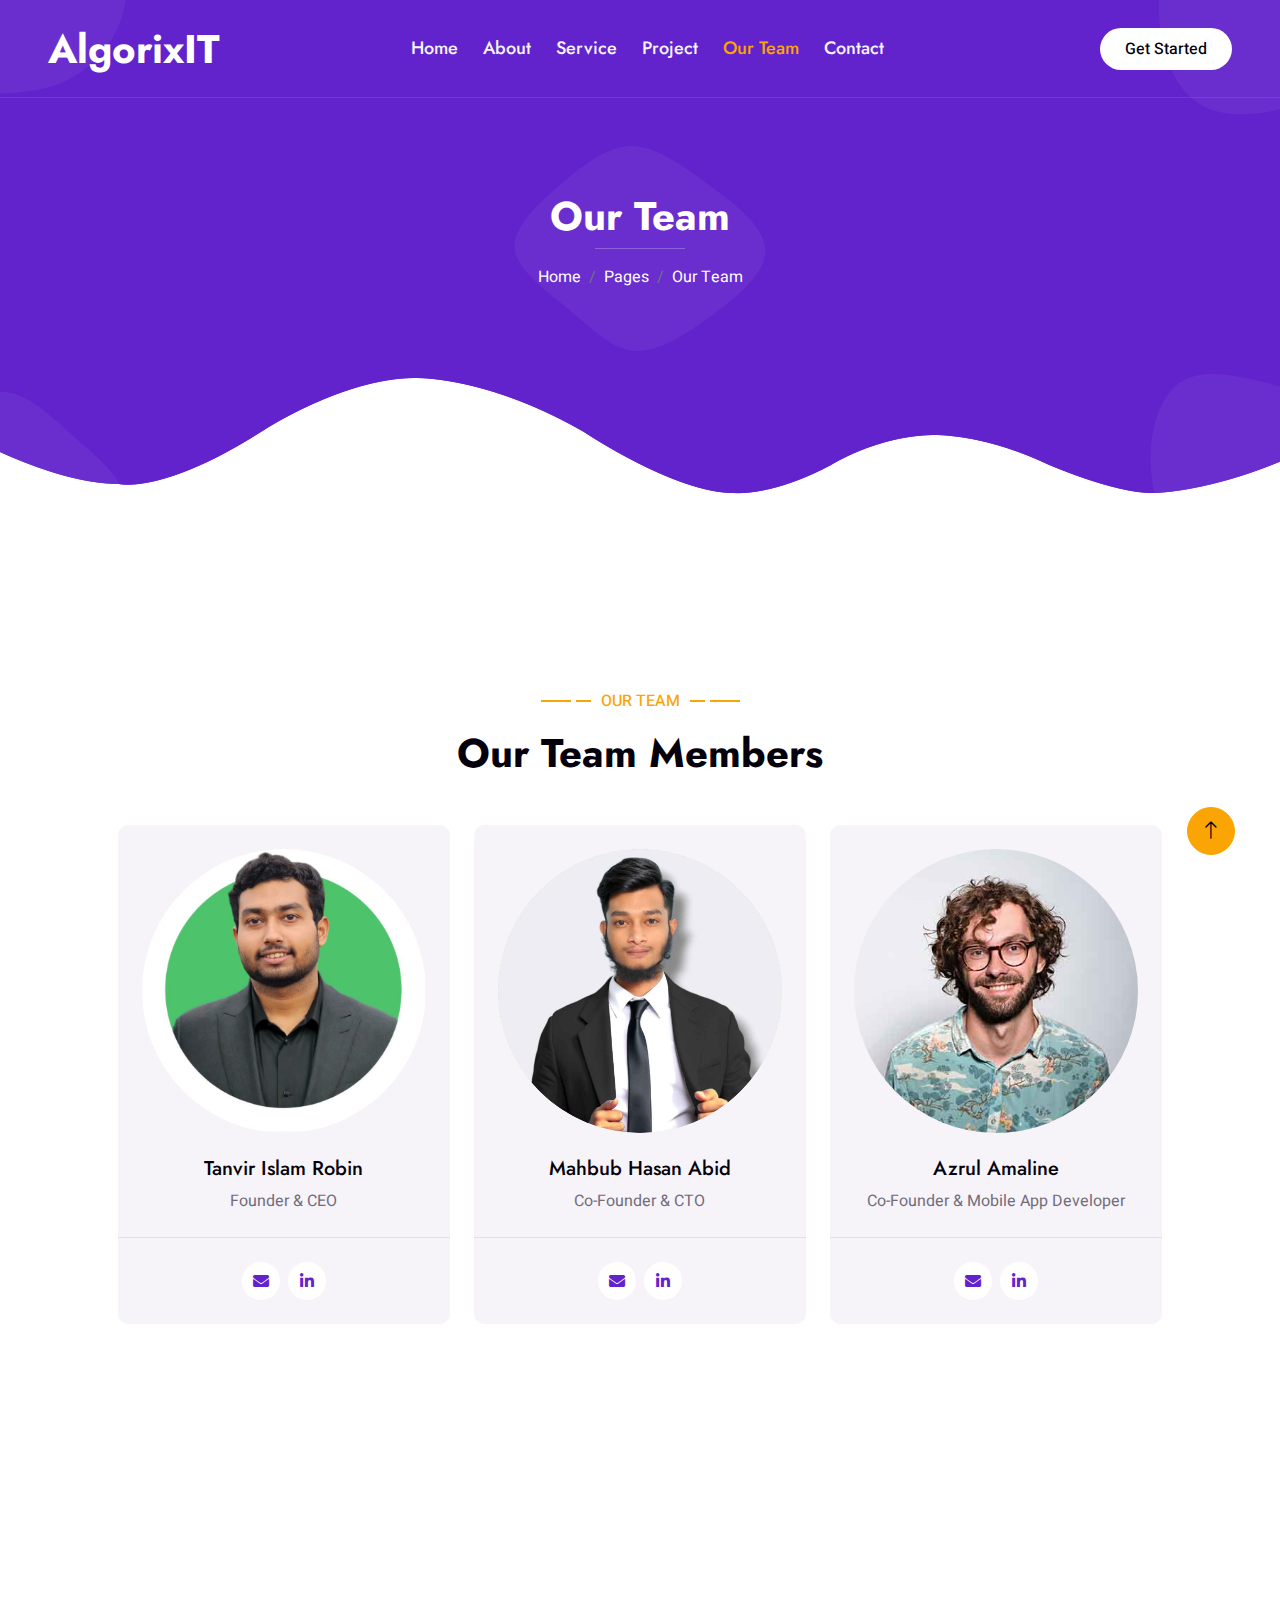
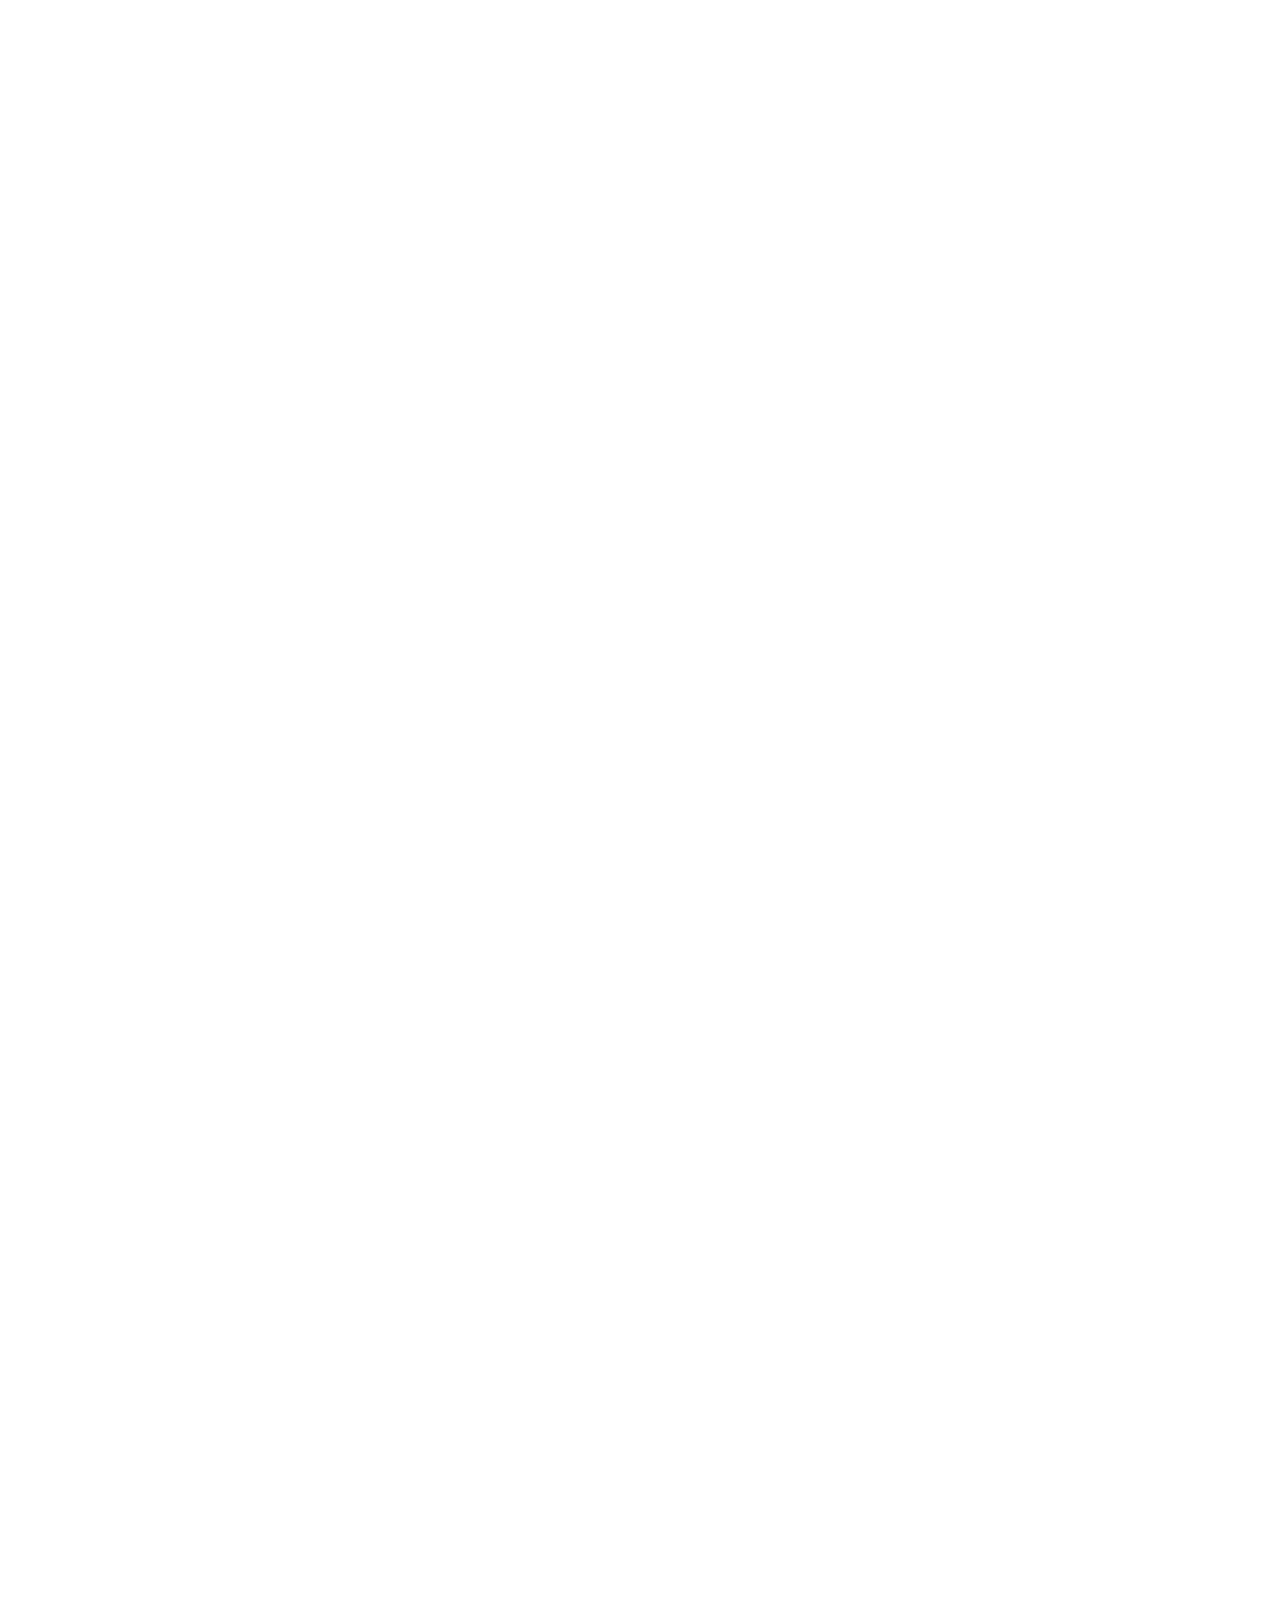
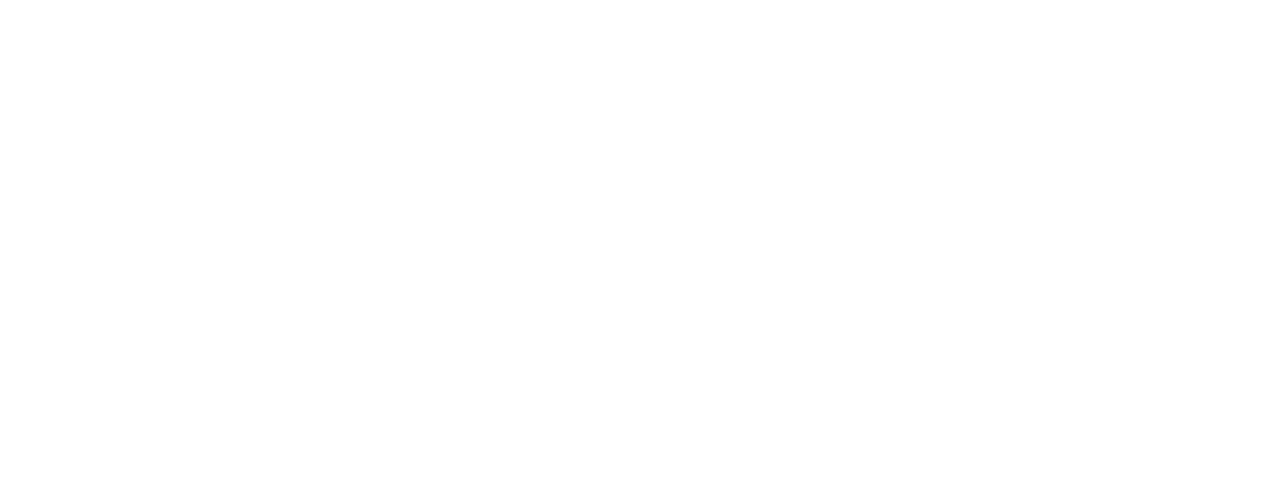
<file: team.html>
<!DOCTYPE html>
<html lang="en">

<head>
    <meta charset="utf-8">
    <title>AlgoriXit</title>
    <meta content="width=device-width, initial-scale=1.0" name="viewport">
    <meta content="" name="keywords">
    <meta content="" name="description">

    <!-- Favicon -->
    <link href="img/favicon.ico" rel="icon">

    <!-- Google Web Fonts -->
    <link rel="preconnect" href="https://fonts.googleapis.com">
    <link rel="preconnect" href="https://fonts.gstatic.com" crossorigin>
    <link href="https://fonts.googleapis.com/css2?family=Heebo:wght@400;500&family=Jost:wght@500;600;700&display=swap" rel="stylesheet"> 

    <!-- Icon Font Stylesheet -->
    <link href="https://cdnjs.cloudflare.com/ajax/libs/font-awesome/5.10.0/css/all.min.css" rel="stylesheet">
    <link href="https://cdn.jsdelivr.net/npm/bootstrap-icons@1.4.1/font/bootstrap-icons.css" rel="stylesheet">

    <!-- Libraries Stylesheet -->
    <link href="lib/animate/animate.min.css" rel="stylesheet">
    <link href="lib/owlcarousel/assets/owl.carousel.min.css" rel="stylesheet">
    <link href="lib/lightbox/css/lightbox.min.css" rel="stylesheet">

    <!-- Customized Bootstrap Stylesheet -->
    <link href="css/bootstrap.min.css" rel="stylesheet">

    <!-- Template Stylesheet -->
    <link href="css/style.css" rel="stylesheet">
</head>

<body>
    <div class="container-xxl bg-white p-0">
        <!-- Spinner Start -->
        <div id="spinner" class="show bg-white position-fixed translate-middle w-100 vh-100 top-50 start-50 d-flex align-items-center justify-content-center">
            <div class="spinner-grow text-primary" style="width: 3rem; height: 3rem;" role="status">
                <span class="sr-only">Loading...</span>
            </div>
        </div>
        <!-- Spinner End -->


        <!-- Navbar & Hero Start -->
        <div class="container-xxl position-relative p-0">
            <nav class="navbar navbar-expand-lg navbar-light px-4 px-lg-5 py-3 py-lg-0">
                <a href="" class="navbar-brand p-0">
                    <h1 class="m-0">AlgorixIT</h1>
                    <!-- <img src="img/logo.png" alt="Logo"> -->
                </a>
                <button class="navbar-toggler" type="button" data-bs-toggle="collapse" data-bs-target="#navbarCollapse">
                    <span class="fa fa-bars"></span>
                </button>
                <div class="collapse navbar-collapse" id="navbarCollapse">
                    <div class="navbar-nav mx-auto py-0">
                        <a href="index.html" class="nav-item nav-link">Home</a>
                        <a href="about.html" class="nav-item nav-link">About</a>
                        <a href="service.html" class="nav-item nav-link">Service</a>
                        <a href="project.html" class="nav-item nav-link">Project</a>
                        <a href="team.html" class="nav-item nav-link active">Our Team</a>
                        <!-- <div class="nav-item dropdown">
                            <a href="#" class="nav-link dropdown-toggle active" data-bs-toggle="dropdown">Pages</a>
                            <div class="dropdown-menu m-0">
                                <a href="team.html" class="dropdown-item active">Our Team</a>
                                <a href="testimonial.html" class="dropdown-item">Testimonial</a>
                                
                            </div>
                        </div> -->
                        <a href="contact.html" class="nav-item nav-link">Contact</a>
                    </div>
                    
                    <a href="" class="btn rounded-pill py-2 px-4 ms-3 d-none d-lg-block">Get Started</a>
                </div>
            </nav>

            <div class="container-xxl py-5 bg-primary hero-header">
                <div class="container my-5 py-5 px-lg-5">
                    <div class="row g-5 py-5">
                        <div class="col-12 text-center">
                            <h1 class="text-white animated slideInDown">Our Team</h1>
                            <hr class="bg-white mx-auto mt-0" style="width: 90px;">
                            <nav aria-label="breadcrumb">
                                <ol class="breadcrumb justify-content-center">
                                    <li class="breadcrumb-item"><a class="text-white" href="#">Home</a></li>
                                    <li class="breadcrumb-item"><a class="text-white" href="#">Pages</a></li>
                                    <li class="breadcrumb-item text-white active" aria-current="page">Our Team</li>
                                </ol>
                            </nav>
                        </div>
                    </div>
                </div>
            </div>
        </div>
        <!-- Navbar & Hero End -->
        

        <!-- Team Start -->
        <div class="container-xxl py-5">
            <div class="container py-5 px-lg-5">
                <div class="wow fadeInUp" data-wow-delay="0.1s">
                    <p class="section-title text-secondary justify-content-center"><span></span>Our Team<span></span></p>
                    <h1 class="text-center mb-5">Our Team Members</h1>
                </div>
                <div class="row g-4">
                    <div class="col-lg-4 col-md-6 wow fadeInUp" data-wow-delay="0.1s">
                        <div class="team-item bg-light rounded">
                            <div class="text-center border-bottom p-4">
                                <img class="img-fluid rounded-circle mb-4" src="img/team-1.jpg" alt="">
                                <h5>Tanvir Islam Robin</h5>
                                <span>Founder & CEO</span>
                            </div>
                            <div class="d-flex justify-content-center p-4">
                                <a class="btn btn-square mx-1" href="mailto:tanvir.rrrabin@gmail.com"><i class="fas fa-envelope"></i></a>
                                <a class="btn btn-square mx-1" href="https://www.linkedin.com/in/tanvir-robin/"><i class="fab fa-linkedin-in"></i></a>
                            </div>
                        </div>
                    </div>
                    <div class="col-lg-4 col-md-6 wow fadeInUp" data-wow-delay="0.1s">
                        <div class="team-item bg-light rounded">
                            <div class="text-center border-bottom p-4">
                                <img class="img-fluid rounded-circle mb-4" src="img/team-2.jpg" alt="">
                                <h5>Mahbub Hasan Abid</h5>
                                <span>Co-Founder & CTO</span>
                            </div>
                            <div class="d-flex justify-content-center p-4">
                                <a class="btn btn-square mx-1" href="mailto:mahbubhasanabid00@gmail.com"><i class="fas fa-envelope"></i></a>
                                <a class="btn btn-square mx-1" href="https://www.linkedin.com/in/mahbub-hasan-abid/"><i class="fab fa-linkedin-in"></i></a>
                            </div>
                        </div>
                    </div>
                    <div class="col-lg-4 col-md-6 wow fadeInUp" data-wow-delay="0.1s">
                        <div class="team-item bg-light rounded">
                            <div class="text-center border-bottom p-4">
                                <img class="img-fluid rounded-circle mb-4" src="img/team-3.jpg" alt="">
                                <h5>Azrul Amaline</h5>
                                <span>Co-Founder & Mobile App Developer</span>
                            </div>
                            <div class="d-flex justify-content-center p-4">
                                <a class="btn btn-square mx-1" href="mailto:azrul.amailne16@gmail.com"><i class="fas fa-envelope"></i></a>
                                <a class="btn btn-square mx-1" href="https://www.linkedin.com/in/azrul-amaline"><i class="fab fa-linkedin-in"></i></a>
                            </div>
                        </div>
                    </div>
                    <div class="col-lg-4 col-md-6 wow fadeInUp" data-wow-delay="0.1s">
                        <div class="team-item bg-light rounded">
                            <div class="text-center border-bottom p-4">
                                <img class="img-fluid rounded-circle mb-4" src="img/team-4.jpg" alt="">
                                <h5>Salauddin Sumon</h5>
                                <span>Co-Founder & Web Application Developer</span>
                            </div>
                            <div class="d-flex justify-content-center p-4">
                                <a class="btn btn-square mx-1" href="mailto:sstosumon78@gmail.com"><i class="fas fa-envelope"></i></a>
                                <a class="btn btn-square mx-1" href="https://www.linkedin.com/in/salauddin-ahammed-626043278/"><i class="fab fa-linkedin-in"></i></a>
                            </div>
                        </div>
                    </div>
                    <div class="col-lg-4 col-md-6 wow fadeInUp" data-wow-delay="0.1s">
                        <div class="team-item bg-light rounded">
                            <div class="text-center border-bottom p-4">
                                <img class="img-fluid rounded-circle mb-4" src="img/team-5.jpg" alt="">
                                <h5>Toukir Ahmed</h5>
                                <span>Web Designer & Developer</span>
                            </div>
                            <div class="d-flex justify-content-center p-4">
                                <a class="btn btn-square mx-1" href="mailto:toukir.jibon22gmail.com"><i class="fas fa-envelope"></i></a>
                                <a class="btn btn-square mx-1" href="https://www.linkedin.com/in/toukir-ahmed-102749275/"><i class="fab fa-linkedin-in"></i></a>
                            </div>
                        </div>
                    </div>
                    <div class="col-lg-4 col-md-6 wow fadeInUp" data-wow-delay="0.1s">
                        <div class="team-item bg-light rounded">
                            <div class="text-center border-bottom p-4">
                                <img class="img-fluid rounded-circle mb-4" src="img/team-6.jpg" alt="">
                                <h5>Rana Maitra</h5>
                                <span>PHP & Laravel Expert</span>
                            </div>
                            <div class="d-flex justify-content-center p-4">
                                <a class="btn btn-square mx-1" href="mailto:ranamaitra09@gmail.com"><i class="fas fa-envelope"></i></a>
                                <a class="btn btn-square mx-1" href="https://www.linkedin.com/in/rana-maitra?utm_source=share&utm_campaign=share_via&utm_content=profile&utm_medium=android_app"><i class="fab fa-linkedin-in"></i></a>
                            </div>
                        </div>
                    </div>
                    <div class="col-lg-4 col-md-6 wow fadeInUp" data-wow-delay="0.1s">
                        <div class="team-item bg-light rounded">
                            <div class="text-center border-bottom p-4">
                                <img class="img-fluid rounded-circle mb-4" src="img/team-7.jpg" alt="">
                                <h5>Mihir Kanti Roy</h5>
                                <span>Graphics Designer</span>
                            </div>
                            <div class="d-flex justify-content-center p-4">
                                <a class="btn btn-square mx-1" href="mailto:mihirkantiroy939@gmail.com"><i class="fas fa-envelope"></i></a>
                                <a class="btn btn-square mx-1" href="https://www.linkedin.com/in/mihir-kanti-roy-423074279/"><i class="fab fa-linkedin-in"></i></a>
                            </div>
                        </div>
                    </div>
                    <div class="col-lg-4 col-md-6 wow fadeInUp" data-wow-delay="0.1s">
                        <div class="team-item bg-light rounded">
                            <div class="text-center border-bottom p-4">
                                <img class="img-fluid rounded-circle mb-4" src="img/team-8.jpg" alt="">
                                <h5>Md.Tanif Mia</h5>
                                <span>Product Designer</span>
                            </div>
                            <div class="d-flex justify-content-center p-4">
                                <a class="btn btn-square mx-1" href="mailto:mdtanif0091@gmail.com"><i class="fas fa-envelope"></i></a>
                                <a class="btn btn-square mx-1" href="https://www.linkedin.com/in/md-tanif-8bb1882bb/"><i class="fab fa-linkedin-in"></i></a>
                            </div>
                        </div>
                    </div>
                    <div class="col-lg-4 col-md-6 wow fadeInUp" data-wow-delay="0.1s">
                        <div class="team-item bg-light rounded">
                            <div class="text-center border-bottom p-4">
                                <img class="img-fluid rounded-circle mb-4" src="img/team-9.jpg" alt="">
                                <h5>Nisan Roy</h5>
                                <span>Cyber Security Expert</span>
                            </div>
                            <div class="d-flex justify-content-center p-4">
                                <a class="btn btn-square mx-1" href="mailto:nisanray2018@gmail.com"><i class="fas fa-envelope"></i></a>
                                <a class="btn btn-square mx-1" href="http://www.linkedin.com/in/nisan-ray"><i class="fab fa-linkedin-in"></i></a>
                            </div>
                        </div>
                    </div>
                    <div class="col-lg-4 col-md-6 wow fadeInUp" data-wow-delay="0.1s">
                        <div class="team-item bg-light rounded">
                            <div class="text-center border-bottom p-4">
                                <img class="img-fluid rounded-circle mb-4" src="img/team-10.jpg" alt="">
                                <h5>Maksodor Rahman</h5>
                                <span>SEO & Digital Marketing Strategist</span>
                            </div>
                            <div class="d-flex justify-content-center p-4">
                                <a class="btn btn-square mx-1"
                                    href="mailto:maksudorroman2052@gmail.com"><i
                                        class="fas fa-envelope"></i>
                                </a>
                                <a class="btn btn-square mx-1"
                                href="https://www.linkedin.com/in/maksudorrahmanroman?utm_source=share&utm_campaign=share_via&utm_content=profile&utm_medium=android_app"><i
                                    class="fab fa-linkedin-in"></i></a>                            </div>
                        </div>
                    </div>
                    <div class="col-lg-4 col-md-6 wow fadeInUp" data-wow-delay="0.1s">
                        <div class="team-item bg-light rounded">
                            <div class="text-center border-bottom p-4">
                                <img class="img-fluid rounded-circle mb-4" src="img/team-11.jpg" alt="">
                                <h5>Tanvir Hasan</h5>
                                <span>UI/UX Designer</span>
                            </div>
                            <div class="d-flex justify-content-center p-4">
                                <a class="btn btn-square mx-1"
                                href="mailto:tanvir16211821@gmail.com"><i
                                    class="fas fa-envelope"></i> </a> 
                                 <a class="btn btn-square mx-1" href="https://www.linkedin.com/in/md-tanvir-hasan16"><i class="fab fa-linkedin-in"></i></a>
                            </div>
                        </div>
                    </div>
                    <div class="col-lg-4 col-md-6 wow fadeInUp" data-wow-delay="0.1s">
                        <div class="team-item bg-light rounded">
                            <div class="text-center border-bottom p-4">
                                <img class="img-fluid rounded-circle mb-4" src="img/team-12.jpg" alt="">
                                <h5>Fahim Faisal Masrur</h5>
                                <span>Business System Analyst</span>
                            </div>
                            <div class="d-flex justify-content-center p-4">
                                <a class="btn btn-square mx-1"
                                href="mailto:iamfahimfaisal39@gmail.com"><i
                                    class="fas fa-envelope"></i></a>
                                    <a class="btn btn-square mx-1"
                                    href="https://www.linkedin.com/in/fahim-faisal-masrur-083722297?utm_source=share&utm_campaign=share_via&utm_content=profile&utm_medium=android_app"><i
                                        class="fab fa-linkedin-in"></i></a>
                            </div>
                        </div>
                    </div>

                </div>
            </div>
        </div>
        <!-- Team End -->
        

        <!-- Footer Start -->
        <div class="container-fluid bg-primary text-light footer wow fadeIn" data-wow-delay="0.1s">
            <div class="container py-5 px-lg-5">
                <div class="row g-5">
                    <div class="col-md-6 col-lg-3">
                        <p class="section-title text-white h5 mb-4">Address<span></span></p>
                        <p><i class="fa fa-map-marker-alt me-3"></i>7/A, Dhanmondi, Dhaka-1209, Bangladesh</p>
                        <p><i class="fa fa-phone-alt me-3"></i>+8801845861764</p>
                        <p><i
                            class="fa fa-phone-alt me-3"></i>+8801897708395
                        </p>
                        <p><i class="fa fa-envelope me-3"></i>support@algorixit.com</p>
                        <div class="d-flex pt-2">
                            <a class="btn btn-outline-light btn-social" href=""><i class="fab fa-twitter"></i></a>
                            <a class="btn btn-outline-light btn-social" href=""><i class="fab fa-facebook-f"></i></a>
                            <a class="btn btn-outline-light btn-social" href=""><i class="fab fa-instagram"></i></a>
                            <a class="btn btn-outline-light btn-social" href=""><i class="fab fa-linkedin-in"></i></a>
                        </div>
                    </div>
                    <div class="col-md-6 col-lg-3">
                        <p class="section-title text-white h5 mb-4">Quick Link<span></span></p>
                        <a class="btn btn-link" href="about.html">About Us</a>
                        <a class="btn btn-link" href="contact.html">Contact Us</a>
                        <a class="btn btn-link" href="">Privacy Policy</a>
                        <a class="btn btn-link" href="">Terms & Condition</a>
                        <a class="btn btn-link" href="">Career</a>
                    </div>
                    <div class="col-md-6 col-lg-3">
                            <p
                                class="section-title text-white h5 mb-4">Gallery<span></span></p>
                            <div class="row g-2">
                                <div class="col-4">
                                    <img class="img-fluid"
                                        src="img/car.png" alt="Image">
                                </div>
                                <div class="col-4">
                                    <img class="img-fluid"
                                        src="img/resturent.png" alt="Image">
                                </div>
                                <div class="col-4">
                                    <img class="img-fluid"
                                        src="img/web.jpg" alt="Image">
                                </div>
                                <div class="col-4">
                                    <img class="img-fluid"
                                        src="img/web1.jpg" alt="Image">
                                </div>
                                <div class="col-4">
                                    <img class="img-fluid"
                                        src="img/erp.png" alt="Image">
                                </div>
                                <div class="col-4">
                                    <img class="img-fluid"
                                        src="img/check.png" alt="Image">
                                </div>
                            </div>
                        </div>
                    <div class="col-md-6 col-lg-3">
                        <p class="section-title text-white h5 mb-4">Newsletter<span></span></p>
                        <p>Join our community and stay informed about our latest projects, events, and initiatives.</p>
                        <div class="position-relative w-100 mt-3">
                            <input class="form-control border-0 rounded-pill w-100 ps-4 pe-5" type="text" placeholder="Your Email" style="height: 48px;">
                            <button type="button" class="btn shadow-none position-absolute top-0 end-0 mt-1 me-2"><i class="fa fa-paper-plane text-primary fs-4"></i></button>
                        </div>
                    </div>
                </div>
            </div>
            <div class="container px-lg-5">
                <div class="copyright">
                    <div class="row">
                        <div class="col-md-6 text-center text-md-start mb-3 mb-md-0">
                            &copy; <a class="border-bottom" href="#">AlgoriXit - 2024</a>, All Right Reserved. 
							
							<!--/*** This template is free as long as you keep the footer author’s credit link/attribution link/backlink. If you'd like to use the template without the footer author’s credit link/attribution link/backlink, you can purchase the Credit Removal License from "https://algorixit.com/credit-removal". Thank you for your support. ***/-->
							Designed By <a class="border-bottom" href="https://algorixit.com">AlgoriXit</a>
                        </div>
                        <div class="col-md-6 text-center text-md-end">
                            <div class="footer-menu">
                                <a href="index.html">Home</a>
                                <a href="">Cookies</a>
                                <a href="">Help</a>
                                <a href="">FQAs</a>
                            </div>
                        </div>
                    </div>
                </div>
            </div>
        </div>
        <!-- Footer End -->


        <!-- Back to Top -->
        <a href="#" class="btn btn-lg btn-secondary btn-lg-square back-to-top"><i class="bi bi-arrow-up"></i></a>
    </div>

    <!-- JavaScript Libraries -->
    <script src="https://code.jquery.com/jquery-3.4.1.min.js"></script>
    <script src="https://cdn.jsdelivr.net/npm/bootstrap@5.0.0/dist/js/bootstrap.bundle.min.js"></script>
    <script src="lib/wow/wow.min.js"></script>
    <script src="lib/easing/easing.min.js"></script>
    <script src="lib/waypoints/waypoints.min.js"></script>
    <script src="lib/counterup/counterup.min.js"></script>
    <script src="lib/owlcarousel/owl.carousel.min.js"></script>
    <script src="lib/isotope/isotope.pkgd.min.js"></script>
    <script src="lib/lightbox/js/lightbox.min.js"></script>

    <!-- Template Javascript -->
    <script src="js/main.js"></script>
</body>

</html>
</file>
<file: css/style.css>
/********** Template CSS **********/
:root {
    --primary: #6222CC;
    --secondary: #FBA504;
    --light: #F6F4F9;
    --dark: #04000B;
}


/*** Spinner ***/
#spinner {
    opacity: 0;
    visibility: hidden;
    transition: opacity .5s ease-out, visibility 0s linear .5s;
    z-index: 99999;
}

#spinner.show {
    transition: opacity .5s ease-out, visibility 0s linear 0s;
    visibility: visible;
    opacity: 1;
}

.back-to-top {
    position: fixed;
    display: none;
    right: 45px;
    bottom: 45px;
    z-index: 99;
}


/*** Heading ***/
h1,
h2,
.fw-bold {
    font-weight: 700 !important;
}

h3,
h4,
.fw-semi-bold {
    font-weight: 600 !important;
}

h5,
h6,
.fw-medium {
    font-weight: 500 !important;
}


/*** Button ***/
.btn {
    font-weight: 500;
    transition: .5s;
}

.btn:hover {
    box-shadow: 0 0 10px rgba(0, 0, 0, .5);
}

.btn-square {
    width: 38px;
    height: 38px;
}

.btn-sm-square {
    width: 32px;
    height: 32px;
}

.btn-lg-square {
    width: 48px;
    height: 48px;
}

.btn-square,
.btn-sm-square,
.btn-lg-square {
    padding: 0;
    display: flex;
    align-items: center;
    justify-content: center;
    font-weight: normal;
    border-radius: 50px;
}


/*** Navbar ***/
.navbar .dropdown-toggle::after {
    border: none;
    content: "\f067";
    font-family: "Font Awesome 5 Free";
    font-size: 10px;
    font-weight: bold;
    vertical-align: middle;
    margin-left: 8px;
}

.navbar-light .navbar-nav .nav-link {
    position: relative;
    margin-right: 25px;
    padding: 35px 0;
    font-family: 'Jost', sans-serif;
    font-size: 18px;
    font-weight: 500;
    color: var(--light) !important;
    outline: none;
    transition: .5s;
}

.sticky-top.navbar-light .navbar-nav .nav-link {
    padding: 20px 0;
    color: var(--dark) !important;
}

.navbar-light .navbar-nav .nav-link:hover,
.navbar-light .navbar-nav .nav-link.active {
    color: var(--secondary) !important;
}

.navbar-light .navbar-brand h1 {
    color: #FFFFFF;
}

.navbar-light .navbar-brand img {
    max-height: 60px;
    transition: .5s;
}

.sticky-top.navbar-light .navbar-brand img {
    max-height: 45px;
}

@media (max-width: 991.98px) {
    .sticky-top.navbar-light {
        position: relative;
        background: #FFFFFF;
    }

    .navbar-light .navbar-collapse {
        margin-top: 15px;
        border-top: 1px solid #DDDDDD;
    }

    .navbar-light .navbar-nav .nav-link,
    .sticky-top.navbar-light .navbar-nav .nav-link {
        padding: 10px 0;
        margin-left: 0;
        color: var(--dark) !important;
    }

    .navbar-light .navbar-brand h1 {
        color: var(--primary);
    }

    .navbar-light .navbar-brand img {
        max-height: 45px;
    }
}

@media (min-width: 992px) {
    .navbar-light {
        position: absolute;
        width: 100%;
        top: 0;
        left: 0;
        border-bottom: 1px solid rgba(256, 256, 256, .1);
        z-index: 999;
    }
    
    .sticky-top.navbar-light {
        position: fixed;
        background: #FFFFFF;
    }

    .sticky-top.navbar-light .navbar-brand h1 {
        color: var(--primary);
    }

    .navbar-light .navbar-nav .nav-item .dropdown-menu {
        display: block;
        border: none;
        margin-top: 0;
        top: 150%;
        opacity: 0;
        visibility: hidden;
        transition: .5s;
    }

    .navbar-light .navbar-nav .nav-item:hover .dropdown-menu {
        top: 100%;
        visibility: visible;
        transition: .5s;
        opacity: 1;
    }

    .navbar-light .btn {
        color: var(--dark);
        background: #FFFFFF;
    }

    .sticky-top.navbar-light .btn {
        color: var(--dark);
        background: var(--secondary);
    }
}


/*** Hero Header ***/
.hero-header {
    margin-bottom: 6rem;
    padding: 18rem 0;
    background:
        url(../img/blob-top-left.png),
        url(../img/blob-top-right.png),
        url(../img/blob-bottom-left.png),
        url(../img/blob-bottom-right.png),
        url(../img/blob-center.png),
        url(../img/bg-bottom.png);
    background-position:
        left 0px top 0px,
        right 0px top 0px,
        left 0px bottom 0px,
        right 0px bottom 0px,
        center center,
        center bottom;
    background-repeat: no-repeat;
}

@media (max-width: 991.98px) {
    .hero-header {
        padding: 6rem 0 9rem 0;
    }
}


/*** Section Title ***/
.section-title {
    position: relative;
    display: flex;
    align-items: center;
    font-weight: 500;
    text-transform: uppercase;
}

.section-title span:first-child,
.section-title span:last-child {
    position: relative;
    display: inline-block;
    margin-right: 30px;
    width: 30px;
    height: 2px;
}

.section-title span:last-child {
    margin-right: 0;
    margin-left: 30px;
}

.section-title span:first-child::after,
.section-title span:last-child::after {
    position: absolute;
    content: "";
    width: 15px;
    height: 2px;
    top: 0;
    right: -20px;
}

.section-title span:last-child::after {
    right: auto;
    left: -20px;
}

.section-title.text-primary span:first-child,
.section-title.text-primary span:last-child,
.section-title.text-primary span:first-child::after,
.section-title.text-primary span:last-child::after {
    background: var(--primary);
}

.section-title.text-secondary span:first-child,
.section-title.text-secondary span:last-child,
.section-title.text-secondary span:first-child::after,
.section-title.text-secondary span:last-child::after {
    background: var(--secondary);
}

.section-title.text-white span:first-child,
.section-title.text-white span:last-child,
.section-title.text-white span:first-child::after,
.section-title.text-white span:last-child::after {
    background: #FFFFFF;
}


/*** Feature ***/
.feature-item {
    transition: .5s;
}

.feature-item:hover {
    margin-top: -15px;
}


/*** About ***/
.progress {
    height: 5px;
}

.progress .progress-bar {
    width: 0px;
    transition: 3s;
}


/*** Fact ***/
.fact {
    margin: 6rem 0;
    background:
        url(../img/blob-top-left.png),
        url(../img/blob-top-right.png),
        url(../img/blob-bottom-left.png),
        url(../img/blob-bottom-right.png),
        url(../img/blob-center.png);
    background-position:
        left 0px top 0px,
        right 0px top 0px,
        left 0px bottom 0px,
        right 0px bottom 0px,
        center center;
    background-repeat: no-repeat;
}


/*** Service ***/
.service-item {
    position: relative;
    padding: 45px 30px;
    background: var(--light);
    overflow: hidden;
    transition: .5s;
}

.service-item:hover {
    margin-top: -15px;
    padding-bottom: 60px;
    background: var(--primary);
}

.service-item .service-icon {
    margin: 0 auto 20px auto;
    width: 100px;
    height: 100px;
    display: flex;
    align-items: center;
    justify-content: center;
    color: var(--light);
    background: url(../img/blob-primary.png) center center no-repeat;
    background-size: contain;
    transition: .5s;
}

.service-item:hover .service-icon {
    color: var(--dark);
    background: url(../img/blob-secondary.png) center center no-repeat;
    background-size: contain;
}

.service-item h5,
.service-item p {
    transition: .5s;
}

.service-item:hover h5,
.service-item:hover p {
    color: #FFFFFF;
}

.service-item a.btn {
    position: absolute;
    bottom: -40px;
    left: 50%;
    transform: translateX(-50%);
    color: var(--primary);
    background: #FFFFFF;
    border-radius: 40px 40px 0 0;
    transition: .5s;
    z-index: 1;
}

.service-item a.btn:hover {
    color: var(--dark);
    background: var(--secondary);
}

.service-item:hover a.btn {
    bottom: 0;
}


/*** Project Portfolio ***/
#portfolio-flters li {
    display: inline-block;
    font-weight: 500;
    color: var(--dark);
    cursor: pointer;
    transition: .5s;
    border-bottom: 2px solid transparent;
}

#portfolio-flters li:hover,
#portfolio-flters li.active {
    color: var(--primary);
    border-color: var(--primary);
}

.portfolio-item img {
    transition: .5s;
}

.portfolio-item:hover img {
    transform: scale(1.1);
}

.portfolio-item .portfolio-overlay {
    position: absolute;
    display: flex;
    align-items: center;
    justify-content: center;
    width: 100%;
    height: 100%;
    top: 0;
    left: 0;
    background: rgba(98, 34, 204, .9);
    transition: .5s;
    opacity: 0;
}

.portfolio-item:hover .portfolio-overlay {
    opacity: 1;
}


/*** Newsletter ***/
.newsletter {
    margin: 6rem 0;
    background:
        url(../img/blob-top-left.png),
        url(../img/blob-top-right.png),
        url(../img/blob-bottom-left.png),
        url(../img/blob-bottom-right.png),
        url(../img/blob-center.png);
    background-position:
        left 0px top 0px,
        right 0px top 0px,
        left 0px bottom 0px,
        right 0px bottom 0px,
        center center;
    background-repeat: no-repeat;
}


/*** Testimonial ***/
.testimonial-carousel .testimonial-item {
    padding: 0 30px 30px 30px;
}

.testimonial-carousel .owl-nav {
    display: flex;
    justify-content: center;
}

.testimonial-carousel .owl-nav .owl-prev,
.testimonial-carousel .owl-nav .owl-next {
    margin: 0 12px;
    width: 60px;
    height: 60px;
    display: flex;
    align-items: center;
    justify-content: center;
    color: var(--primary);
    background: var(--light);
    border-radius: 60px;
    font-size: 22px;
    transition: .5s;
}

.testimonial-carousel .owl-nav .owl-prev:hover,
.testimonial-carousel .owl-nav .owl-next:hover {
    color: #FFFFFF;
    background: var(--primary);
    box-shadow: 0 0 10px rgba(0, 0, 0, .5);
}


/*** Team ***/
.team-item .btn {
    color: var(--primary);
    background: #FFFFFF;
}

.team-item .btn:hover {
    color: #FFFFFF;
    background: var(--primary);
}


/*** Footer ***/
.footer {
    margin-top: 6rem;
    padding-top: 9rem;
    background:
        url(../img/bg-top.png),
        url(../img/map.png);
    background-position:
        center top,
        center center;
    background-repeat: no-repeat;
}

.footer .btn.btn-social {
    margin-right: 5px;
    width: 40px;
    height: 40px;
    display: flex;
    align-items: center;
    justify-content: center;
    color: var(--light);
    border: 1px solid rgba(256, 256, 256, .1);
    border-radius: 40px;
    transition: .3s;
}

.footer .btn.btn-social:hover {
    color: var(--primary);
}

.footer .btn.btn-link {
    display: block;
    margin-bottom: 10px;
    padding: 0;
    text-align: left;
    color: var(--light);
    font-weight: normal;
    transition: .3s;
}

.footer .btn.btn-link::before {
    position: relative;
    content: "\f105";
    font-family: "Font Awesome 5 Free";
    font-weight: 900;
    margin-right: 10px;
}

.footer .btn.btn-link:hover {
    letter-spacing: 1px;
    box-shadow: none;
    color: var(--secondary);
}

.footer .copyright {
    padding: 25px 0;
    font-size: 14px;
    border-top: 1px solid rgba(256, 256, 256, .1);
}

.footer .copyright a {
    color: var(--light);
}

.footer .footer-menu a {
    margin-right: 15px;
    padding-right: 15px;
    border-right: 1px solid rgba(255, 255, 255, .1);
}

.footer .footer-menu a:last-child {
    margin-right: 0;
    padding-right: 0;
    border-right: none;
}

.footer .copyright a:hover,
.footer .footer-menu a:hover {
    color: var(--secondary);
}
</file>
